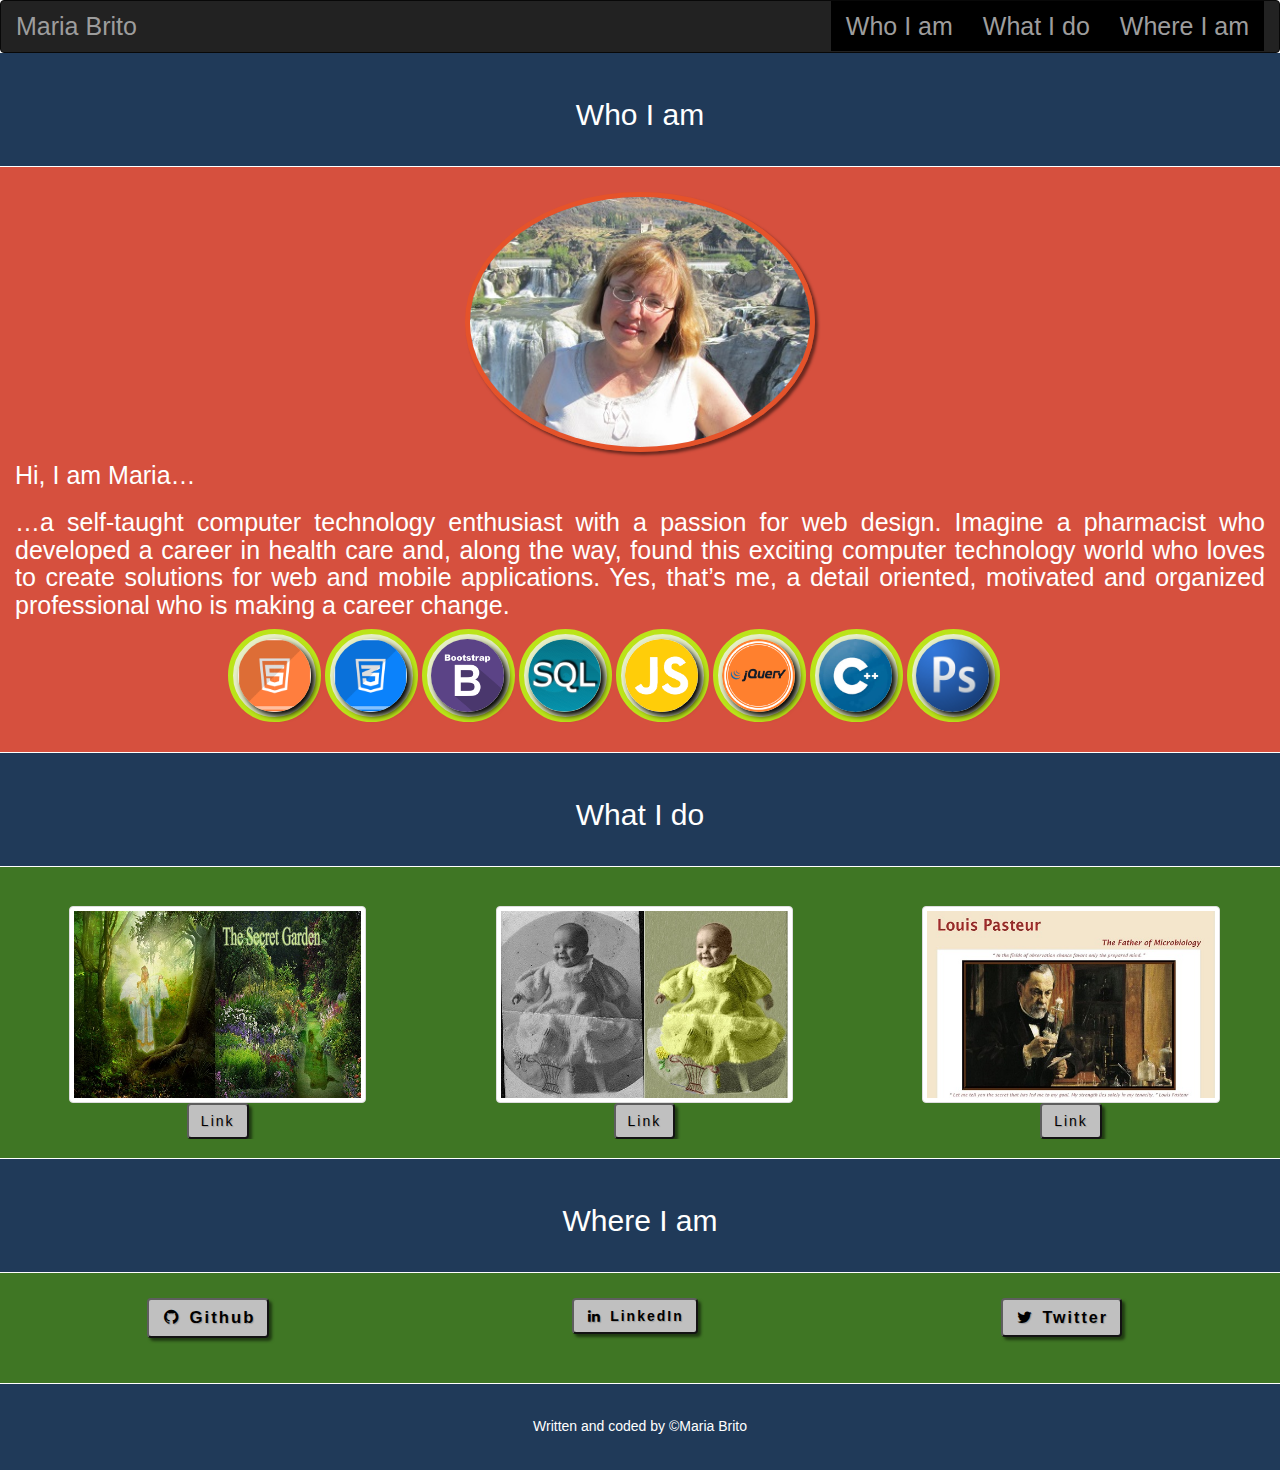
<file: index.html>
﻿<!DOCTYPE html>
<html lang="en">

<head>
    <!-- Required meta tags -->
    <meta charset="utf-8">
    <meta name="viewport" content="width=device-width, initial-scale=1">

    <!-- Bootstrapcdn -->
    <link rel="stylesheet" href="https://maxcdn.bootstrapcdn.com/bootstrap/3.3.6/css/bootstrap.min.css">

    <!-- animate.css -->
    <link rel="stylesheet" href="https://cdnjs.cloudflare.com/ajax/libs/animate.css/3.5.2/animate.min.css" />

    <!-- ajax jQuery -->
    <script src="https://ajax.googleapis.com/ajax/libs/jquery/1.12.0/jquery.min.js"></script>

    <!-- bootstrapcdn JavaScript -->
    <script src="https://maxcdn.bootstrapcdn.com/bootstrap/3.3.6/js/bootstrap.min.js"></script>

    <!-- Font Awesome -->
    <link rel="stylesheet" href="https://maxcdn.bootstrapcdn.com/font-awesome/4.5.0/css/font-awesome.min.css">

    <!-- Font Fizzed folder -->
    <link rel="stylesheet" href="styles/font-mfizz-2.3.0/font-mfizz.css" />

    <link rel="stylesheet" href="styles/StyleSheet1.css" />

    <!-- favicon -->
    <link rel="shortcut icon" type="icons/ico" href="icons/favicon.ico" />

    <title>Maria Brito</title>
    </head>

<body>
    <!-- ================================= -->
    <!-- begin navbar -->
    <nav class="navbar navbar-inverse">
        <div class="container-fluid">
            <div class="navbar-header ">
                <button type="button" class="navbar-toggle" data-toggle="collapse" data-target="#myNavbar-collapse">
                    <span class="icon-bar"></span>
                    <span class="icon-bar"></span>
                    <span class="icon-bar"></span>
                </button>
                <a class="navbar-brand" href="#">Maria Brito</a>
            </div>
            <div class="collapse navbar-collapse" id="myNavbar-collapse">
                <ul class="nav navbar-nav navbar-right">
                    <li><a href="#whoIam">Who I am</a></li>
                    <li><a href="#whatIdo">What I do</a></li>
                    <li><a href="#whereIam">Where I am</a></li>
                </ul>
            </div>
        </div>
    </nav><!-- End nav -->
    <!-- ================================= -->
    <!-- begin whoIam banner -->
    <div class="jumbotron  bg-1">
        <div class="container-fluid">
            <div class="row">
                <div class="col-lg-12 text-center">
                    <div class="section-heading" id="whoIam">
                        <h2>Who I am</h2>
                    </div>
                </div>
            </div>
        </div>
    </div><!-- End whoIam banner -->
    <!-- ================================= -->
    <!-- begin jumbotron "WhoIam: photo, description and medallions of computer languages" -->
    <div class="jumbotron bg-2">
        <div class="container-fluid ">

            <div class="row">
                <div class="col-lg-12 img-hover">
                    <a>
                        <img id="me" align="middle" class="img-responsive photo-border animated infinite pulse" src="img/MariaBrito.jpg" alt="Maria Brito photo" width="350" height="257">
                    </a>
                </div>
            </div>

            <section>
                <div class="row">
                    <div class="col-lg-12">
                        <h4 class="pull-left text-size">Hi, I am Maria…</h4>
                    </div>
                </div>

                <div class="row">
                    <div class="col-lg-12">
                        <h4 class="text-justify text-size">
                            …a self-taught computer technology enthusiast with a passion for web design.
                            Imagine a pharmacist who developed a career in health care and, along the way, found this exciting computer technology world who loves to create solutions for web and mobile applications.
                            Yes, that’s me, a detail oriented, motivated and organized professional who is making a career change.
                        </h4>
                    </div>
                </div>
            </section>

            <!-- ================================= -->
            <!-- medallions of computer languages -->
            <div class="row ">
                <div class="col-xs-9 col-md-9 col-lg-9 col-xs-push-2">
                    <article class="col ">
                        <div class="spacer"></div>
                        <div class="circle "><a 
                            href="http://www.w3.org/TR/html5/" target="_blank"><img class="img-circle frame-border align-center " src="icons/icon_HTML5.png" alt="HTML5 icon" target="_blank" /></a></div>
                    </article>

                    <article class="col">
                        <div class="spacer"></div>
                        <div class="circle "><a href="http://www.w3.org/TR/CSS/" target="_blank"><img class="img-circle frame-border align-center" src="icons/icon_CSS.png" alt="CSS icon" /></a></div>
                    </article>

                    <article class="col">
                        <div class="spacer"></div>
                        <div class="circle "><a href="http://getbootstrap.com/" target="_blank"><img class="img-circle frame-border align-center" src="icons/icon_bootstrap.png" alt="Responsive Design with Bootstrap icon" /></a></div>
                    </article>

                    <article class="col">
                        <div class="spacer"></div>
                        <div class="circle "><a href="http://msdn.microsoft.com/en-us/library/mt590198(v=sql.1).aspx" target="_blank"><img class="img-circle frame-border align-center" src="icons/icon_sql.png" alt="Photoshop CS6 icon" /></a></div>
                    </article>

                    <article class="col">
                        <div class="spacer"></div>
                        <div class="circle "><a href="http://developer.mozilla.org/en-US/docs/Web/JavaScript" target="_blank"><img class="img-circle frame-border align-center" src="icons/icon_js.png" alt="javaScript icon" /></a></div>
                    </article>

                    <article class="col">
                        <div class="spacer"></div>
                        <div class="circle "><a href="http://learn.jquery.com/" target="_blank"><img class="img-circle frame-border align-center" src="icons/icon_jquery.png" alt="jQuery icon" /></a></div>
                    </article>

                    <article class="col">
                        <div class="spacer"></div>
                        <div class="circle "><a href="http://www.cplusplus.com/doc/tutorial/" target="_blank"><img class="img-circle frame-border align-center" src="icons/icon_cPlusPlus.jpg" alt="C++ language icon" /></a></div>
                    </article>

                    <article class="col">
                        <div class="spacer"></div>
                        <div class="circle "><a href="https://www.adobe.com/products/photoshop.html" target="_blank"><img class="img-circle frame-border align-center" src="icons/icon_photoshop.jpg" alt="Photoshop CS6 icon" /></a></div>
                    </article>
                </div>
            </div>
        </div>
    </div><!-- End jumbotron "WhoIam" -->
    <!-- ================================= -->
    <!-- begin WhatIdo banner -->
    <div class="jumbotron bg-1">
        <div class="container-fluid">
            <div class="row">
                <div class="col-lg-12 text-center">
                    <div class="section-heading " id="whatIdo">
                        <h2>What I do</h2>
                    </div>
                </div>
            </div>
        </div>
    </div><!-- End WhatIdo banner -->
    <!-- ================================= -->
    <!-- begin jumbotron "WhatIdo" -->
    <div class="jumbotron bg-3">
        <div class="container-fluid">
            <div class="row">
                <div class="col-lg-4 col-md-6 col-sm-6 col-xs-12">
                    <div class="hovereffect">
                        <img class="img-thumbnail" src="img/music_cover.jpg" alt="Photoshop: Music theme photo" width="450" height="293">
                        <div class="overlay">
                            <h2>Music theme photo</h2>
                            <a class="info" href="pages/music_Cover_Photo.html" target="_blank">Link Here</a>
                        </div>
                        <div><a href="pages/music_Cover_Photo.html" class="btn btn-default btn-group-sm" role="button" target="_blank">Link</a></div>
                    </div>
                </div>

                <div class="col-lg-4 col-md-6 col-sm-6 col-xs-12 ">
                    <div class="hovereffect">
                        <img class="img-thumbnail" src="img/Retouching_photo.jpg" alt="Photoshop: before and after Photo retouch" width="450" height="293">
                        <div class="overlay">
                            <h2>Before & after Photo retouch</h2>
                            <a class="info" href="pages/photo_Retouch.html" target="_blank">link here</a>
                        </div>
                        <div><a href="pages/photo_Retouch.html" class="btn btn-default btn-group-sm" role="button" target="_blank">Link</a></div>
                    </div>
                </div>

                <div class="col-lg-4 col-md-6 col-sm-6 col-xs-12">
                    <div class="hovereffect">
                        <img class="img-thumbnail" src="img/Louis_Pasteur_Tribute.jpg" alt="Tribute Page Project: Louis Pasteur" width="450" height="293">
                        <div class="overlay">
                            <h2>Tribute Page Project</h2>
                            <a class="info" href="http://codepen.io/happycodecamper/pen/KVOPWW" target="_blank">link here</a>
                        </div>
                        <div><a href="http://codepen.io/happycodecamper/pen/KVOPWW" class="btn btn-default btn-group-sm" role="button" target="_blank">Link</a></div>
                    </div>
                </div>
            </div>
        </div>
    </div> <!-- end jumbotron "WhatIdo" -->
    <!-- ================================= -->
    <!-- begin WhereIam -->
    <div class="jumbotron bg-1">
        <div class="container-fluid">
            <div class="row">
                <div class="col-lg-12 text-center">
                    <div class="section-heading" id="whereIam">
                        <h2>Where I am</h2>
                    </div>
                </div>
            </div>
        </div>
    </div><!-- End WhereIam -->
    <!-- ================================= -->
    <!-- begin jumbotron "WhereIam" -->
    <div class="jumbotron bg-3">
            <div class="container-fluid">
                <div class="row">
                    <div class="col-lg-12">
                        <div class="row">
                            <div class="WhereIam">
                                <!-- <div class="col-xs-12 col-md-3 col-sm-6 text-center"> -->
                                <div class="col-lg-4 col-md-6 col-sm-6 col-xs-12 text-center">
                                    <a
                                        href="https://github.com/happycodecamper"
                                        class="btn btn-default btn-space btn1"
                                        role="button"
                                        target="_blank">
                                        <i class="fa fa-github fa-fw"></i><strong>  Github</strong>
                                    </a>
                                </div>
                                <div class="col-lg-4 col-md-6 col-sm-6 col-xs-12 text-center">
                                <!-- <div class="col-xs-12 col-md-3 col-sm-6 text-center"> -->
                                    <a
                                        href="https://www.linkedin.com/in/maria-brito/"
                                        class="btn btn-default btn-space btn2"
                                        role="button"
                                        target="_blank">
                                        <i class="fa fa-linkedin fa-fw"></i><strong>  LinkedIn</strong>
                                    </a>
                                </div>
                                <div class="col-lg-4 col-md-6 col-sm-6 col-xs-12 text-center">
                                <!-- <div class="col-xs-12 col-md-3 col-sm-6 text-center"> -->
                                    <a
                                        href="https://twitter.com/MariaBrito_US"
                                        class="btn btn-default btn-space btn3"
                                        role="button"
                                        target="_blank">
                                        <i class="fa fa-twitter fa-fw"></i><strong>  Twitter</strong>
                                    </a>
                                </div>
                            </div>
                        </div>
                    </div>
                </div>
            </div>
        </div>
    <!-- end jumbotron "WhereIam" -->
    <!-- ================================= -->
    <!-- begin author-page banner -->
    <div class="jumbotron bg-1">
        <div class="container-fluid">
            <div class="row">
                <div class="col-lg-12 text-center">
                    <h5 class="author-page">Written and coded by &copy;Maria Brito</h5>
                </div>
            </div>
        </div>
    </div> <!-- end author-page banner -->
</body>
</html>
</file>
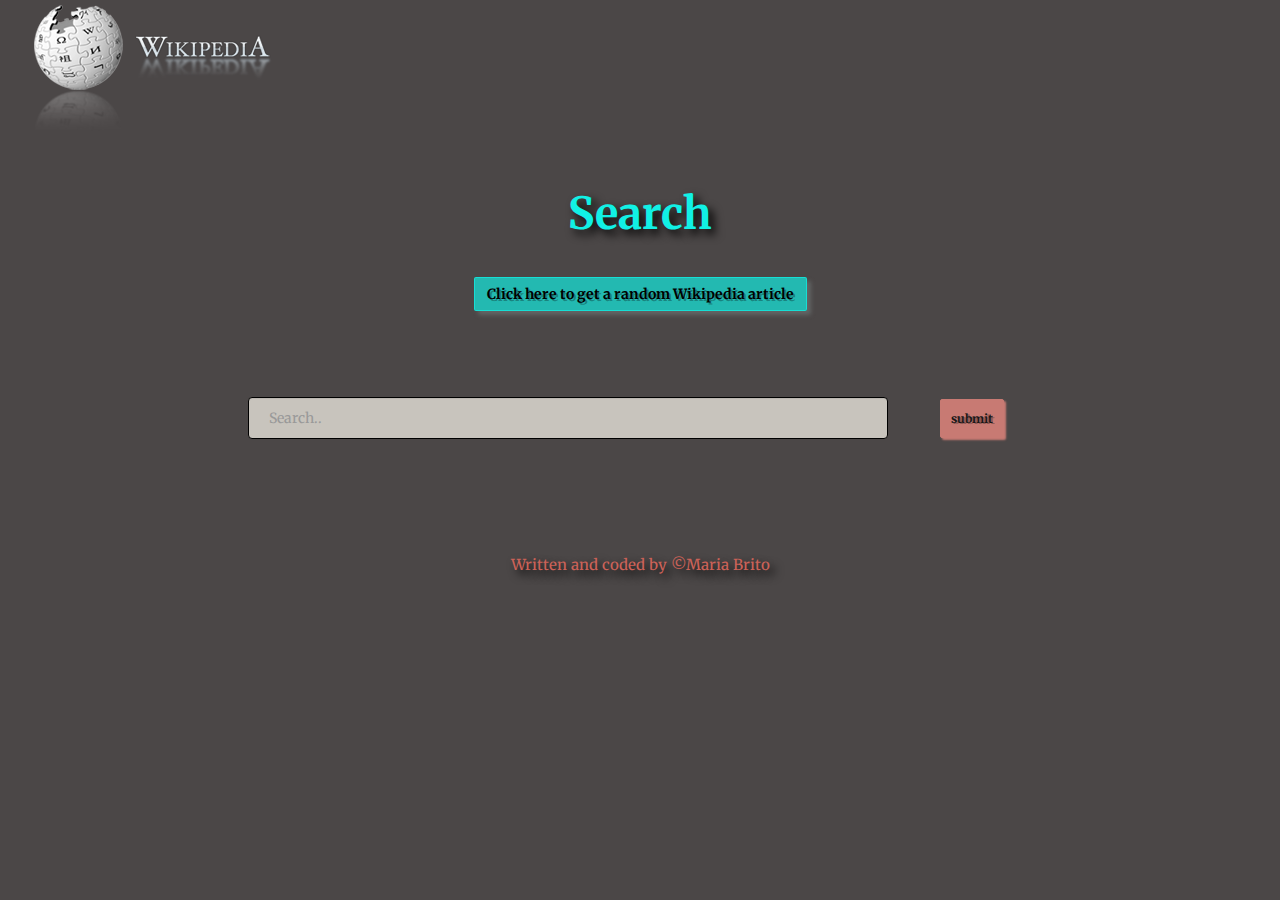
<file: otherProjects/FCC_build_Wikipedia_Viewer/index.html>
﻿<!--https://codepen.io/FreeCodeCamp/full/wGqEga/.-->

<!DOCTYPE html>
<html>
<head>
    <title></title>
    <meta charset="utf-8" />
    <link href="Content/bootstrap.min.css" rel="stylesheet" />
    <link href="https://fonts.googleapis.com/css?family=Merriweather|Playfair+Display" rel="stylesheet">

    <link href="styles/main.css" rel="stylesheet" />
    <script src="Scripts/jquery-3.1.1.js"></script>
    <script src="Scripts/bootstrap.min.js"></script>
    <script src="JS/app.js"></script>
</head>
<body>
    <!-- ================================= -->
    <!-- begin wiki-logo -->
    <div class="container-fluid">
        <div class="row">
            <div id="wiki-logo" title="Wikipedia-logo">
                <img src="img/wikipedia.png" />
            </div> <!-- end wiki-logo -->
            <div class="text-center" id="word-search">Search</div><!--word-search-->
            <br />
            <!-- ================================= -->
            <!-- begin button1 -->
            <div class="text-center col-lg-12" id="click-sentence">
                <a href="https://en.wikipedia.org/wiki/Special:Random"
                   class="btn button1" role="button" title="Random article" target="_blank">
                    <strong>Click here to get a random Wikipedia article</strong>
                </a>
            </div> <!-- end button1 -->
            <!-- ================================= -->
            <!-- begin form-control, button2 & output-->
            <div class="text-center">
                <input autocomplete="off" class="form-control " placeholder="Search.." id="searchTerm" />
                <button class="btn button2" title="submit" id="search" type="button">submit</button>
                <ul id="output"></ul>
            </div><!-- end form-control, button2 & output-->
        </div>
        <!-- ================================= -->
        <!-- begin author-page -->
        <div class="row">
            <div class="col-lg-12 text-center">
                <br /><br />
                <h5 class="author">Written and coded by &copy;Maria Brito</h5>
            </div>
        </div><!-- end author-page -->
    </div>
</body>
</html>
</file>
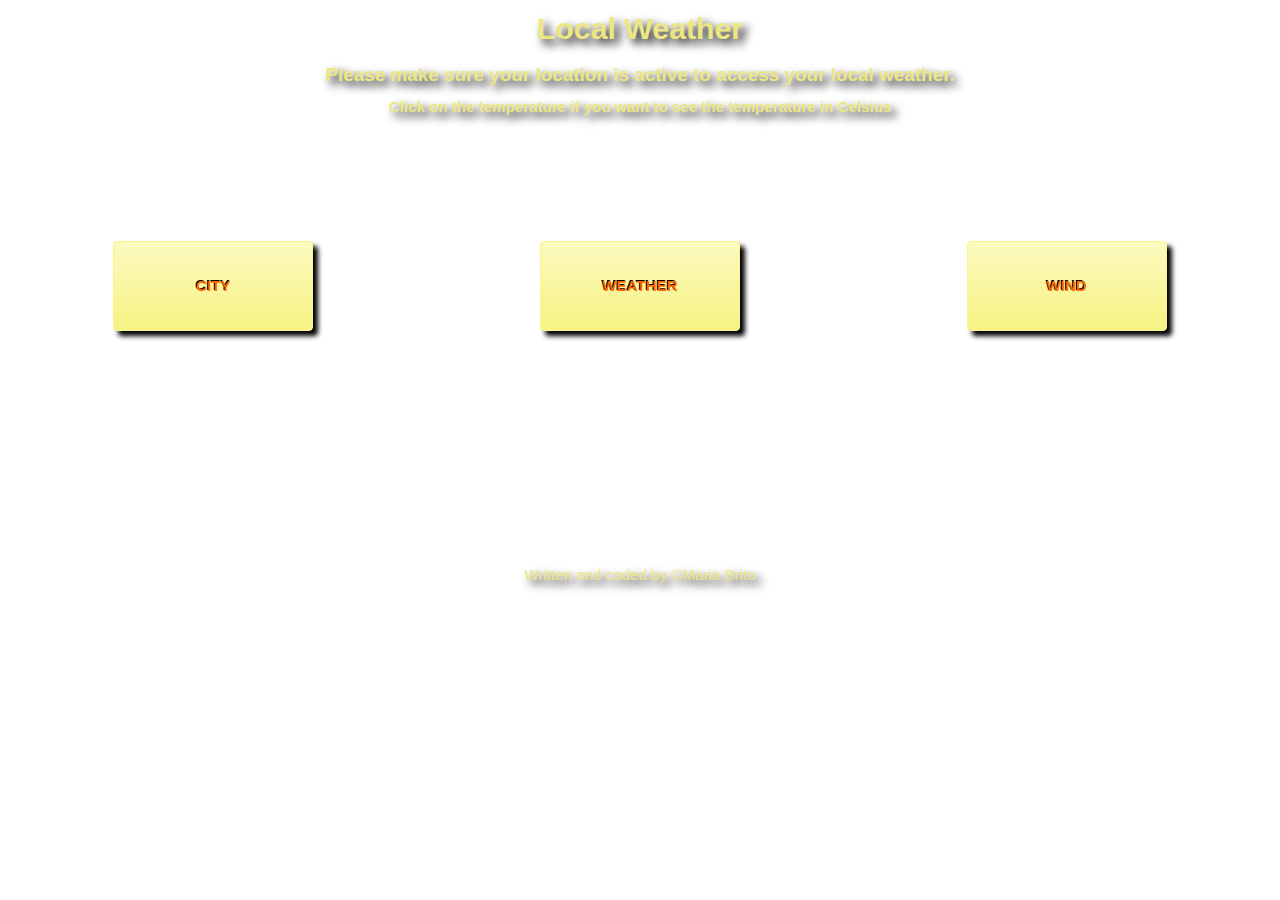
<file: otherProjects/FCC_Local_Weather/index.html>
﻿<!-- === Examples === -->
<!--http://codepen.io/FreeCodeCamp/full/bELRjV -->
<!--http://codepen.io/AdventureBear/full/yNBJRj -->
<!--  installed fontawesome and bootstrap 10/3/2016 -->

<!DOCTYPE html>
<html>
<head>
    <title>Maria's Local Weather app</title>
    <meta charset="utf-8" />
    <link href="Content/bootstrap.min.css" rel="stylesheet" />
    <script src="Scripts/jquery-3.1.1.js"></script>
    <script src="Scripts/bootstrap.min.js"></script>

    <link href="Content/font-awesome.css" rel="stylesheet" />
    <link href="styles/main.css" rel="stylesheet" />
    <script src="JS/app.js"></script>
</head>
<body>
    <!-- ================================= -->
    <!-- begin title, message and temperature -->
    <div class="text-center" id="title">
        Local Weather
        <div class="container-fluid">
            <div class="row">
                <div class="text-center" id="message1">
                    Please make sure your location is active to access your local weather.
                </div>
                <div class="text-center" id="message2">
                    Click on the temperature if you want to see the temperature in Celsius
                </div>

                <div id="temperature">
                    <div id="Fahrenheit"></div>
                </div>
            </div>
        </div>
    </div><!-- End title, message and temperature -->
    <!-- ================================= -->
    <!-- begin button class -->
    <div class="container-fluid">
        <div class="row ">
            <div class="col-md-4  text-center">
                <a class="button" id="city" title="City">CITY</a>
            </div>
            <div class="col-md-4   text-center">
                <a class="button" id="weather" title="Weather">WEATHER</a>
            </div>
            <div class="col-md-4   text-center">
                <a class="button" id="windSpeed" title="Wind">WIND</a>
            </div>
        </div>
    </div><!-- end button class -->
    <!-- ============================ -->
    <!-- begin author-page -->
    <div class="container-fluid">
        <div class="row">
            <div class="col-lg-12 text-center">
                <div class="author-page">Written and coded by &copy;Maria Brito</div>
            </div>
        </div>
    </div><!-- end author-page -->
</body>
</html>
</file>
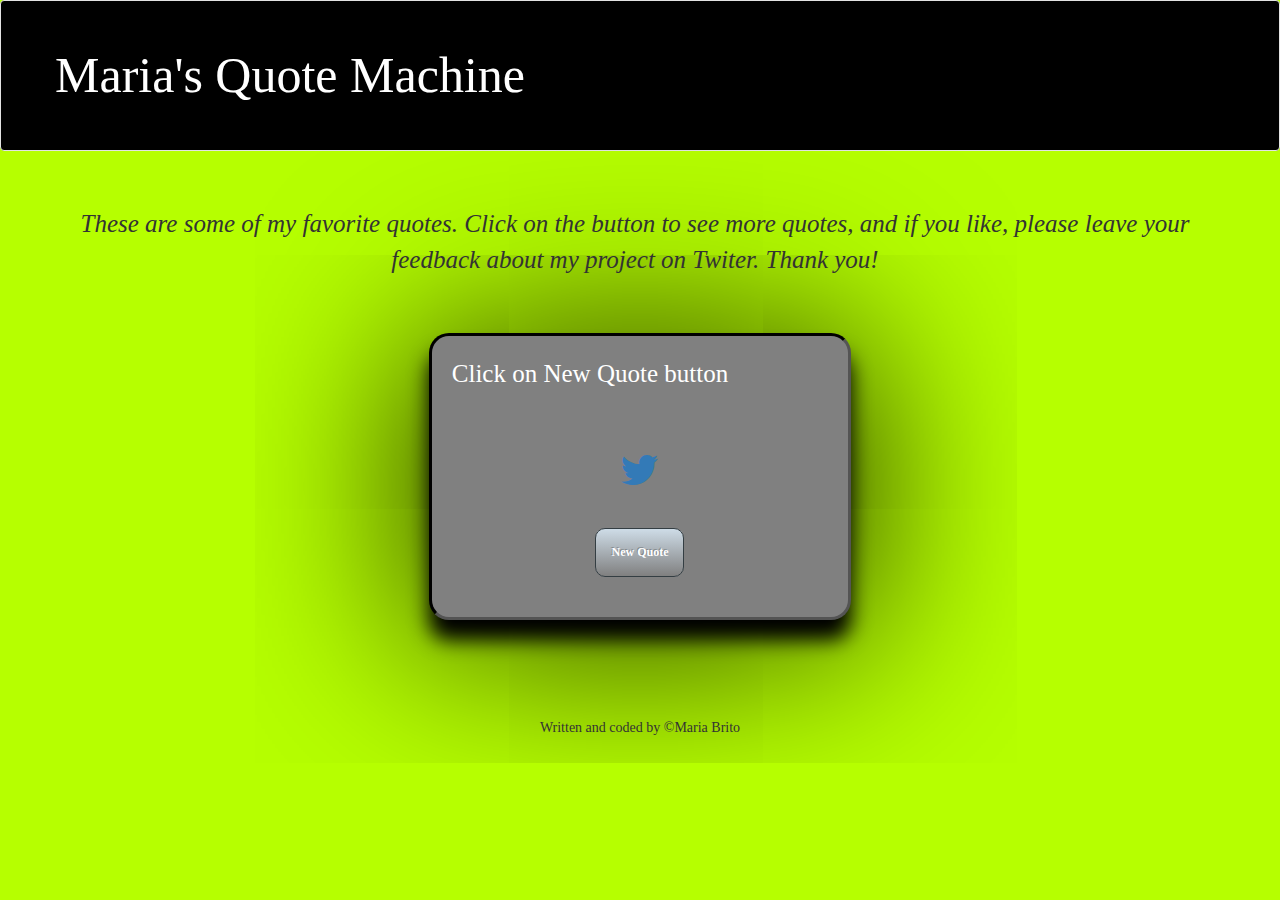
<file: otherProjects/FCC_Random_Quote_Machine/index.html>
﻿<!-- === Examples === -->
<!--https://codepen.io/AdventureBear/full/vEoVMw-->
<!--https://codepen.io/FreeCodeCamp/full/ONjoLe/-->

<!DOCTYPE html>
<html>
<head>
    <title></title>
    <meta charset="utf-8" />
    <!--<link href="Content/bootstrap.css" rel="stylesheet" />-->
    <link href="Content/bootstrap.min.css" rel="stylesheet" />
    <script src="Scripts/jquery-3.1.0.js"></script>
    <!--<script src="Scripts/bootstrap.js"></script>-->
    <script src="Scripts/bootstrap.min.js"></script>
    <script src="JS/app.js"></script>
    <link href="styles/main.css" rel="stylesheet" />
    <link href="Content/font-awesome.css" rel="stylesheet" />
</head>
<body>
    <!-- ================================= -->
    <!-- begin title -->
    <div class="jumbotron well">
        <div class="container-fluid">
            <div class="row">
                <div class="col-lg-12 text-left title">
                    Maria's Quote Machine
                </div>
            </div>
        </div>
    </div><!-- End title -->
    <!-- ================================= -->
    <!-- begin message -->
    <div class="container-fluid">
        <div class="row">
            <div class="text-center message">
                <em>
                    These are some of my favorite quotes.
                    Click on the button to see more quotes,
                    and if you like, please leave your feedback
                    about my project on Twiter. Thank you!
                </em>

            </div>
        </div>
    </div><!-- end message -->
    <!-- ================================= -->
    <!-- begin quote & author; included button -->
    <div class="container-fluid">
        <div class="row">
            <div class="text-center quote-area">
                <!-- quote -->
                <div class="text-left quote">Click on New Quote button</div><br />
                <!-- author -->
                <div class="text-right author"></div><br />

                <!-- begin Tweeter button -->
                <a class="btn btn-block" id="tweet-quote" title="Tweet this quote!">
                    <i class="fa fa-twitter fa-3x"></i>
                </a><!-- end Tweeter button -->
                <!-- begin "New Quote" button -->                
                    <button class="btn button_newQuote" id="getNewQuote" title="New Quote!" type="submit">New Quote</button><!-- end "New Quote" button -->
                               </div><!-- end quote-area -->
            </div>
        </div><!-- end quote & author, tweet button & new-quote -->
        <!-- ============================ -->
        <!-- begin author-page -->
        <div class="container-fluid">
            <div class="row">
                <div class="col-lg-12 text-center">
                    <br /><br />
                    <h5 class="author-page">Written and coded by &copy;Maria Brito</h5>
                </div>
            </div>
        </div><!-- end author-page -->

</body>
</html>
</file>
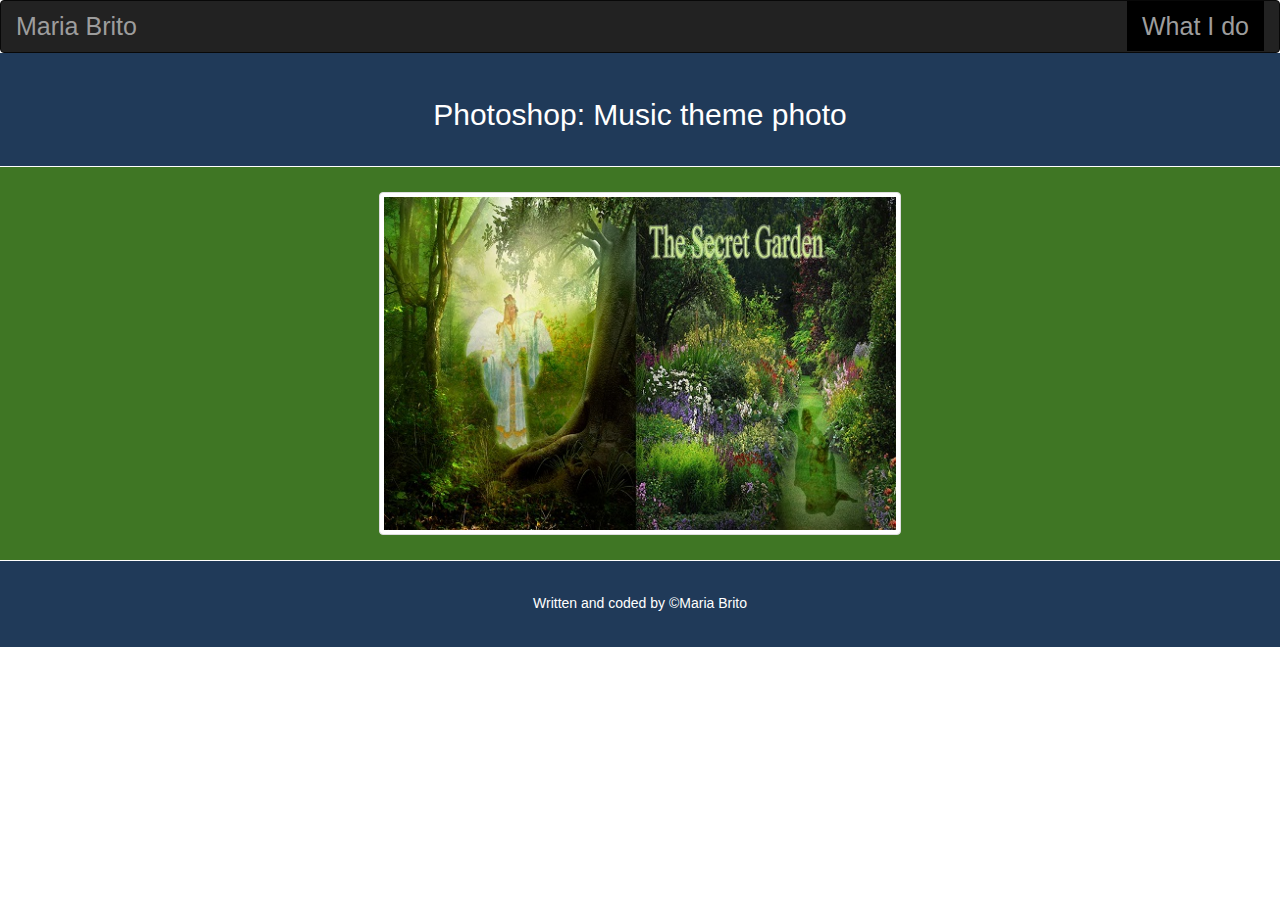
<file: pages/music_Cover_Photo.html>
﻿<!DOCTYPE html>
<html lang="en">

<head>
    <!-- Required meta tags -->
    <meta charset="utf-8">
    <meta name="viewport" content="width=device-width, initial-scale=1">

    <!-- Bootstrapcdn -->
    <link rel="stylesheet" href="https://maxcdn.bootstrapcdn.com/bootstrap/3.3.6/css/bootstrap.min.css">

    <!-- animate.css -->
    <link rel="stylesheet" href="https://cdnjs.cloudflare.com/ajax/libs/animate.css/3.5.2/animate.min.css" />

    <!-- ajax jQuery -->
    <script src="https://ajax.googleapis.com/ajax/libs/jquery/1.12.0/jquery.min.js"></script>

    <!-- bootstrapcdn JavaScript -->
    <script src="https://maxcdn.bootstrapcdn.com/bootstrap/3.3.6/js/bootstrap.min.js"></script>

    <!-- Font Awesome -->
    <link rel="stylesheet" href="https://maxcdn.bootstrapcdn.com/font-awesome/4.5.0/css/font-awesome.min.css">

    <!-- Font Fizzed -->
    <link rel="stylesheet" href="../styles/font-mfizz-2.3.0/font-mfizz.css" />
   
    <!-- index.html -->
    <link rel="stylesheet" href="../styles/StyleSheet1.css" />

    <!-- favicon -->
    <link rel="shortcut icon" type="icons/ico" href="../icons/favicon.ico" />

    <title>Maria Brito: Music theme photo</title>
</head>

<body>
    <!-- ================================= -->
    <!-- begin navbar -->
    <nav class="navbar navbar-inverse ">
        <div class="container-fluid">
            <div class="navbar-header">
                <button type="button" class="navbar-toggle" data-toggle="collapse" data-target="#myNavbar-collapse">
                    <span class="icon-bar"></span>
                    <span class="icon-bar"></span>
                    <span class="icon-bar"></span>
                </button>
                <a class="navbar-brand" href="../index.html">Maria Brito</a>
            </div>
            <div class="collapse navbar-collapse" id="myNavbar-collapse">
                <ul class="nav navbar-nav navbar-right">
                    <li>
                        <a href="#whatIdo">What I do</a>
                    </li>
                </ul>
            </div>
        </div>
    </nav>
    <!-- End nav -->
    <!-- ================================= -->
    <!-- begin WhatIdo banner; Photoshop: Music theme photo -->
    <div class="jumbotron bg-1">
        <div class="container-fluid">
            <div class="row">
                <div class="col-lg-12 text-center">
                    <div class="section-heading " id="whatIdo">
                        <h2>Photoshop: Music theme photo</h2>
                    </div>
                </div>
            </div>
        </div>
    </div>
    <!-- End WhatIdo -->
    <!-- ================================= -->
    <!-- begin jumbotron "WhatIdo" -->
    <div class="jumbotron bg-3">
        <div class="container">
            <div class="row ">
                <div class="col-lg-12">
                    <img class="img-thumbnail center-block" src="../img/music_cover.jpg" alt="Photoshop: Music cover photo" width="522" height="340">
                </div>
            </div>
        </div>
    </div>
    <!-- ================================= -->
    <!-- begin author-page banner -->
    <div class="jumbotron bg-1">
        <div class="container-fluid">
            <div class="row">
                <div class="col-lg-12 text-center">
                    <h5 class="author-page">Written and coded by &copy;Maria Brito</h5>
                </div>
            </div>
        </div>
    </div>
    <!-- end author-page banner -->
</body>
</html>
</file>
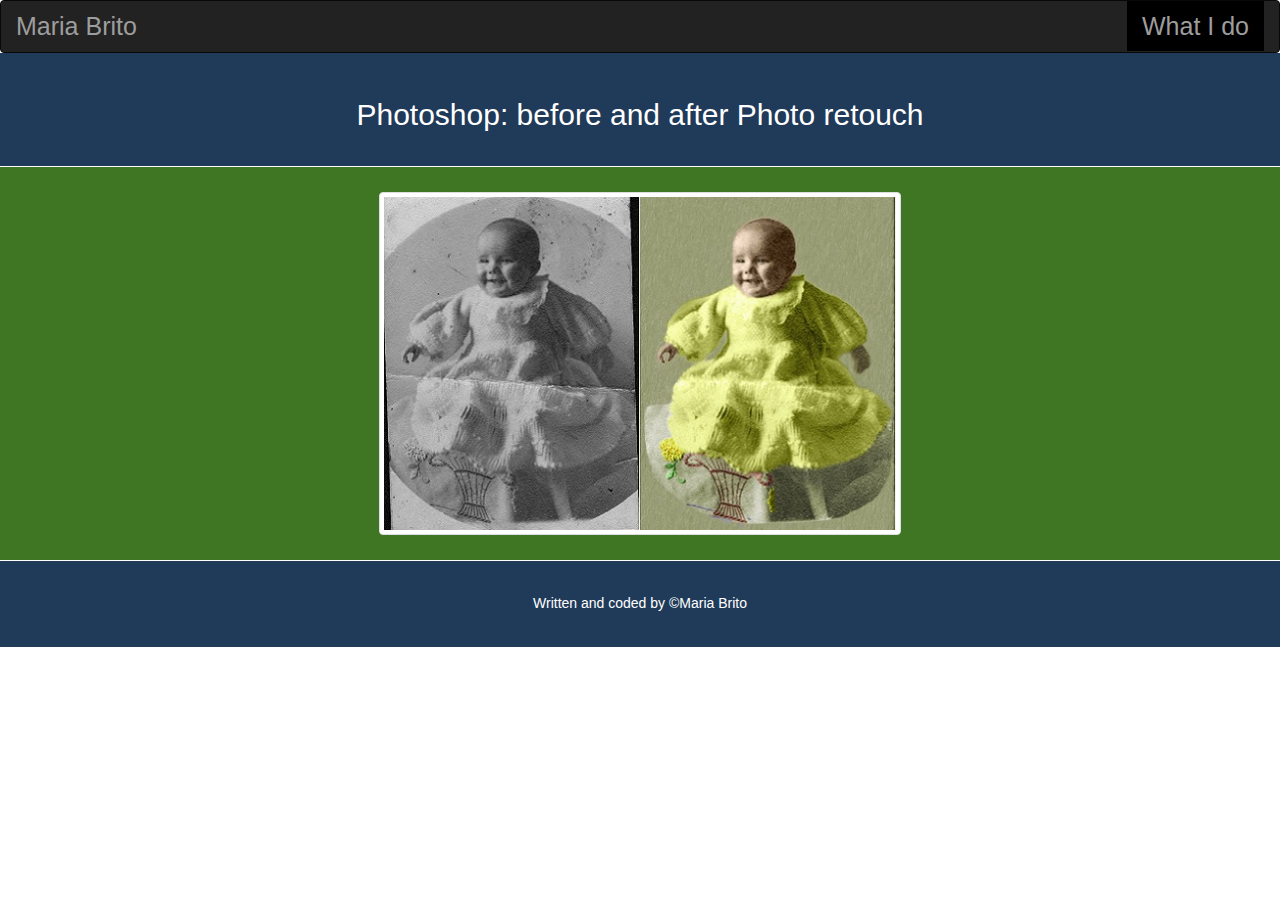
<file: pages/photo_Retouch.html>
﻿<html lang="en">

<head>
    <!-- Required meta tags -->
    <meta charset="utf-8">
    <meta name="viewport" content="width=device-width, initial-scale=1">

    <!-- Bootstrapcdn -->
    <link rel="stylesheet" href="https://maxcdn.bootstrapcdn.com/bootstrap/3.3.6/css/bootstrap.min.css">

    <!-- animate.css -->
    <link rel="stylesheet" href="https://cdnjs.cloudflare.com/ajax/libs/animate.css/3.5.2/animate.min.css" />

    <!-- ajax jQuery -->
    <script src="https://ajax.googleapis.com/ajax/libs/jquery/1.12.0/jquery.min.js"></script>

    <!-- bootstrapcdn JavaScript -->
    <script src="https://maxcdn.bootstrapcdn.com/bootstrap/3.3.6/js/bootstrap.min.js"></script>

    <!-- Font Awesome -->
    <link rel="stylesheet" href="https://maxcdn.bootstrapcdn.com/font-awesome/4.5.0/css/font-awesome.min.css">

    <!-- Font Fizzed -->
    <link rel="stylesheet" href="../styles/font-mfizz-2.3.0/font-mfizz.css" />

    <!-- index.html -->
    <link rel="stylesheet" href="../styles/StyleSheet1.css" />

    <!-- favicon -->
    <link rel="shortcut icon" type="icons/ico" href="../icons/favicon.ico" />

    <title>Maria Brito: Photo Retouch</title>
</head>

<body>
    <!-- ================================= -->
    <!-- begin navbar -->
    <nav class="navbar navbar-inverse navbar-custom">
        <div class="container-fluid">
            <div class="navbar-header">
                <button type="button" class="navbar-toggle" data-toggle="collapse" data-target="#myNavbar-collapse">
                    <span class="icon-bar"></span>
                    <span class="icon-bar"></span>
                    <span class="icon-bar"></span>
                </button>
                <a class="navbar-brand" href="../index.html">Maria Brito</a>
            </div>
            <div class="collapse navbar-collapse" id="myNavbar-collapse">
                <ul class="nav navbar-nav navbar-right">
                    <li>
                        <a href="#whatIdo">What I do</a>
                    </li>
                </ul>
            </div>
        </div>
    </nav>
    <!-- End nav -->
    <!-- ================================= -->
    <!-- begin WhatIdo banner; Photoshop: before and after Photo retouch -->
    <div class="jumbotron bg-1">
        <div class="container-fluid">
            <div class="row">
                <div class="col-lg-12 text-center">
                    <div class="section-heading" id="whatIdo">
                        <h2>Photoshop: before and after Photo retouch</h2>
                    </div>
                </div>
            </div>
        </div>
    </div>
    <!-- End WhatIdo -->
    <!-- ================================= -->
    <!-- begin jumbotron "WhatIdo" -->
    <div class="jumbotron bg-3">
        <div class="container">
            <div class="row">
                <div class="col-lg-12">
                    <img class="img-thumbnail center-block" src="../img/Retouching_photo.jpg" alt="Photoshop: before and after Photo retouch"
                        width="522" height="340">
                </div>
            </div>
        </div>
    </div>
    <!-- ================================= -->
    <!-- begin author-page banner -->
    <div class="jumbotron bg-1">
        <div class="container-fluid">
            <div class="row">
                <div class="col-lg-12 text-center">
                    <h5 class="author-page">Written and coded by &copy;Maria Brito</h5>
                </div>
            </div>
        </div>
    </div>
    <!-- end author-page banner -->
</body>

</html>
</file>
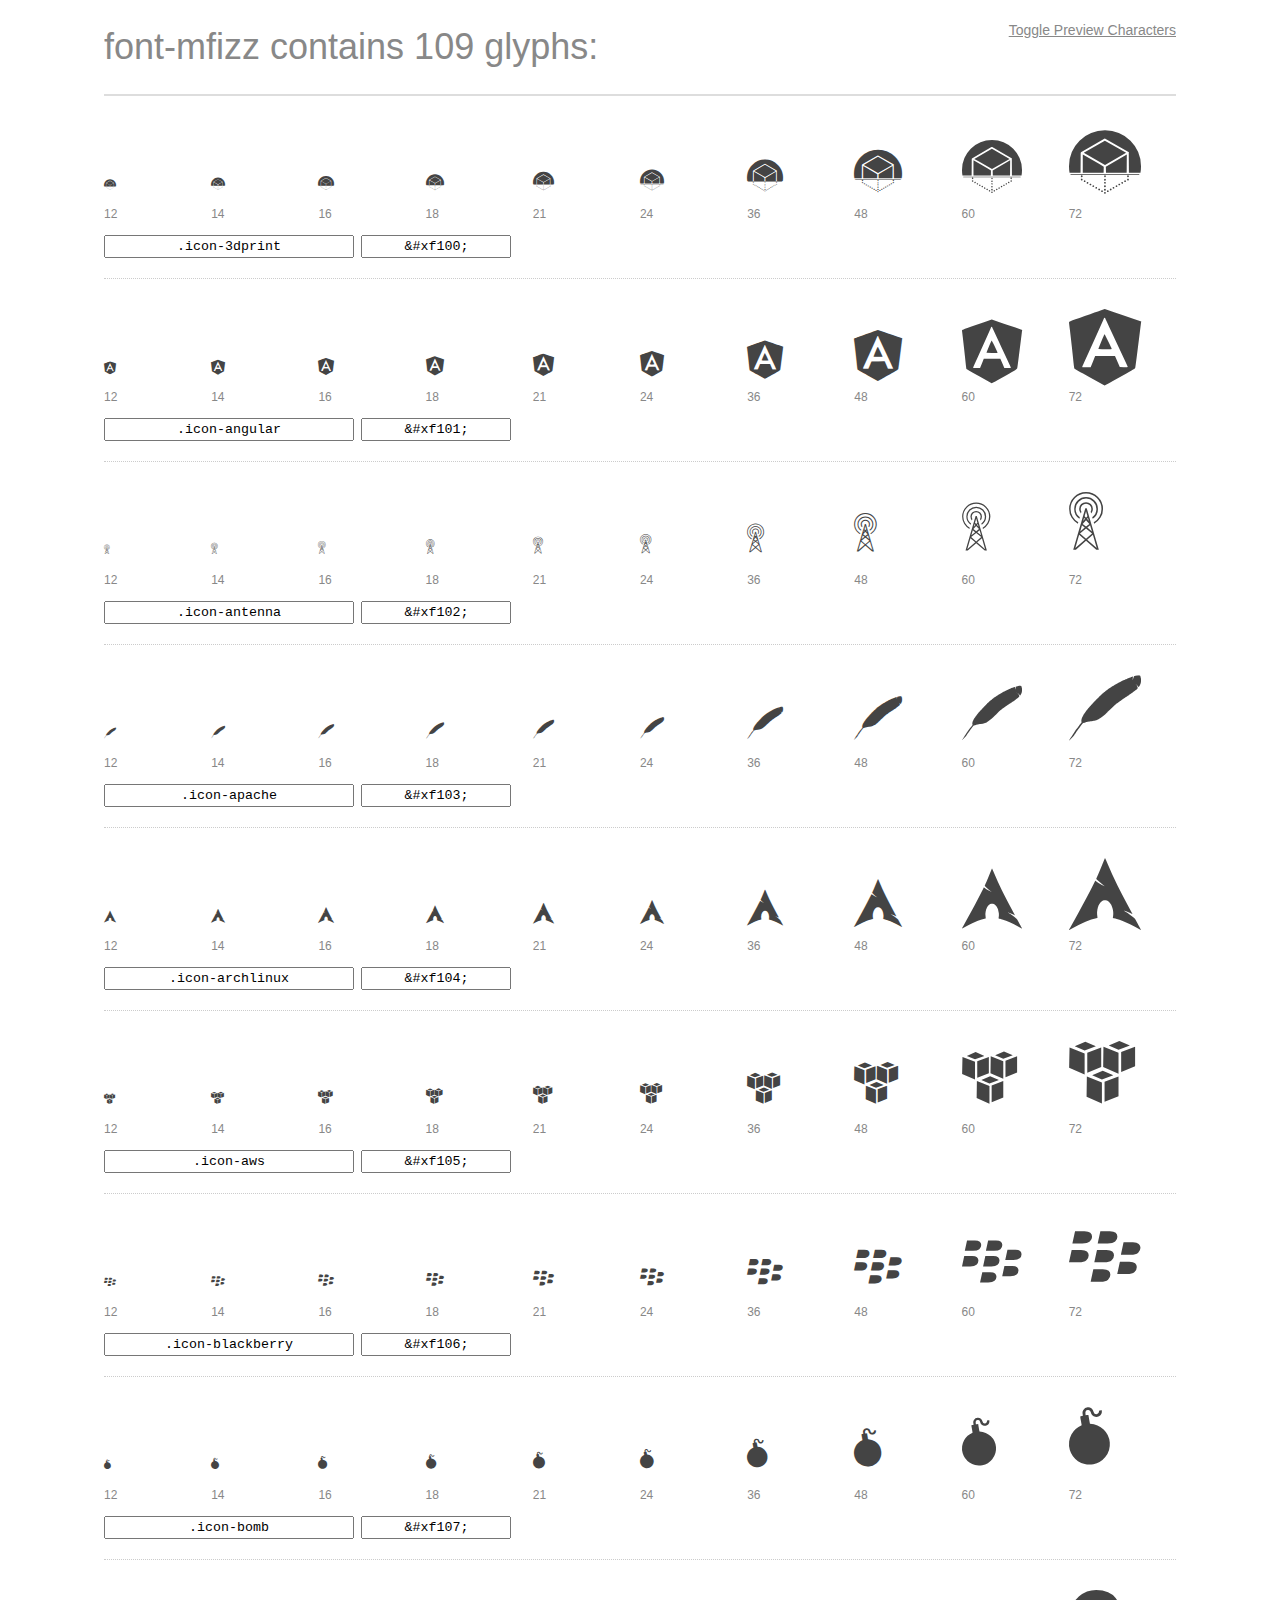
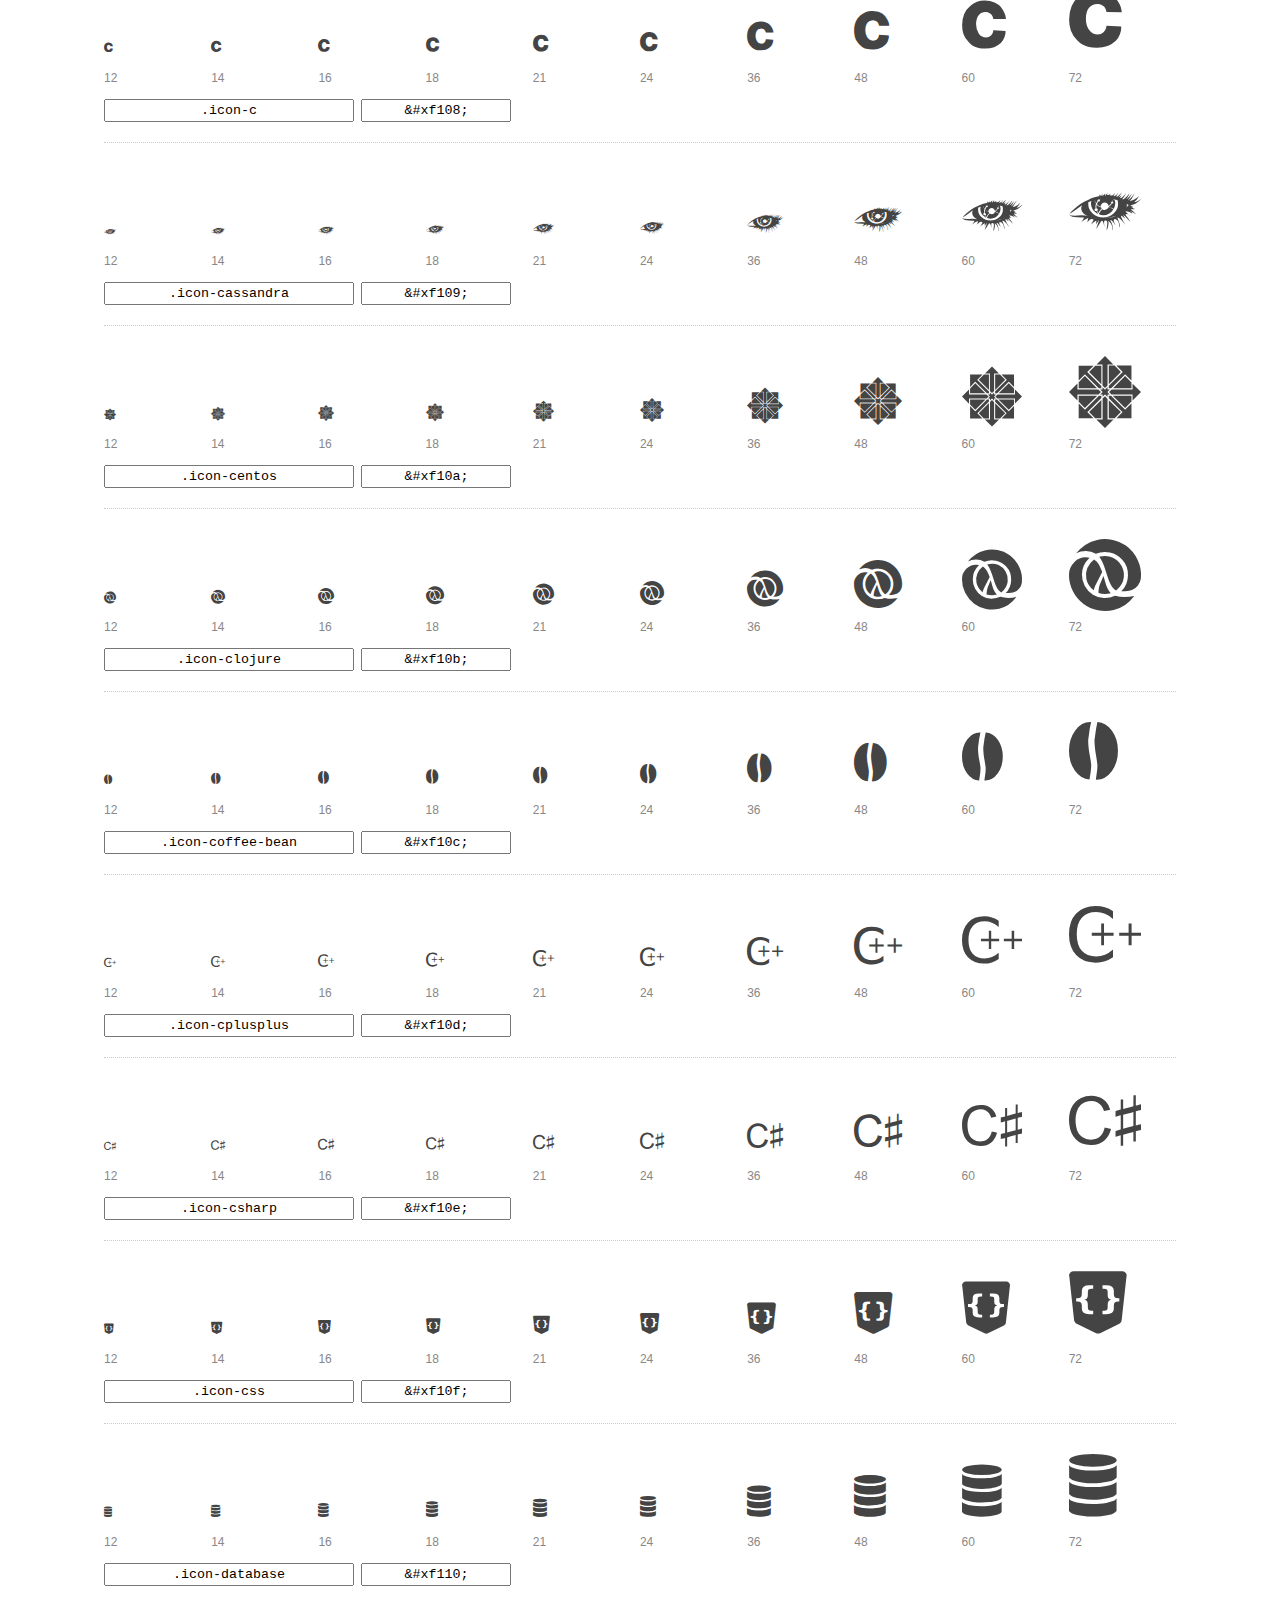
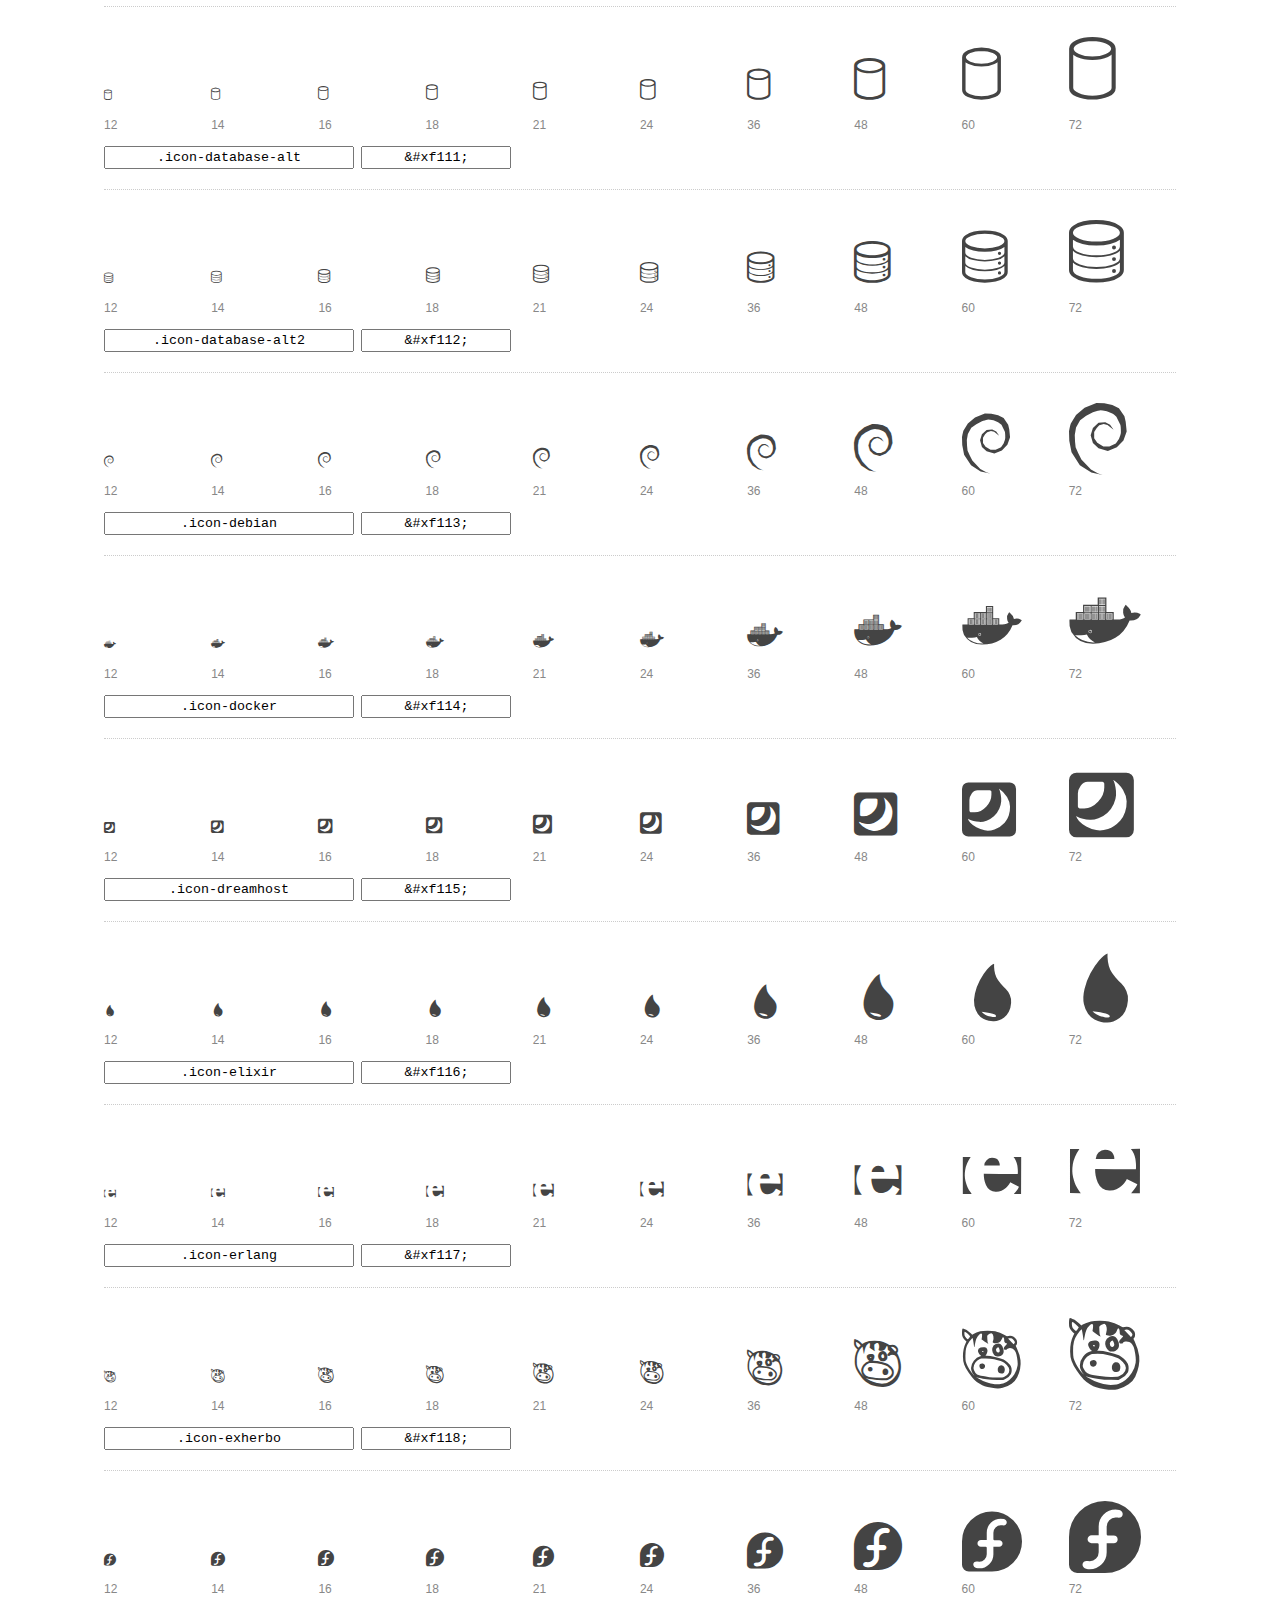
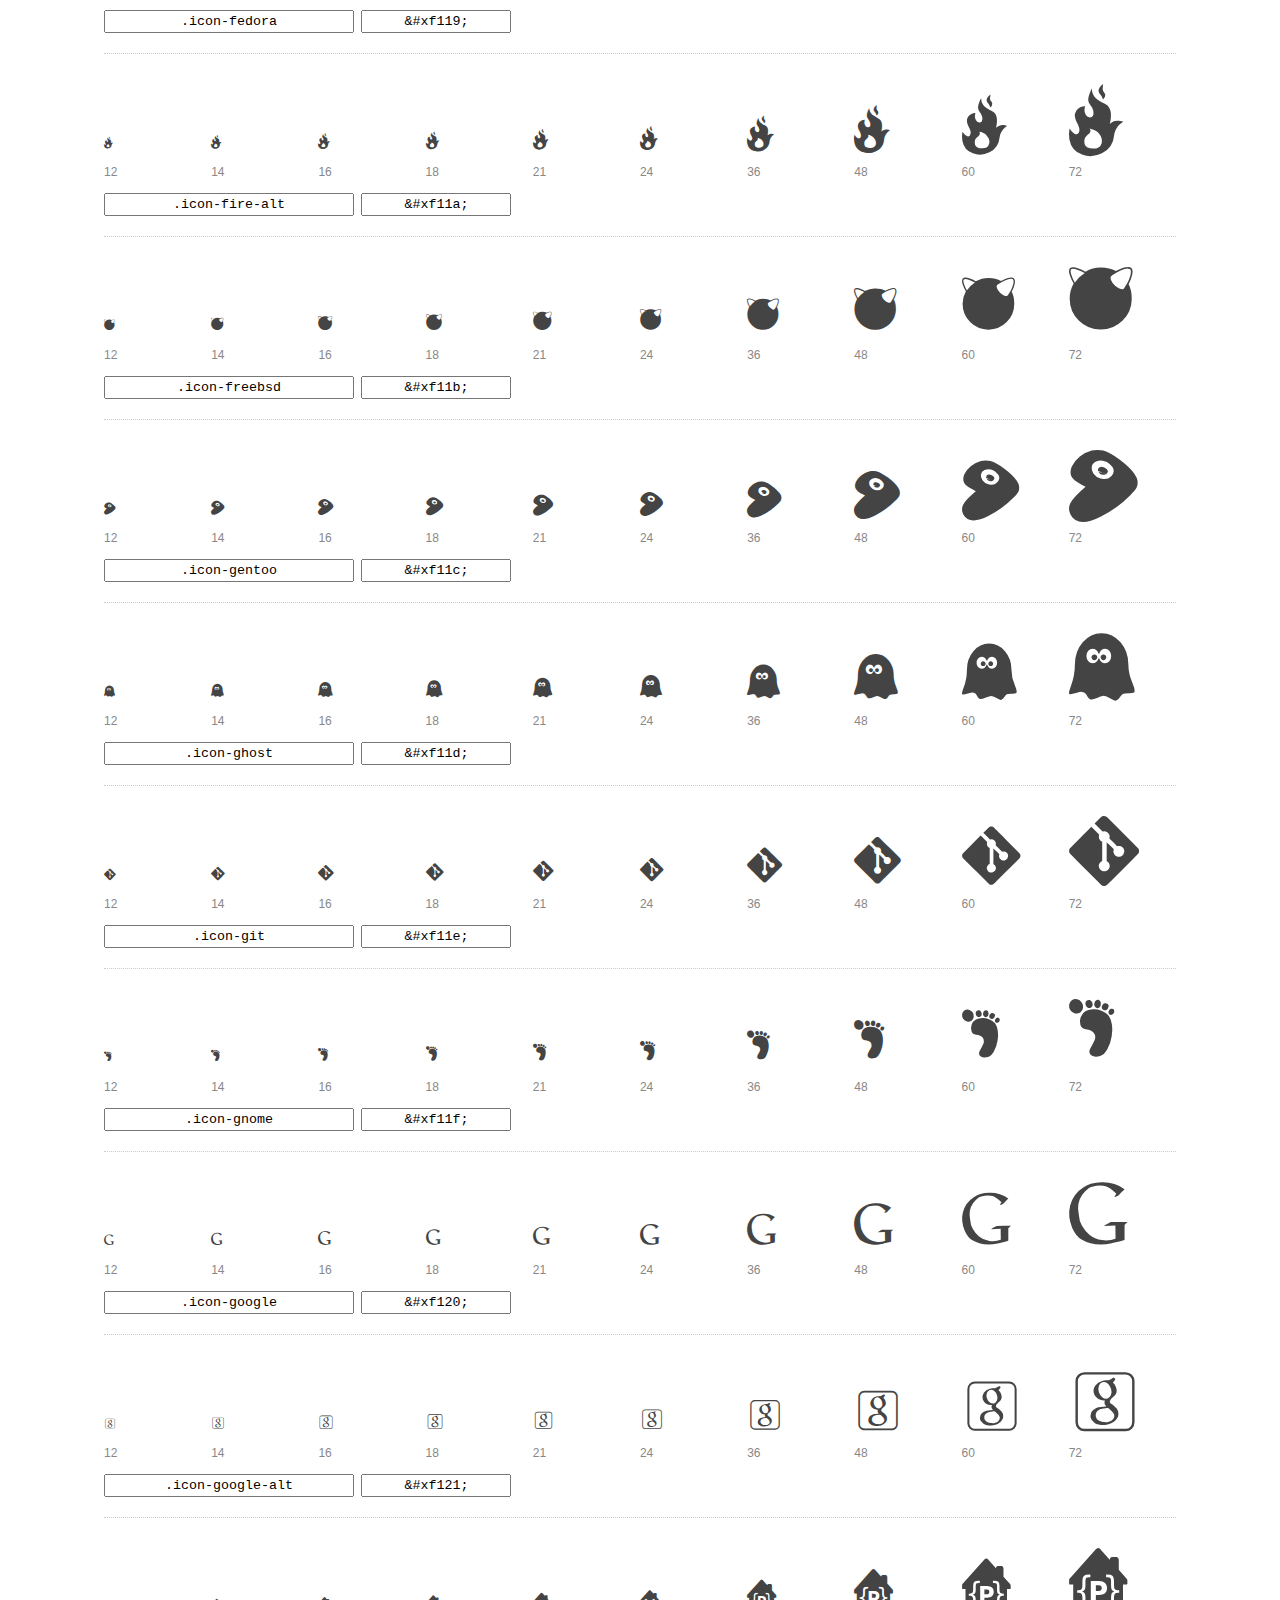
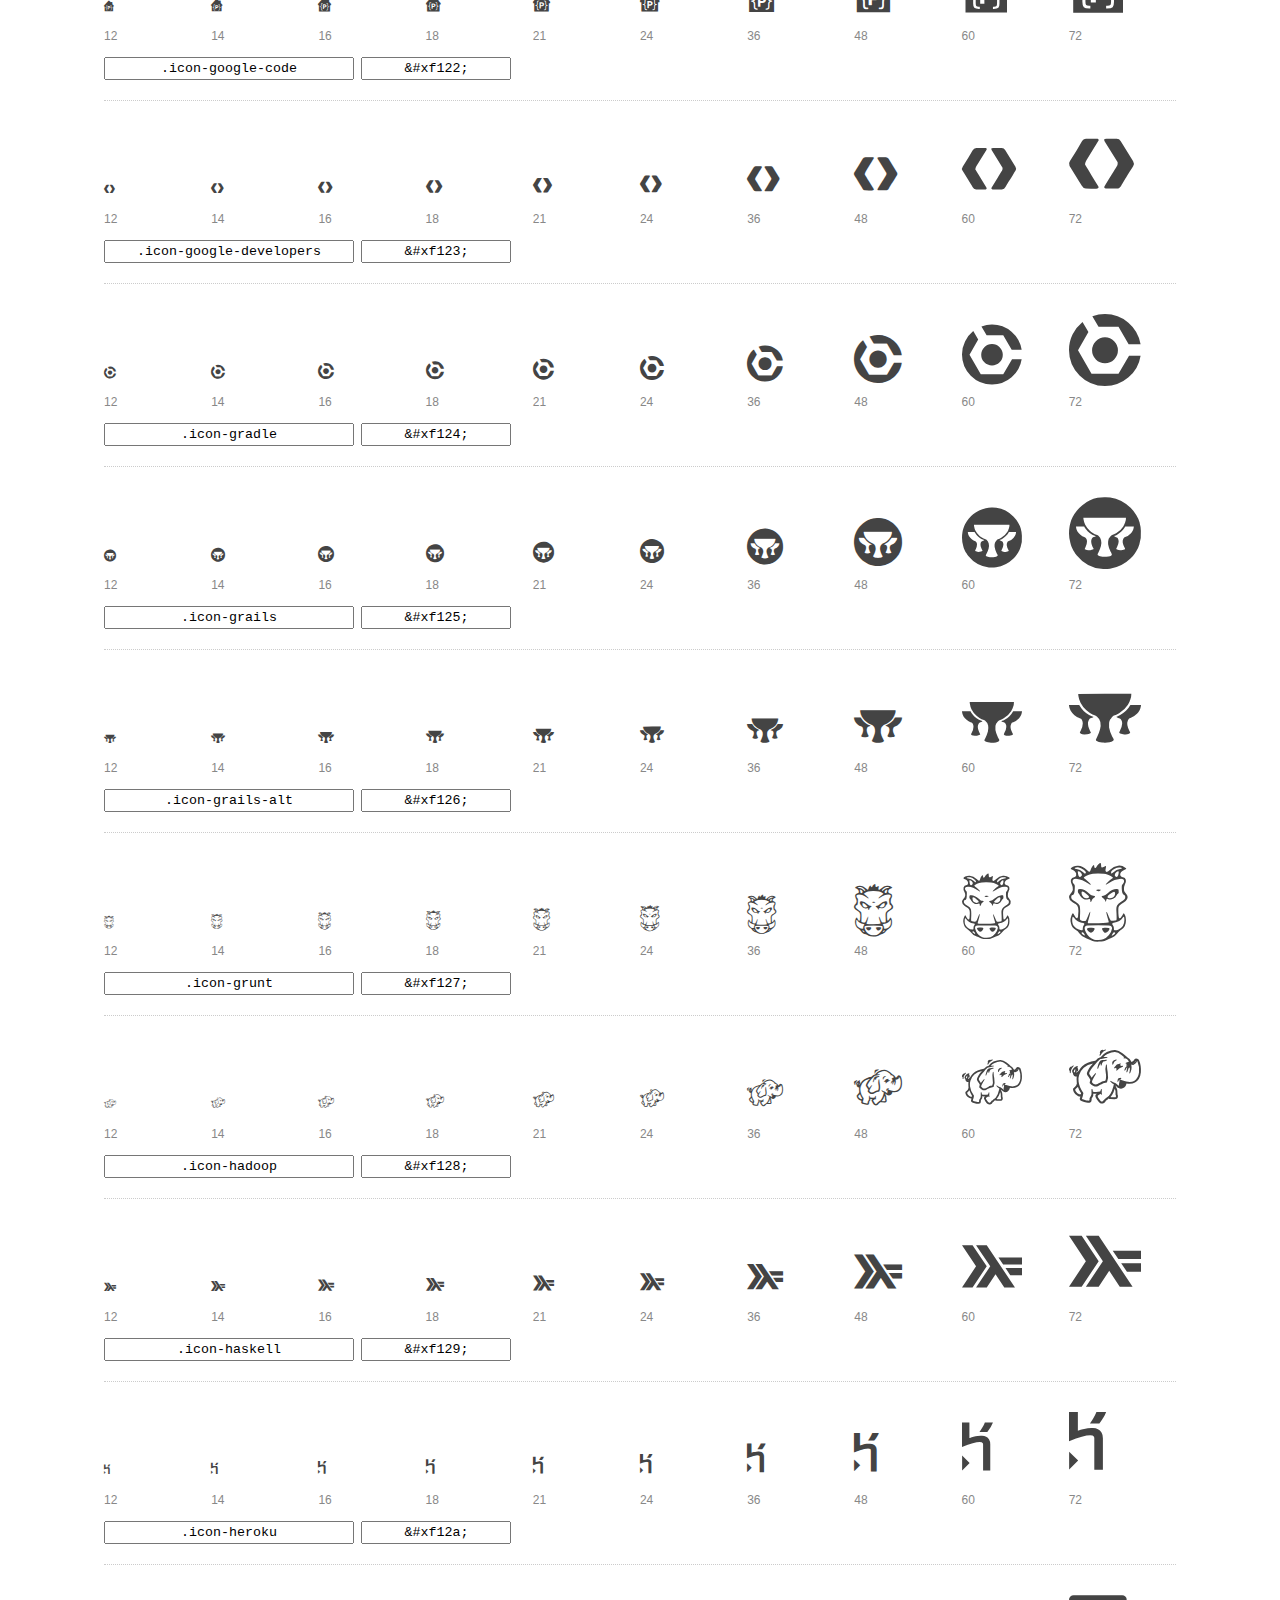
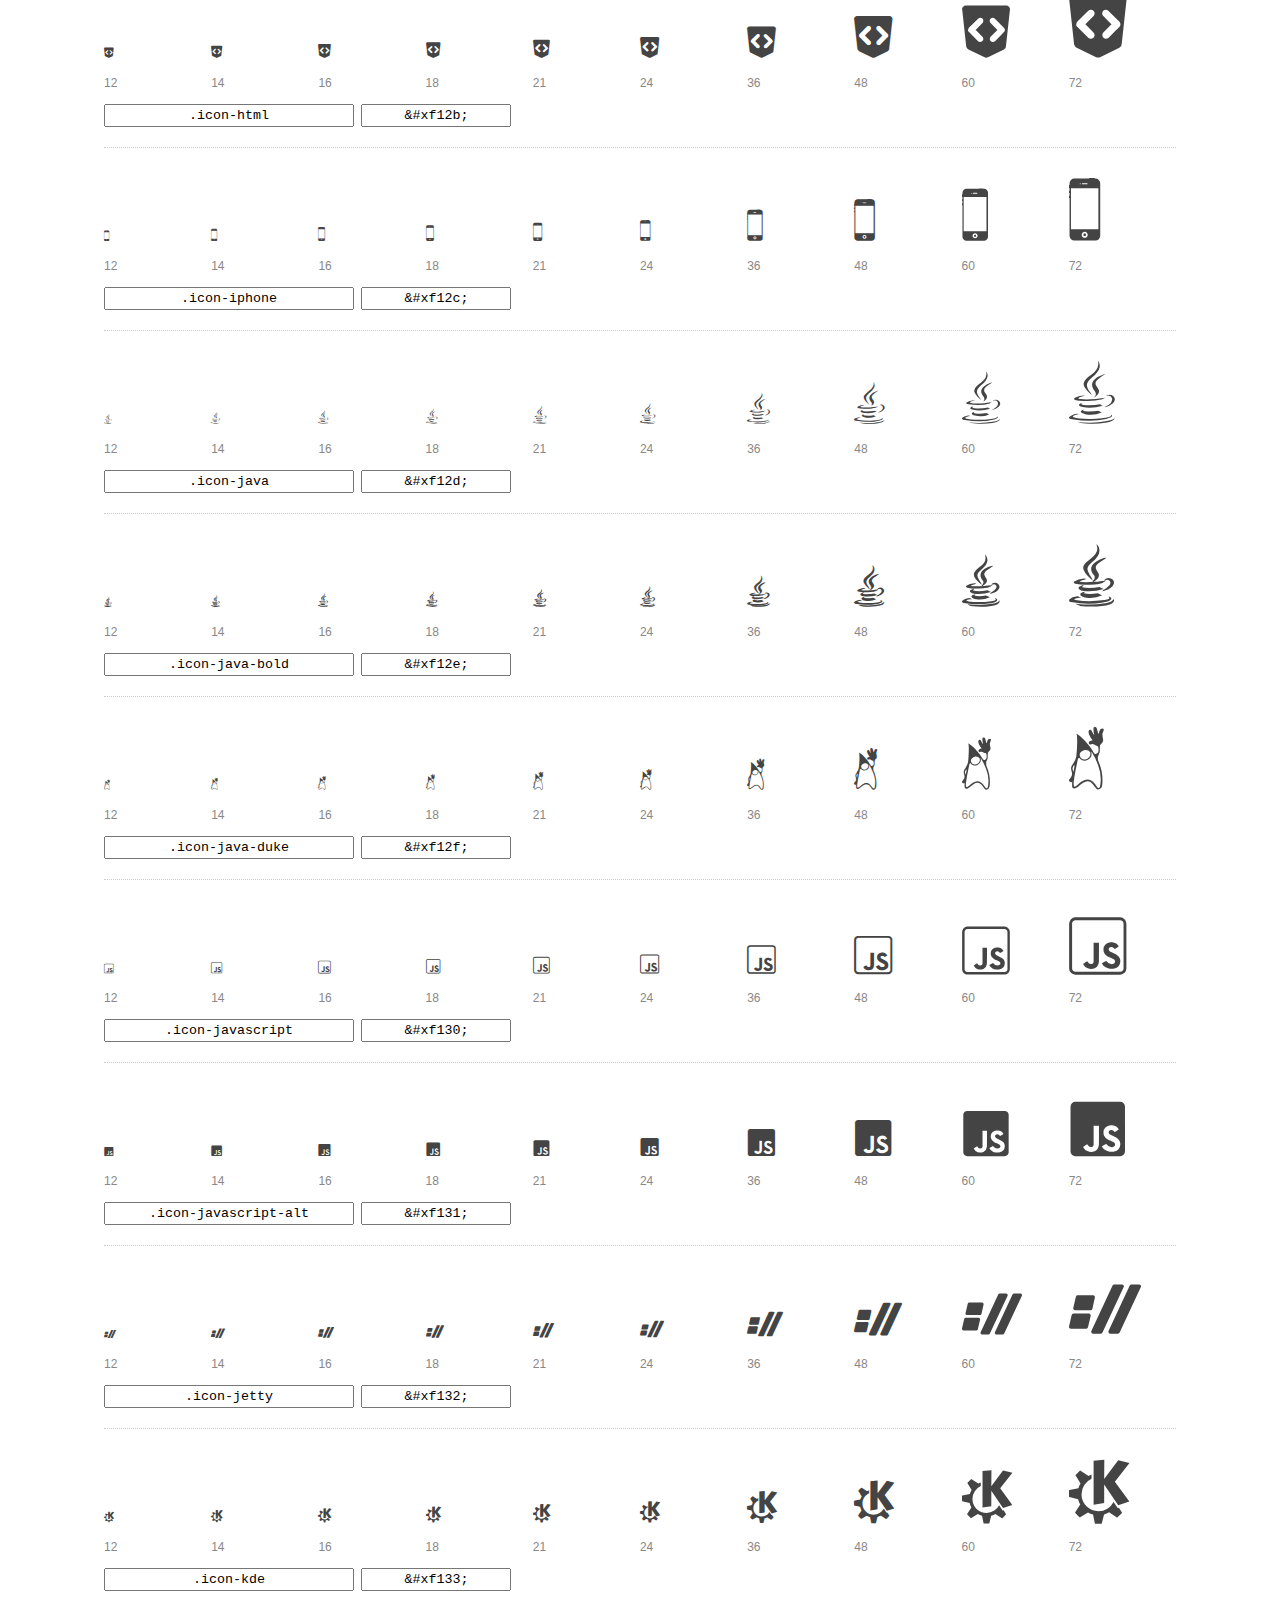
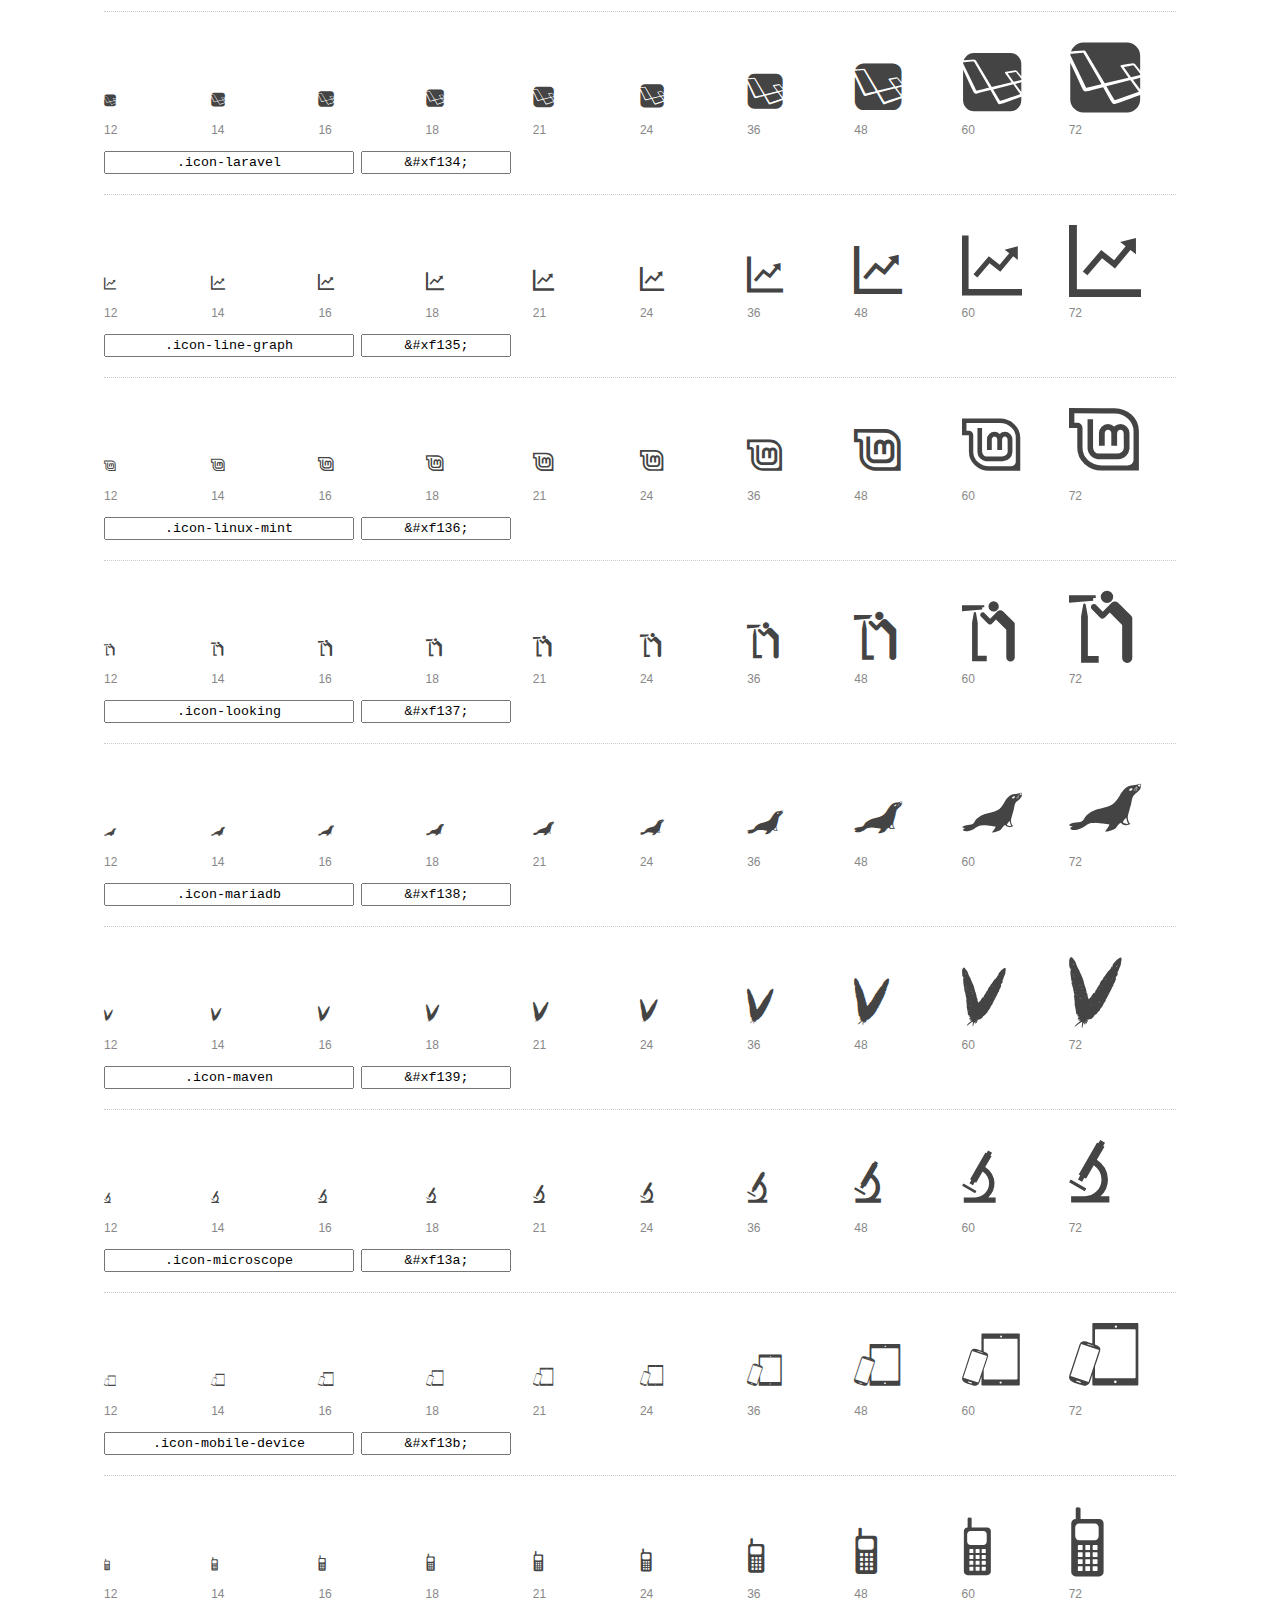
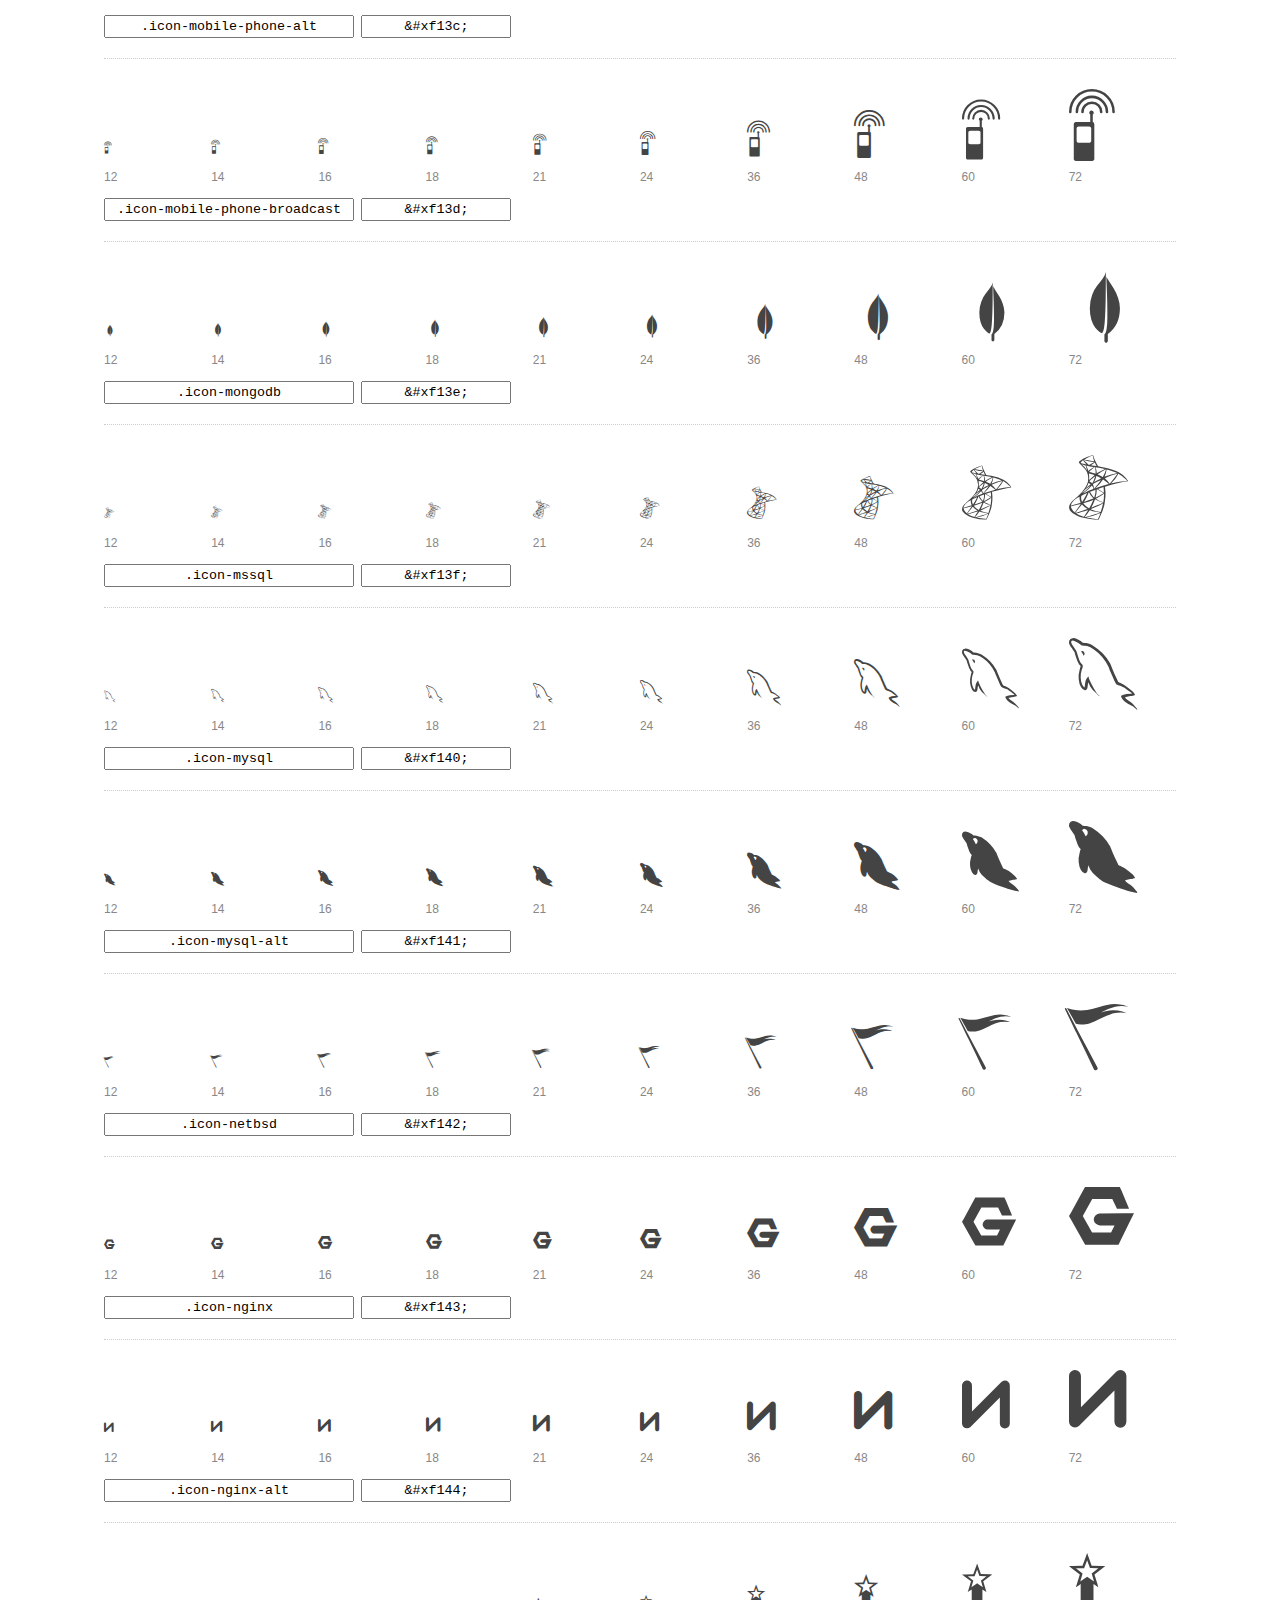
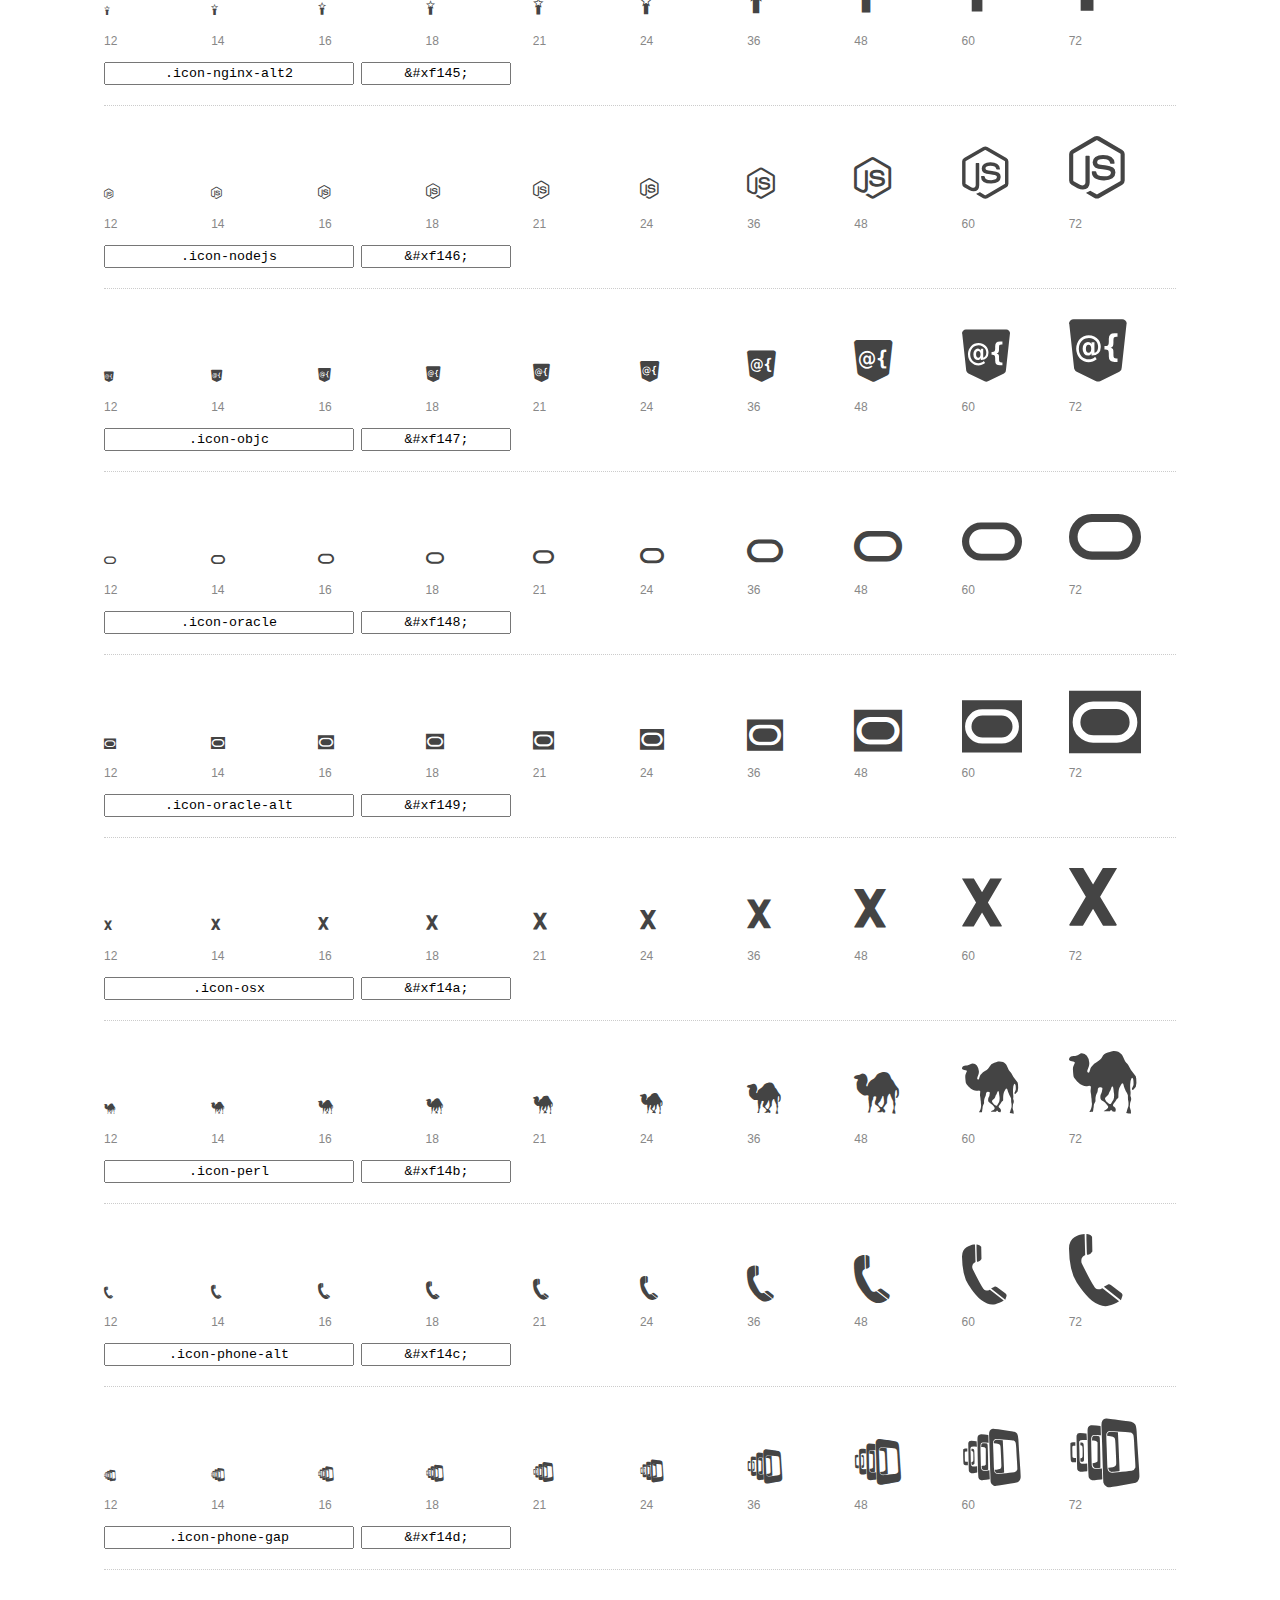
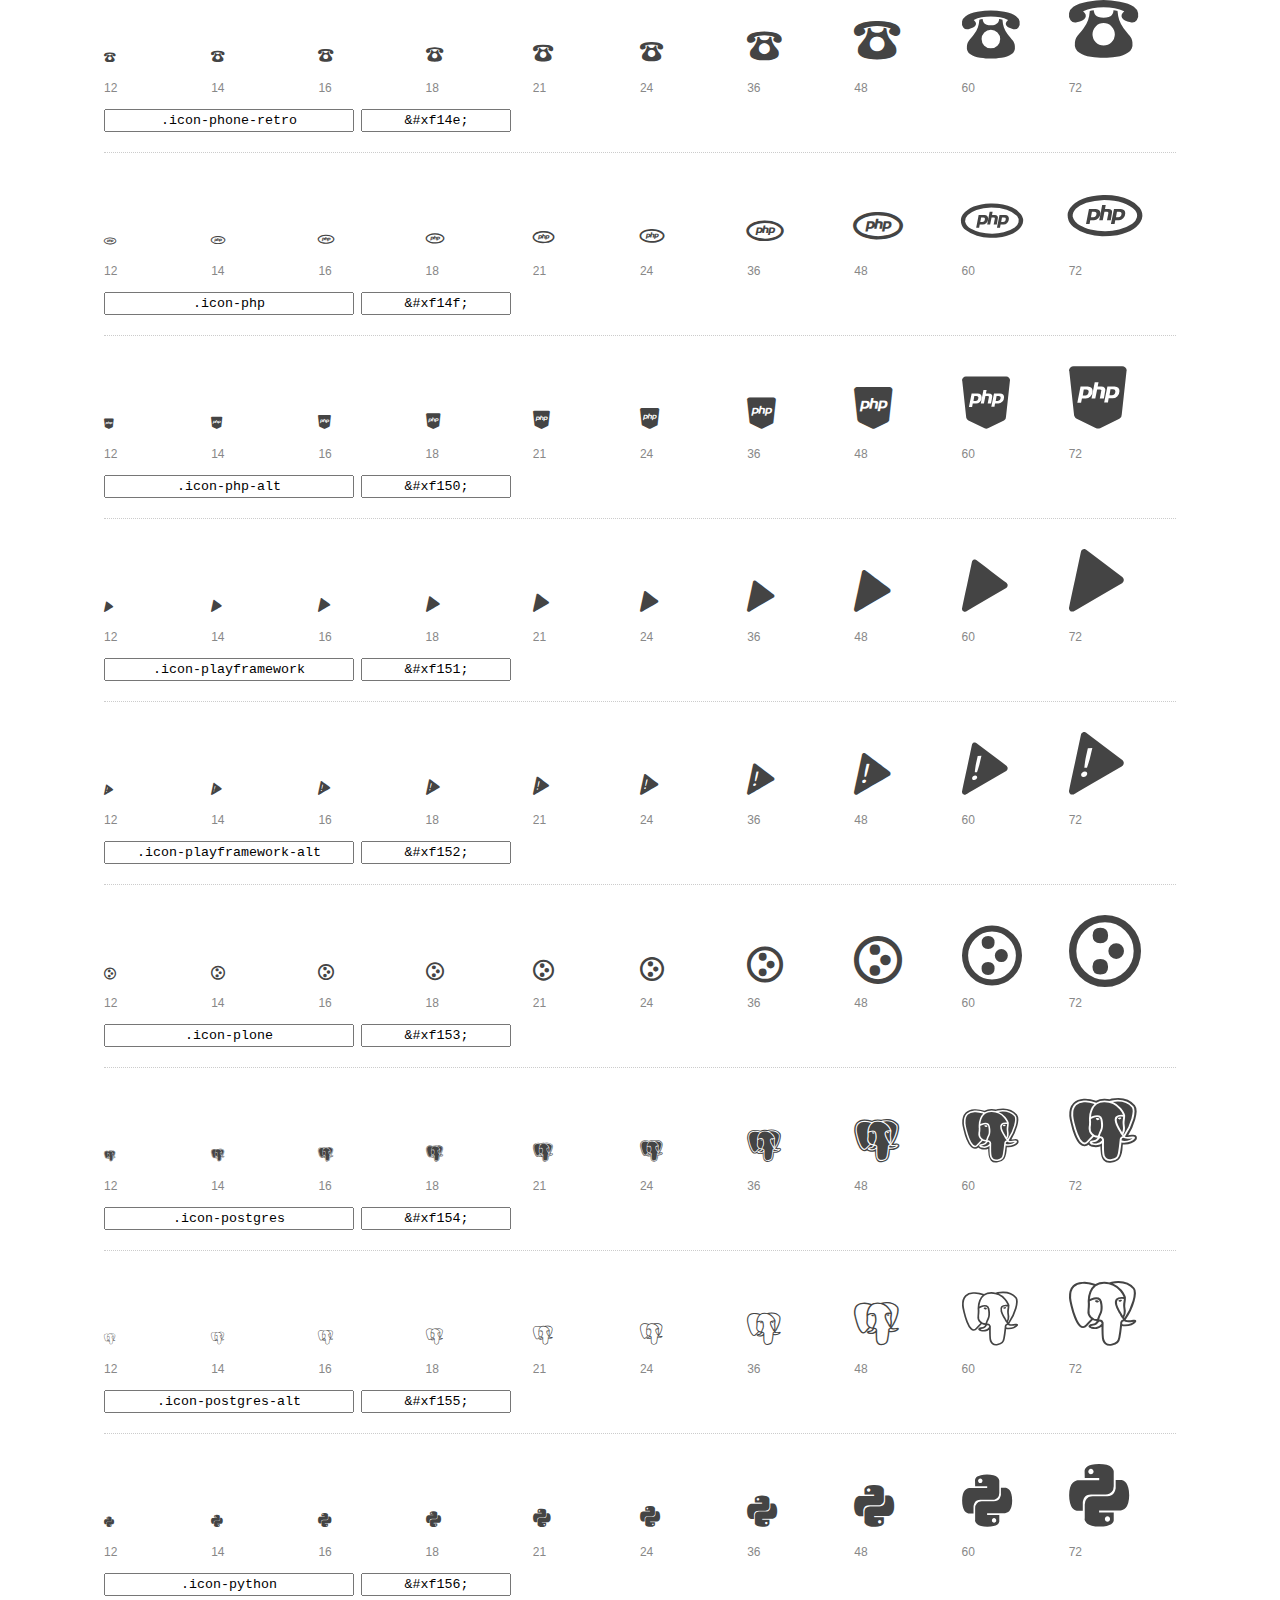
<file: styles/font-mfizz-2.3.0/preview.html>
<!DOCTYPE html>
<html>
  <head>
    <title>font-mfizz glyphs preview</title>

    <style>
      /* Page Styles */

      * {
        -moz-box-sizing: border-box;
        -webkit-box-sizing: border-box;
        box-sizing: border-box;
        margin: 0;
        padding: 0;
      }

      body {
        background: #fff;
        color: #444;
        font: 16px/1.5 "Helvetica Neue", Helvetica, Arial, sans-serif;
      }

      a,
      a:visited {
        color: #888;
        text-decoration: underline;
      }
      a:hover,
      a:focus { color: #000; }

      header {
        border-bottom: 2px solid #ddd;
        margin-bottom: 20px;
        overflow: hidden;
        padding: 20px 0;
      }

      header h1 {
        color: #888;
        float: left;
        font-size: 36px;
        font-weight: 300;
      }

      header a {
        float: right;
        font-size: 14px;
      }

      .container {
        margin: 0 auto;
        max-width: 1200px;
        min-width: 960px;
        padding: 0 40px;
        width: 90%;
      }

      .glyph {
        border-bottom: 1px dotted #ccc;
        padding: 10px 0 20px;
        margin-bottom: 20px;
      }

      .preview-glyphs { vertical-align: bottom; }

      .preview-scale {
        color: #888;
        font-size: 12px;
        margin-top: 5px;
      }

      .step {
        display: inline-block;
        line-height: 1;
        position: relative;
        width: 10%;
      }

      .step .letters,
      .step i {
        -webkit-transition: opacity .3s;
        -moz-transition: opacity .3s;
        -ms-transition: opacity .3s;
        -o-transition: opacity .3s;
        transition: opacity .3s;
      }

      .step:hover .letters { opacity: 1; }
      .step:hover i { opacity: .3; }

      .letters {
        opacity: .3;
        position: absolute;
      }

      .characters-off .letters { display: none; }
      .characters-off .step:hover i { opacity: 1; }

      
      .size-12 { font-size: 12px; }
      
      .size-14 { font-size: 14px; }
      
      .size-16 { font-size: 16px; }
      
      .size-18 { font-size: 18px; }
      
      .size-21 { font-size: 21px; }
      
      .size-24 { font-size: 24px; }
      
      .size-36 { font-size: 36px; }
      
      .size-48 { font-size: 48px; }
      
      .size-60 { font-size: 60px; }
      
      .size-72 { font-size: 72px; }
      

      .usage { margin-top: 10px; }

      .usage input {
        font-family: monospace;
        margin-right: 3px;
        padding: 2px 5px;
        text-align: center;
      }

      .usage .point { width: 150px; }

      .usage .class { width: 250px; }

      footer {
        color: #888;
        font-size: 12px;
        padding: 20px 0;
      }

      /* Icon Font: font-mfizz */

      @font-face {
  font-family: "font-mfizz";
  src: url("./font-mfizz.eot");
  src: url("./font-mfizz.eot?#iefix") format("embedded-opentype"),
       url("./font-mfizz.woff") format("woff"),
       url("./font-mfizz.ttf") format("truetype"),
       url("./font-mfizz.svg#font-mfizz") format("svg");
  font-weight: normal;
  font-style: normal;
}

@media screen and (-webkit-min-device-pixel-ratio:0) {
  @font-face {
    font-family: "font-mfizz";
    src: url("./font-mfizz.svg#font-mfizz") format("svg");
  }
}

      [data-icon]:before { content: attr(data-icon); }

      [data-icon]:before,
      .icon-3dprint:before,
.icon-angular:before,
.icon-antenna:before,
.icon-apache:before,
.icon-archlinux:before,
.icon-aws:before,
.icon-blackberry:before,
.icon-bomb:before,
.icon-c:before,
.icon-cassandra:before,
.icon-centos:before,
.icon-clojure:before,
.icon-coffee-bean:before,
.icon-cplusplus:before,
.icon-csharp:before,
.icon-css:before,
.icon-database:before,
.icon-database-alt:before,
.icon-database-alt2:before,
.icon-debian:before,
.icon-docker:before,
.icon-dreamhost:before,
.icon-elixir:before,
.icon-erlang:before,
.icon-exherbo:before,
.icon-fedora:before,
.icon-fire-alt:before,
.icon-freebsd:before,
.icon-gentoo:before,
.icon-ghost:before,
.icon-git:before,
.icon-gnome:before,
.icon-google:before,
.icon-google-alt:before,
.icon-google-code:before,
.icon-google-developers:before,
.icon-gradle:before,
.icon-grails:before,
.icon-grails-alt:before,
.icon-grunt:before,
.icon-hadoop:before,
.icon-haskell:before,
.icon-heroku:before,
.icon-html:before,
.icon-iphone:before,
.icon-java:before,
.icon-java-bold:before,
.icon-java-duke:before,
.icon-javascript:before,
.icon-javascript-alt:before,
.icon-jetty:before,
.icon-kde:before,
.icon-laravel:before,
.icon-line-graph:before,
.icon-linux-mint:before,
.icon-looking:before,
.icon-mariadb:before,
.icon-maven:before,
.icon-microscope:before,
.icon-mobile-device:before,
.icon-mobile-phone-alt:before,
.icon-mobile-phone-broadcast:before,
.icon-mongodb:before,
.icon-mssql:before,
.icon-mysql:before,
.icon-mysql-alt:before,
.icon-netbsd:before,
.icon-nginx:before,
.icon-nginx-alt:before,
.icon-nginx-alt2:before,
.icon-nodejs:before,
.icon-objc:before,
.icon-oracle:before,
.icon-oracle-alt:before,
.icon-osx:before,
.icon-perl:before,
.icon-phone-alt:before,
.icon-phone-gap:before,
.icon-phone-retro:before,
.icon-php:before,
.icon-php-alt:before,
.icon-playframework:before,
.icon-playframework-alt:before,
.icon-plone:before,
.icon-postgres:before,
.icon-postgres-alt:before,
.icon-python:before,
.icon-raspberrypi:before,
.icon-redhat:before,
.icon-redis:before,
.icon-ruby:before,
.icon-ruby-on-rails:before,
.icon-ruby-on-rails-alt:before,
.icon-satellite:before,
.icon-scala:before,
.icon-scala-alt:before,
.icon-script:before,
.icon-script-alt:before,
.icon-shell:before,
.icon-solaris:before,
.icon-splatter:before,
.icon-spring:before,
.icon-suse:before,
.icon-svg:before,
.icon-symfony:before,
.icon-tomcat:before,
.icon-ubuntu:before,
.icon-wireless:before,
.icon-wordpress:before {
        display: inline-block;
  font-family: "font-mfizz";
  font-style: normal;
  font-weight: normal;
  font-variant: normal;
  line-height: 1;
  text-decoration: inherit;
  text-rendering: optimizeLegibility;
  text-transform: none;
  -moz-osx-font-smoothing: grayscale;
  -webkit-font-smoothing: antialiased;
  font-smoothing: antialiased;
      }

      .icon-3dprint:before { content: "\f100"; }
.icon-angular:before { content: "\f101"; }
.icon-antenna:before { content: "\f102"; }
.icon-apache:before { content: "\f103"; }
.icon-archlinux:before { content: "\f104"; }
.icon-aws:before { content: "\f105"; }
.icon-blackberry:before { content: "\f106"; }
.icon-bomb:before { content: "\f107"; }
.icon-c:before { content: "\f108"; }
.icon-cassandra:before { content: "\f109"; }
.icon-centos:before { content: "\f10a"; }
.icon-clojure:before { content: "\f10b"; }
.icon-coffee-bean:before { content: "\f10c"; }
.icon-cplusplus:before { content: "\f10d"; }
.icon-csharp:before { content: "\f10e"; }
.icon-css:before { content: "\f10f"; }
.icon-database:before { content: "\f110"; }
.icon-database-alt:before { content: "\f111"; }
.icon-database-alt2:before { content: "\f112"; }
.icon-debian:before { content: "\f113"; }
.icon-docker:before { content: "\f114"; }
.icon-dreamhost:before { content: "\f115"; }
.icon-elixir:before { content: "\f116"; }
.icon-erlang:before { content: "\f117"; }
.icon-exherbo:before { content: "\f118"; }
.icon-fedora:before { content: "\f119"; }
.icon-fire-alt:before { content: "\f11a"; }
.icon-freebsd:before { content: "\f11b"; }
.icon-gentoo:before { content: "\f11c"; }
.icon-ghost:before { content: "\f11d"; }
.icon-git:before { content: "\f11e"; }
.icon-gnome:before { content: "\f11f"; }
.icon-google:before { content: "\f120"; }
.icon-google-alt:before { content: "\f121"; }
.icon-google-code:before { content: "\f122"; }
.icon-google-developers:before { content: "\f123"; }
.icon-gradle:before { content: "\f124"; }
.icon-grails:before { content: "\f125"; }
.icon-grails-alt:before { content: "\f126"; }
.icon-grunt:before { content: "\f127"; }
.icon-hadoop:before { content: "\f128"; }
.icon-haskell:before { content: "\f129"; }
.icon-heroku:before { content: "\f12a"; }
.icon-html:before { content: "\f12b"; }
.icon-iphone:before { content: "\f12c"; }
.icon-java:before { content: "\f12d"; }
.icon-java-bold:before { content: "\f12e"; }
.icon-java-duke:before { content: "\f12f"; }
.icon-javascript:before { content: "\f130"; }
.icon-javascript-alt:before { content: "\f131"; }
.icon-jetty:before { content: "\f132"; }
.icon-kde:before { content: "\f133"; }
.icon-laravel:before { content: "\f134"; }
.icon-line-graph:before { content: "\f135"; }
.icon-linux-mint:before { content: "\f136"; }
.icon-looking:before { content: "\f137"; }
.icon-mariadb:before { content: "\f138"; }
.icon-maven:before { content: "\f139"; }
.icon-microscope:before { content: "\f13a"; }
.icon-mobile-device:before { content: "\f13b"; }
.icon-mobile-phone-alt:before { content: "\f13c"; }
.icon-mobile-phone-broadcast:before { content: "\f13d"; }
.icon-mongodb:before { content: "\f13e"; }
.icon-mssql:before { content: "\f13f"; }
.icon-mysql:before { content: "\f140"; }
.icon-mysql-alt:before { content: "\f141"; }
.icon-netbsd:before { content: "\f142"; }
.icon-nginx:before { content: "\f143"; }
.icon-nginx-alt:before { content: "\f144"; }
.icon-nginx-alt2:before { content: "\f145"; }
.icon-nodejs:before { content: "\f146"; }
.icon-objc:before { content: "\f147"; }
.icon-oracle:before { content: "\f148"; }
.icon-oracle-alt:before { content: "\f149"; }
.icon-osx:before { content: "\f14a"; }
.icon-perl:before { content: "\f14b"; }
.icon-phone-alt:before { content: "\f14c"; }
.icon-phone-gap:before { content: "\f14d"; }
.icon-phone-retro:before { content: "\f14e"; }
.icon-php:before { content: "\f14f"; }
.icon-php-alt:before { content: "\f150"; }
.icon-playframework:before { content: "\f151"; }
.icon-playframework-alt:before { content: "\f152"; }
.icon-plone:before { content: "\f153"; }
.icon-postgres:before { content: "\f154"; }
.icon-postgres-alt:before { content: "\f155"; }
.icon-python:before { content: "\f156"; }
.icon-raspberrypi:before { content: "\f157"; }
.icon-redhat:before { content: "\f158"; }
.icon-redis:before { content: "\f159"; }
.icon-ruby:before { content: "\f15a"; }
.icon-ruby-on-rails:before { content: "\f15b"; }
.icon-ruby-on-rails-alt:before { content: "\f15c"; }
.icon-satellite:before { content: "\f15d"; }
.icon-scala:before { content: "\f15e"; }
.icon-scala-alt:before { content: "\f15f"; }
.icon-script:before { content: "\f160"; }
.icon-script-alt:before { content: "\f161"; }
.icon-shell:before { content: "\f162"; }
.icon-solaris:before { content: "\f163"; }
.icon-splatter:before { content: "\f164"; }
.icon-spring:before { content: "\f165"; }
.icon-suse:before { content: "\f166"; }
.icon-svg:before { content: "\f167"; }
.icon-symfony:before { content: "\f168"; }
.icon-tomcat:before { content: "\f169"; }
.icon-ubuntu:before { content: "\f16a"; }
.icon-wireless:before { content: "\f16b"; }
.icon-wordpress:before { content: "\f16c"; }
    </style>

    <!--[if lte IE 8]><script src="http://html5shiv.googlecode.com/svn/trunk/html5.js"></script><![endif]-->

    <script>
      function toggleCharacters() {
        var body = document.getElementsByTagName('body')[0];
        body.className = body.className === 'characters-off' ? '' : 'characters-off';
      }
    </script>
  </head>

  <body class="characters-off">
    <div id="page" class="container">
      <header>
        <h1>font-mfizz contains 109 glyphs:</h1>
        <a onclick="toggleCharacters(); return false;" href="#">Toggle Preview Characters</a>
      </header>

      
      <div class="glyph">
        <div class="preview-glyphs">
          <span class="step size-12"><span class="letters">Pp</span><i id="icon-3dprint" class="icon-3dprint"></i></span><span class="step size-14"><span class="letters">Pp</span><i id="icon-3dprint" class="icon-3dprint"></i></span><span class="step size-16"><span class="letters">Pp</span><i id="icon-3dprint" class="icon-3dprint"></i></span><span class="step size-18"><span class="letters">Pp</span><i id="icon-3dprint" class="icon-3dprint"></i></span><span class="step size-21"><span class="letters">Pp</span><i id="icon-3dprint" class="icon-3dprint"></i></span><span class="step size-24"><span class="letters">Pp</span><i id="icon-3dprint" class="icon-3dprint"></i></span><span class="step size-36"><span class="letters">Pp</span><i id="icon-3dprint" class="icon-3dprint"></i></span><span class="step size-48"><span class="letters">Pp</span><i id="icon-3dprint" class="icon-3dprint"></i></span><span class="step size-60"><span class="letters">Pp</span><i id="icon-3dprint" class="icon-3dprint"></i></span><span class="step size-72"><span class="letters">Pp</span><i id="icon-3dprint" class="icon-3dprint"></i></span>
        </div>
        <div class="preview-scale">
          <span class="step">12</span><span class="step">14</span><span class="step">16</span><span class="step">18</span><span class="step">21</span><span class="step">24</span><span class="step">36</span><span class="step">48</span><span class="step">60</span><span class="step">72</span>
        </div>
        <div class="usage">
          <input class="class" type="text" readonly="readonly" onClick="this.select();" value=".icon-3dprint" />
          <input class="point" type="text" readonly="readonly" onClick="this.select();" value="&amp;#xf100;" />
        </div>
      </div>
      
      <div class="glyph">
        <div class="preview-glyphs">
          <span class="step size-12"><span class="letters">Pp</span><i id="icon-angular" class="icon-angular"></i></span><span class="step size-14"><span class="letters">Pp</span><i id="icon-angular" class="icon-angular"></i></span><span class="step size-16"><span class="letters">Pp</span><i id="icon-angular" class="icon-angular"></i></span><span class="step size-18"><span class="letters">Pp</span><i id="icon-angular" class="icon-angular"></i></span><span class="step size-21"><span class="letters">Pp</span><i id="icon-angular" class="icon-angular"></i></span><span class="step size-24"><span class="letters">Pp</span><i id="icon-angular" class="icon-angular"></i></span><span class="step size-36"><span class="letters">Pp</span><i id="icon-angular" class="icon-angular"></i></span><span class="step size-48"><span class="letters">Pp</span><i id="icon-angular" class="icon-angular"></i></span><span class="step size-60"><span class="letters">Pp</span><i id="icon-angular" class="icon-angular"></i></span><span class="step size-72"><span class="letters">Pp</span><i id="icon-angular" class="icon-angular"></i></span>
        </div>
        <div class="preview-scale">
          <span class="step">12</span><span class="step">14</span><span class="step">16</span><span class="step">18</span><span class="step">21</span><span class="step">24</span><span class="step">36</span><span class="step">48</span><span class="step">60</span><span class="step">72</span>
        </div>
        <div class="usage">
          <input class="class" type="text" readonly="readonly" onClick="this.select();" value=".icon-angular" />
          <input class="point" type="text" readonly="readonly" onClick="this.select();" value="&amp;#xf101;" />
        </div>
      </div>
      
      <div class="glyph">
        <div class="preview-glyphs">
          <span class="step size-12"><span class="letters">Pp</span><i id="icon-antenna" class="icon-antenna"></i></span><span class="step size-14"><span class="letters">Pp</span><i id="icon-antenna" class="icon-antenna"></i></span><span class="step size-16"><span class="letters">Pp</span><i id="icon-antenna" class="icon-antenna"></i></span><span class="step size-18"><span class="letters">Pp</span><i id="icon-antenna" class="icon-antenna"></i></span><span class="step size-21"><span class="letters">Pp</span><i id="icon-antenna" class="icon-antenna"></i></span><span class="step size-24"><span class="letters">Pp</span><i id="icon-antenna" class="icon-antenna"></i></span><span class="step size-36"><span class="letters">Pp</span><i id="icon-antenna" class="icon-antenna"></i></span><span class="step size-48"><span class="letters">Pp</span><i id="icon-antenna" class="icon-antenna"></i></span><span class="step size-60"><span class="letters">Pp</span><i id="icon-antenna" class="icon-antenna"></i></span><span class="step size-72"><span class="letters">Pp</span><i id="icon-antenna" class="icon-antenna"></i></span>
        </div>
        <div class="preview-scale">
          <span class="step">12</span><span class="step">14</span><span class="step">16</span><span class="step">18</span><span class="step">21</span><span class="step">24</span><span class="step">36</span><span class="step">48</span><span class="step">60</span><span class="step">72</span>
        </div>
        <div class="usage">
          <input class="class" type="text" readonly="readonly" onClick="this.select();" value=".icon-antenna" />
          <input class="point" type="text" readonly="readonly" onClick="this.select();" value="&amp;#xf102;" />
        </div>
      </div>
      
      <div class="glyph">
        <div class="preview-glyphs">
          <span class="step size-12"><span class="letters">Pp</span><i id="icon-apache" class="icon-apache"></i></span><span class="step size-14"><span class="letters">Pp</span><i id="icon-apache" class="icon-apache"></i></span><span class="step size-16"><span class="letters">Pp</span><i id="icon-apache" class="icon-apache"></i></span><span class="step size-18"><span class="letters">Pp</span><i id="icon-apache" class="icon-apache"></i></span><span class="step size-21"><span class="letters">Pp</span><i id="icon-apache" class="icon-apache"></i></span><span class="step size-24"><span class="letters">Pp</span><i id="icon-apache" class="icon-apache"></i></span><span class="step size-36"><span class="letters">Pp</span><i id="icon-apache" class="icon-apache"></i></span><span class="step size-48"><span class="letters">Pp</span><i id="icon-apache" class="icon-apache"></i></span><span class="step size-60"><span class="letters">Pp</span><i id="icon-apache" class="icon-apache"></i></span><span class="step size-72"><span class="letters">Pp</span><i id="icon-apache" class="icon-apache"></i></span>
        </div>
        <div class="preview-scale">
          <span class="step">12</span><span class="step">14</span><span class="step">16</span><span class="step">18</span><span class="step">21</span><span class="step">24</span><span class="step">36</span><span class="step">48</span><span class="step">60</span><span class="step">72</span>
        </div>
        <div class="usage">
          <input class="class" type="text" readonly="readonly" onClick="this.select();" value=".icon-apache" />
          <input class="point" type="text" readonly="readonly" onClick="this.select();" value="&amp;#xf103;" />
        </div>
      </div>
      
      <div class="glyph">
        <div class="preview-glyphs">
          <span class="step size-12"><span class="letters">Pp</span><i id="icon-archlinux" class="icon-archlinux"></i></span><span class="step size-14"><span class="letters">Pp</span><i id="icon-archlinux" class="icon-archlinux"></i></span><span class="step size-16"><span class="letters">Pp</span><i id="icon-archlinux" class="icon-archlinux"></i></span><span class="step size-18"><span class="letters">Pp</span><i id="icon-archlinux" class="icon-archlinux"></i></span><span class="step size-21"><span class="letters">Pp</span><i id="icon-archlinux" class="icon-archlinux"></i></span><span class="step size-24"><span class="letters">Pp</span><i id="icon-archlinux" class="icon-archlinux"></i></span><span class="step size-36"><span class="letters">Pp</span><i id="icon-archlinux" class="icon-archlinux"></i></span><span class="step size-48"><span class="letters">Pp</span><i id="icon-archlinux" class="icon-archlinux"></i></span><span class="step size-60"><span class="letters">Pp</span><i id="icon-archlinux" class="icon-archlinux"></i></span><span class="step size-72"><span class="letters">Pp</span><i id="icon-archlinux" class="icon-archlinux"></i></span>
        </div>
        <div class="preview-scale">
          <span class="step">12</span><span class="step">14</span><span class="step">16</span><span class="step">18</span><span class="step">21</span><span class="step">24</span><span class="step">36</span><span class="step">48</span><span class="step">60</span><span class="step">72</span>
        </div>
        <div class="usage">
          <input class="class" type="text" readonly="readonly" onClick="this.select();" value=".icon-archlinux" />
          <input class="point" type="text" readonly="readonly" onClick="this.select();" value="&amp;#xf104;" />
        </div>
      </div>
      
      <div class="glyph">
        <div class="preview-glyphs">
          <span class="step size-12"><span class="letters">Pp</span><i id="icon-aws" class="icon-aws"></i></span><span class="step size-14"><span class="letters">Pp</span><i id="icon-aws" class="icon-aws"></i></span><span class="step size-16"><span class="letters">Pp</span><i id="icon-aws" class="icon-aws"></i></span><span class="step size-18"><span class="letters">Pp</span><i id="icon-aws" class="icon-aws"></i></span><span class="step size-21"><span class="letters">Pp</span><i id="icon-aws" class="icon-aws"></i></span><span class="step size-24"><span class="letters">Pp</span><i id="icon-aws" class="icon-aws"></i></span><span class="step size-36"><span class="letters">Pp</span><i id="icon-aws" class="icon-aws"></i></span><span class="step size-48"><span class="letters">Pp</span><i id="icon-aws" class="icon-aws"></i></span><span class="step size-60"><span class="letters">Pp</span><i id="icon-aws" class="icon-aws"></i></span><span class="step size-72"><span class="letters">Pp</span><i id="icon-aws" class="icon-aws"></i></span>
        </div>
        <div class="preview-scale">
          <span class="step">12</span><span class="step">14</span><span class="step">16</span><span class="step">18</span><span class="step">21</span><span class="step">24</span><span class="step">36</span><span class="step">48</span><span class="step">60</span><span class="step">72</span>
        </div>
        <div class="usage">
          <input class="class" type="text" readonly="readonly" onClick="this.select();" value=".icon-aws" />
          <input class="point" type="text" readonly="readonly" onClick="this.select();" value="&amp;#xf105;" />
        </div>
      </div>
      
      <div class="glyph">
        <div class="preview-glyphs">
          <span class="step size-12"><span class="letters">Pp</span><i id="icon-blackberry" class="icon-blackberry"></i></span><span class="step size-14"><span class="letters">Pp</span><i id="icon-blackberry" class="icon-blackberry"></i></span><span class="step size-16"><span class="letters">Pp</span><i id="icon-blackberry" class="icon-blackberry"></i></span><span class="step size-18"><span class="letters">Pp</span><i id="icon-blackberry" class="icon-blackberry"></i></span><span class="step size-21"><span class="letters">Pp</span><i id="icon-blackberry" class="icon-blackberry"></i></span><span class="step size-24"><span class="letters">Pp</span><i id="icon-blackberry" class="icon-blackberry"></i></span><span class="step size-36"><span class="letters">Pp</span><i id="icon-blackberry" class="icon-blackberry"></i></span><span class="step size-48"><span class="letters">Pp</span><i id="icon-blackberry" class="icon-blackberry"></i></span><span class="step size-60"><span class="letters">Pp</span><i id="icon-blackberry" class="icon-blackberry"></i></span><span class="step size-72"><span class="letters">Pp</span><i id="icon-blackberry" class="icon-blackberry"></i></span>
        </div>
        <div class="preview-scale">
          <span class="step">12</span><span class="step">14</span><span class="step">16</span><span class="step">18</span><span class="step">21</span><span class="step">24</span><span class="step">36</span><span class="step">48</span><span class="step">60</span><span class="step">72</span>
        </div>
        <div class="usage">
          <input class="class" type="text" readonly="readonly" onClick="this.select();" value=".icon-blackberry" />
          <input class="point" type="text" readonly="readonly" onClick="this.select();" value="&amp;#xf106;" />
        </div>
      </div>
      
      <div class="glyph">
        <div class="preview-glyphs">
          <span class="step size-12"><span class="letters">Pp</span><i id="icon-bomb" class="icon-bomb"></i></span><span class="step size-14"><span class="letters">Pp</span><i id="icon-bomb" class="icon-bomb"></i></span><span class="step size-16"><span class="letters">Pp</span><i id="icon-bomb" class="icon-bomb"></i></span><span class="step size-18"><span class="letters">Pp</span><i id="icon-bomb" class="icon-bomb"></i></span><span class="step size-21"><span class="letters">Pp</span><i id="icon-bomb" class="icon-bomb"></i></span><span class="step size-24"><span class="letters">Pp</span><i id="icon-bomb" class="icon-bomb"></i></span><span class="step size-36"><span class="letters">Pp</span><i id="icon-bomb" class="icon-bomb"></i></span><span class="step size-48"><span class="letters">Pp</span><i id="icon-bomb" class="icon-bomb"></i></span><span class="step size-60"><span class="letters">Pp</span><i id="icon-bomb" class="icon-bomb"></i></span><span class="step size-72"><span class="letters">Pp</span><i id="icon-bomb" class="icon-bomb"></i></span>
        </div>
        <div class="preview-scale">
          <span class="step">12</span><span class="step">14</span><span class="step">16</span><span class="step">18</span><span class="step">21</span><span class="step">24</span><span class="step">36</span><span class="step">48</span><span class="step">60</span><span class="step">72</span>
        </div>
        <div class="usage">
          <input class="class" type="text" readonly="readonly" onClick="this.select();" value=".icon-bomb" />
          <input class="point" type="text" readonly="readonly" onClick="this.select();" value="&amp;#xf107;" />
        </div>
      </div>
      
      <div class="glyph">
        <div class="preview-glyphs">
          <span class="step size-12"><span class="letters">Pp</span><i id="icon-c" class="icon-c"></i></span><span class="step size-14"><span class="letters">Pp</span><i id="icon-c" class="icon-c"></i></span><span class="step size-16"><span class="letters">Pp</span><i id="icon-c" class="icon-c"></i></span><span class="step size-18"><span class="letters">Pp</span><i id="icon-c" class="icon-c"></i></span><span class="step size-21"><span class="letters">Pp</span><i id="icon-c" class="icon-c"></i></span><span class="step size-24"><span class="letters">Pp</span><i id="icon-c" class="icon-c"></i></span><span class="step size-36"><span class="letters">Pp</span><i id="icon-c" class="icon-c"></i></span><span class="step size-48"><span class="letters">Pp</span><i id="icon-c" class="icon-c"></i></span><span class="step size-60"><span class="letters">Pp</span><i id="icon-c" class="icon-c"></i></span><span class="step size-72"><span class="letters">Pp</span><i id="icon-c" class="icon-c"></i></span>
        </div>
        <div class="preview-scale">
          <span class="step">12</span><span class="step">14</span><span class="step">16</span><span class="step">18</span><span class="step">21</span><span class="step">24</span><span class="step">36</span><span class="step">48</span><span class="step">60</span><span class="step">72</span>
        </div>
        <div class="usage">
          <input class="class" type="text" readonly="readonly" onClick="this.select();" value=".icon-c" />
          <input class="point" type="text" readonly="readonly" onClick="this.select();" value="&amp;#xf108;" />
        </div>
      </div>
      
      <div class="glyph">
        <div class="preview-glyphs">
          <span class="step size-12"><span class="letters">Pp</span><i id="icon-cassandra" class="icon-cassandra"></i></span><span class="step size-14"><span class="letters">Pp</span><i id="icon-cassandra" class="icon-cassandra"></i></span><span class="step size-16"><span class="letters">Pp</span><i id="icon-cassandra" class="icon-cassandra"></i></span><span class="step size-18"><span class="letters">Pp</span><i id="icon-cassandra" class="icon-cassandra"></i></span><span class="step size-21"><span class="letters">Pp</span><i id="icon-cassandra" class="icon-cassandra"></i></span><span class="step size-24"><span class="letters">Pp</span><i id="icon-cassandra" class="icon-cassandra"></i></span><span class="step size-36"><span class="letters">Pp</span><i id="icon-cassandra" class="icon-cassandra"></i></span><span class="step size-48"><span class="letters">Pp</span><i id="icon-cassandra" class="icon-cassandra"></i></span><span class="step size-60"><span class="letters">Pp</span><i id="icon-cassandra" class="icon-cassandra"></i></span><span class="step size-72"><span class="letters">Pp</span><i id="icon-cassandra" class="icon-cassandra"></i></span>
        </div>
        <div class="preview-scale">
          <span class="step">12</span><span class="step">14</span><span class="step">16</span><span class="step">18</span><span class="step">21</span><span class="step">24</span><span class="step">36</span><span class="step">48</span><span class="step">60</span><span class="step">72</span>
        </div>
        <div class="usage">
          <input class="class" type="text" readonly="readonly" onClick="this.select();" value=".icon-cassandra" />
          <input class="point" type="text" readonly="readonly" onClick="this.select();" value="&amp;#xf109;" />
        </div>
      </div>
      
      <div class="glyph">
        <div class="preview-glyphs">
          <span class="step size-12"><span class="letters">Pp</span><i id="icon-centos" class="icon-centos"></i></span><span class="step size-14"><span class="letters">Pp</span><i id="icon-centos" class="icon-centos"></i></span><span class="step size-16"><span class="letters">Pp</span><i id="icon-centos" class="icon-centos"></i></span><span class="step size-18"><span class="letters">Pp</span><i id="icon-centos" class="icon-centos"></i></span><span class="step size-21"><span class="letters">Pp</span><i id="icon-centos" class="icon-centos"></i></span><span class="step size-24"><span class="letters">Pp</span><i id="icon-centos" class="icon-centos"></i></span><span class="step size-36"><span class="letters">Pp</span><i id="icon-centos" class="icon-centos"></i></span><span class="step size-48"><span class="letters">Pp</span><i id="icon-centos" class="icon-centos"></i></span><span class="step size-60"><span class="letters">Pp</span><i id="icon-centos" class="icon-centos"></i></span><span class="step size-72"><span class="letters">Pp</span><i id="icon-centos" class="icon-centos"></i></span>
        </div>
        <div class="preview-scale">
          <span class="step">12</span><span class="step">14</span><span class="step">16</span><span class="step">18</span><span class="step">21</span><span class="step">24</span><span class="step">36</span><span class="step">48</span><span class="step">60</span><span class="step">72</span>
        </div>
        <div class="usage">
          <input class="class" type="text" readonly="readonly" onClick="this.select();" value=".icon-centos" />
          <input class="point" type="text" readonly="readonly" onClick="this.select();" value="&amp;#xf10a;" />
        </div>
      </div>
      
      <div class="glyph">
        <div class="preview-glyphs">
          <span class="step size-12"><span class="letters">Pp</span><i id="icon-clojure" class="icon-clojure"></i></span><span class="step size-14"><span class="letters">Pp</span><i id="icon-clojure" class="icon-clojure"></i></span><span class="step size-16"><span class="letters">Pp</span><i id="icon-clojure" class="icon-clojure"></i></span><span class="step size-18"><span class="letters">Pp</span><i id="icon-clojure" class="icon-clojure"></i></span><span class="step size-21"><span class="letters">Pp</span><i id="icon-clojure" class="icon-clojure"></i></span><span class="step size-24"><span class="letters">Pp</span><i id="icon-clojure" class="icon-clojure"></i></span><span class="step size-36"><span class="letters">Pp</span><i id="icon-clojure" class="icon-clojure"></i></span><span class="step size-48"><span class="letters">Pp</span><i id="icon-clojure" class="icon-clojure"></i></span><span class="step size-60"><span class="letters">Pp</span><i id="icon-clojure" class="icon-clojure"></i></span><span class="step size-72"><span class="letters">Pp</span><i id="icon-clojure" class="icon-clojure"></i></span>
        </div>
        <div class="preview-scale">
          <span class="step">12</span><span class="step">14</span><span class="step">16</span><span class="step">18</span><span class="step">21</span><span class="step">24</span><span class="step">36</span><span class="step">48</span><span class="step">60</span><span class="step">72</span>
        </div>
        <div class="usage">
          <input class="class" type="text" readonly="readonly" onClick="this.select();" value=".icon-clojure" />
          <input class="point" type="text" readonly="readonly" onClick="this.select();" value="&amp;#xf10b;" />
        </div>
      </div>
      
      <div class="glyph">
        <div class="preview-glyphs">
          <span class="step size-12"><span class="letters">Pp</span><i id="icon-coffee-bean" class="icon-coffee-bean"></i></span><span class="step size-14"><span class="letters">Pp</span><i id="icon-coffee-bean" class="icon-coffee-bean"></i></span><span class="step size-16"><span class="letters">Pp</span><i id="icon-coffee-bean" class="icon-coffee-bean"></i></span><span class="step size-18"><span class="letters">Pp</span><i id="icon-coffee-bean" class="icon-coffee-bean"></i></span><span class="step size-21"><span class="letters">Pp</span><i id="icon-coffee-bean" class="icon-coffee-bean"></i></span><span class="step size-24"><span class="letters">Pp</span><i id="icon-coffee-bean" class="icon-coffee-bean"></i></span><span class="step size-36"><span class="letters">Pp</span><i id="icon-coffee-bean" class="icon-coffee-bean"></i></span><span class="step size-48"><span class="letters">Pp</span><i id="icon-coffee-bean" class="icon-coffee-bean"></i></span><span class="step size-60"><span class="letters">Pp</span><i id="icon-coffee-bean" class="icon-coffee-bean"></i></span><span class="step size-72"><span class="letters">Pp</span><i id="icon-coffee-bean" class="icon-coffee-bean"></i></span>
        </div>
        <div class="preview-scale">
          <span class="step">12</span><span class="step">14</span><span class="step">16</span><span class="step">18</span><span class="step">21</span><span class="step">24</span><span class="step">36</span><span class="step">48</span><span class="step">60</span><span class="step">72</span>
        </div>
        <div class="usage">
          <input class="class" type="text" readonly="readonly" onClick="this.select();" value=".icon-coffee-bean" />
          <input class="point" type="text" readonly="readonly" onClick="this.select();" value="&amp;#xf10c;" />
        </div>
      </div>
      
      <div class="glyph">
        <div class="preview-glyphs">
          <span class="step size-12"><span class="letters">Pp</span><i id="icon-cplusplus" class="icon-cplusplus"></i></span><span class="step size-14"><span class="letters">Pp</span><i id="icon-cplusplus" class="icon-cplusplus"></i></span><span class="step size-16"><span class="letters">Pp</span><i id="icon-cplusplus" class="icon-cplusplus"></i></span><span class="step size-18"><span class="letters">Pp</span><i id="icon-cplusplus" class="icon-cplusplus"></i></span><span class="step size-21"><span class="letters">Pp</span><i id="icon-cplusplus" class="icon-cplusplus"></i></span><span class="step size-24"><span class="letters">Pp</span><i id="icon-cplusplus" class="icon-cplusplus"></i></span><span class="step size-36"><span class="letters">Pp</span><i id="icon-cplusplus" class="icon-cplusplus"></i></span><span class="step size-48"><span class="letters">Pp</span><i id="icon-cplusplus" class="icon-cplusplus"></i></span><span class="step size-60"><span class="letters">Pp</span><i id="icon-cplusplus" class="icon-cplusplus"></i></span><span class="step size-72"><span class="letters">Pp</span><i id="icon-cplusplus" class="icon-cplusplus"></i></span>
        </div>
        <div class="preview-scale">
          <span class="step">12</span><span class="step">14</span><span class="step">16</span><span class="step">18</span><span class="step">21</span><span class="step">24</span><span class="step">36</span><span class="step">48</span><span class="step">60</span><span class="step">72</span>
        </div>
        <div class="usage">
          <input class="class" type="text" readonly="readonly" onClick="this.select();" value=".icon-cplusplus" />
          <input class="point" type="text" readonly="readonly" onClick="this.select();" value="&amp;#xf10d;" />
        </div>
      </div>
      
      <div class="glyph">
        <div class="preview-glyphs">
          <span class="step size-12"><span class="letters">Pp</span><i id="icon-csharp" class="icon-csharp"></i></span><span class="step size-14"><span class="letters">Pp</span><i id="icon-csharp" class="icon-csharp"></i></span><span class="step size-16"><span class="letters">Pp</span><i id="icon-csharp" class="icon-csharp"></i></span><span class="step size-18"><span class="letters">Pp</span><i id="icon-csharp" class="icon-csharp"></i></span><span class="step size-21"><span class="letters">Pp</span><i id="icon-csharp" class="icon-csharp"></i></span><span class="step size-24"><span class="letters">Pp</span><i id="icon-csharp" class="icon-csharp"></i></span><span class="step size-36"><span class="letters">Pp</span><i id="icon-csharp" class="icon-csharp"></i></span><span class="step size-48"><span class="letters">Pp</span><i id="icon-csharp" class="icon-csharp"></i></span><span class="step size-60"><span class="letters">Pp</span><i id="icon-csharp" class="icon-csharp"></i></span><span class="step size-72"><span class="letters">Pp</span><i id="icon-csharp" class="icon-csharp"></i></span>
        </div>
        <div class="preview-scale">
          <span class="step">12</span><span class="step">14</span><span class="step">16</span><span class="step">18</span><span class="step">21</span><span class="step">24</span><span class="step">36</span><span class="step">48</span><span class="step">60</span><span class="step">72</span>
        </div>
        <div class="usage">
          <input class="class" type="text" readonly="readonly" onClick="this.select();" value=".icon-csharp" />
          <input class="point" type="text" readonly="readonly" onClick="this.select();" value="&amp;#xf10e;" />
        </div>
      </div>
      
      <div class="glyph">
        <div class="preview-glyphs">
          <span class="step size-12"><span class="letters">Pp</span><i id="icon-css" class="icon-css"></i></span><span class="step size-14"><span class="letters">Pp</span><i id="icon-css" class="icon-css"></i></span><span class="step size-16"><span class="letters">Pp</span><i id="icon-css" class="icon-css"></i></span><span class="step size-18"><span class="letters">Pp</span><i id="icon-css" class="icon-css"></i></span><span class="step size-21"><span class="letters">Pp</span><i id="icon-css" class="icon-css"></i></span><span class="step size-24"><span class="letters">Pp</span><i id="icon-css" class="icon-css"></i></span><span class="step size-36"><span class="letters">Pp</span><i id="icon-css" class="icon-css"></i></span><span class="step size-48"><span class="letters">Pp</span><i id="icon-css" class="icon-css"></i></span><span class="step size-60"><span class="letters">Pp</span><i id="icon-css" class="icon-css"></i></span><span class="step size-72"><span class="letters">Pp</span><i id="icon-css" class="icon-css"></i></span>
        </div>
        <div class="preview-scale">
          <span class="step">12</span><span class="step">14</span><span class="step">16</span><span class="step">18</span><span class="step">21</span><span class="step">24</span><span class="step">36</span><span class="step">48</span><span class="step">60</span><span class="step">72</span>
        </div>
        <div class="usage">
          <input class="class" type="text" readonly="readonly" onClick="this.select();" value=".icon-css" />
          <input class="point" type="text" readonly="readonly" onClick="this.select();" value="&amp;#xf10f;" />
        </div>
      </div>
      
      <div class="glyph">
        <div class="preview-glyphs">
          <span class="step size-12"><span class="letters">Pp</span><i id="icon-database" class="icon-database"></i></span><span class="step size-14"><span class="letters">Pp</span><i id="icon-database" class="icon-database"></i></span><span class="step size-16"><span class="letters">Pp</span><i id="icon-database" class="icon-database"></i></span><span class="step size-18"><span class="letters">Pp</span><i id="icon-database" class="icon-database"></i></span><span class="step size-21"><span class="letters">Pp</span><i id="icon-database" class="icon-database"></i></span><span class="step size-24"><span class="letters">Pp</span><i id="icon-database" class="icon-database"></i></span><span class="step size-36"><span class="letters">Pp</span><i id="icon-database" class="icon-database"></i></span><span class="step size-48"><span class="letters">Pp</span><i id="icon-database" class="icon-database"></i></span><span class="step size-60"><span class="letters">Pp</span><i id="icon-database" class="icon-database"></i></span><span class="step size-72"><span class="letters">Pp</span><i id="icon-database" class="icon-database"></i></span>
        </div>
        <div class="preview-scale">
          <span class="step">12</span><span class="step">14</span><span class="step">16</span><span class="step">18</span><span class="step">21</span><span class="step">24</span><span class="step">36</span><span class="step">48</span><span class="step">60</span><span class="step">72</span>
        </div>
        <div class="usage">
          <input class="class" type="text" readonly="readonly" onClick="this.select();" value=".icon-database" />
          <input class="point" type="text" readonly="readonly" onClick="this.select();" value="&amp;#xf110;" />
        </div>
      </div>
      
      <div class="glyph">
        <div class="preview-glyphs">
          <span class="step size-12"><span class="letters">Pp</span><i id="icon-database-alt" class="icon-database-alt"></i></span><span class="step size-14"><span class="letters">Pp</span><i id="icon-database-alt" class="icon-database-alt"></i></span><span class="step size-16"><span class="letters">Pp</span><i id="icon-database-alt" class="icon-database-alt"></i></span><span class="step size-18"><span class="letters">Pp</span><i id="icon-database-alt" class="icon-database-alt"></i></span><span class="step size-21"><span class="letters">Pp</span><i id="icon-database-alt" class="icon-database-alt"></i></span><span class="step size-24"><span class="letters">Pp</span><i id="icon-database-alt" class="icon-database-alt"></i></span><span class="step size-36"><span class="letters">Pp</span><i id="icon-database-alt" class="icon-database-alt"></i></span><span class="step size-48"><span class="letters">Pp</span><i id="icon-database-alt" class="icon-database-alt"></i></span><span class="step size-60"><span class="letters">Pp</span><i id="icon-database-alt" class="icon-database-alt"></i></span><span class="step size-72"><span class="letters">Pp</span><i id="icon-database-alt" class="icon-database-alt"></i></span>
        </div>
        <div class="preview-scale">
          <span class="step">12</span><span class="step">14</span><span class="step">16</span><span class="step">18</span><span class="step">21</span><span class="step">24</span><span class="step">36</span><span class="step">48</span><span class="step">60</span><span class="step">72</span>
        </div>
        <div class="usage">
          <input class="class" type="text" readonly="readonly" onClick="this.select();" value=".icon-database-alt" />
          <input class="point" type="text" readonly="readonly" onClick="this.select();" value="&amp;#xf111;" />
        </div>
      </div>
      
      <div class="glyph">
        <div class="preview-glyphs">
          <span class="step size-12"><span class="letters">Pp</span><i id="icon-database-alt2" class="icon-database-alt2"></i></span><span class="step size-14"><span class="letters">Pp</span><i id="icon-database-alt2" class="icon-database-alt2"></i></span><span class="step size-16"><span class="letters">Pp</span><i id="icon-database-alt2" class="icon-database-alt2"></i></span><span class="step size-18"><span class="letters">Pp</span><i id="icon-database-alt2" class="icon-database-alt2"></i></span><span class="step size-21"><span class="letters">Pp</span><i id="icon-database-alt2" class="icon-database-alt2"></i></span><span class="step size-24"><span class="letters">Pp</span><i id="icon-database-alt2" class="icon-database-alt2"></i></span><span class="step size-36"><span class="letters">Pp</span><i id="icon-database-alt2" class="icon-database-alt2"></i></span><span class="step size-48"><span class="letters">Pp</span><i id="icon-database-alt2" class="icon-database-alt2"></i></span><span class="step size-60"><span class="letters">Pp</span><i id="icon-database-alt2" class="icon-database-alt2"></i></span><span class="step size-72"><span class="letters">Pp</span><i id="icon-database-alt2" class="icon-database-alt2"></i></span>
        </div>
        <div class="preview-scale">
          <span class="step">12</span><span class="step">14</span><span class="step">16</span><span class="step">18</span><span class="step">21</span><span class="step">24</span><span class="step">36</span><span class="step">48</span><span class="step">60</span><span class="step">72</span>
        </div>
        <div class="usage">
          <input class="class" type="text" readonly="readonly" onClick="this.select();" value=".icon-database-alt2" />
          <input class="point" type="text" readonly="readonly" onClick="this.select();" value="&amp;#xf112;" />
        </div>
      </div>
      
      <div class="glyph">
        <div class="preview-glyphs">
          <span class="step size-12"><span class="letters">Pp</span><i id="icon-debian" class="icon-debian"></i></span><span class="step size-14"><span class="letters">Pp</span><i id="icon-debian" class="icon-debian"></i></span><span class="step size-16"><span class="letters">Pp</span><i id="icon-debian" class="icon-debian"></i></span><span class="step size-18"><span class="letters">Pp</span><i id="icon-debian" class="icon-debian"></i></span><span class="step size-21"><span class="letters">Pp</span><i id="icon-debian" class="icon-debian"></i></span><span class="step size-24"><span class="letters">Pp</span><i id="icon-debian" class="icon-debian"></i></span><span class="step size-36"><span class="letters">Pp</span><i id="icon-debian" class="icon-debian"></i></span><span class="step size-48"><span class="letters">Pp</span><i id="icon-debian" class="icon-debian"></i></span><span class="step size-60"><span class="letters">Pp</span><i id="icon-debian" class="icon-debian"></i></span><span class="step size-72"><span class="letters">Pp</span><i id="icon-debian" class="icon-debian"></i></span>
        </div>
        <div class="preview-scale">
          <span class="step">12</span><span class="step">14</span><span class="step">16</span><span class="step">18</span><span class="step">21</span><span class="step">24</span><span class="step">36</span><span class="step">48</span><span class="step">60</span><span class="step">72</span>
        </div>
        <div class="usage">
          <input class="class" type="text" readonly="readonly" onClick="this.select();" value=".icon-debian" />
          <input class="point" type="text" readonly="readonly" onClick="this.select();" value="&amp;#xf113;" />
        </div>
      </div>
      
      <div class="glyph">
        <div class="preview-glyphs">
          <span class="step size-12"><span class="letters">Pp</span><i id="icon-docker" class="icon-docker"></i></span><span class="step size-14"><span class="letters">Pp</span><i id="icon-docker" class="icon-docker"></i></span><span class="step size-16"><span class="letters">Pp</span><i id="icon-docker" class="icon-docker"></i></span><span class="step size-18"><span class="letters">Pp</span><i id="icon-docker" class="icon-docker"></i></span><span class="step size-21"><span class="letters">Pp</span><i id="icon-docker" class="icon-docker"></i></span><span class="step size-24"><span class="letters">Pp</span><i id="icon-docker" class="icon-docker"></i></span><span class="step size-36"><span class="letters">Pp</span><i id="icon-docker" class="icon-docker"></i></span><span class="step size-48"><span class="letters">Pp</span><i id="icon-docker" class="icon-docker"></i></span><span class="step size-60"><span class="letters">Pp</span><i id="icon-docker" class="icon-docker"></i></span><span class="step size-72"><span class="letters">Pp</span><i id="icon-docker" class="icon-docker"></i></span>
        </div>
        <div class="preview-scale">
          <span class="step">12</span><span class="step">14</span><span class="step">16</span><span class="step">18</span><span class="step">21</span><span class="step">24</span><span class="step">36</span><span class="step">48</span><span class="step">60</span><span class="step">72</span>
        </div>
        <div class="usage">
          <input class="class" type="text" readonly="readonly" onClick="this.select();" value=".icon-docker" />
          <input class="point" type="text" readonly="readonly" onClick="this.select();" value="&amp;#xf114;" />
        </div>
      </div>
      
      <div class="glyph">
        <div class="preview-glyphs">
          <span class="step size-12"><span class="letters">Pp</span><i id="icon-dreamhost" class="icon-dreamhost"></i></span><span class="step size-14"><span class="letters">Pp</span><i id="icon-dreamhost" class="icon-dreamhost"></i></span><span class="step size-16"><span class="letters">Pp</span><i id="icon-dreamhost" class="icon-dreamhost"></i></span><span class="step size-18"><span class="letters">Pp</span><i id="icon-dreamhost" class="icon-dreamhost"></i></span><span class="step size-21"><span class="letters">Pp</span><i id="icon-dreamhost" class="icon-dreamhost"></i></span><span class="step size-24"><span class="letters">Pp</span><i id="icon-dreamhost" class="icon-dreamhost"></i></span><span class="step size-36"><span class="letters">Pp</span><i id="icon-dreamhost" class="icon-dreamhost"></i></span><span class="step size-48"><span class="letters">Pp</span><i id="icon-dreamhost" class="icon-dreamhost"></i></span><span class="step size-60"><span class="letters">Pp</span><i id="icon-dreamhost" class="icon-dreamhost"></i></span><span class="step size-72"><span class="letters">Pp</span><i id="icon-dreamhost" class="icon-dreamhost"></i></span>
        </div>
        <div class="preview-scale">
          <span class="step">12</span><span class="step">14</span><span class="step">16</span><span class="step">18</span><span class="step">21</span><span class="step">24</span><span class="step">36</span><span class="step">48</span><span class="step">60</span><span class="step">72</span>
        </div>
        <div class="usage">
          <input class="class" type="text" readonly="readonly" onClick="this.select();" value=".icon-dreamhost" />
          <input class="point" type="text" readonly="readonly" onClick="this.select();" value="&amp;#xf115;" />
        </div>
      </div>
      
      <div class="glyph">
        <div class="preview-glyphs">
          <span class="step size-12"><span class="letters">Pp</span><i id="icon-elixir" class="icon-elixir"></i></span><span class="step size-14"><span class="letters">Pp</span><i id="icon-elixir" class="icon-elixir"></i></span><span class="step size-16"><span class="letters">Pp</span><i id="icon-elixir" class="icon-elixir"></i></span><span class="step size-18"><span class="letters">Pp</span><i id="icon-elixir" class="icon-elixir"></i></span><span class="step size-21"><span class="letters">Pp</span><i id="icon-elixir" class="icon-elixir"></i></span><span class="step size-24"><span class="letters">Pp</span><i id="icon-elixir" class="icon-elixir"></i></span><span class="step size-36"><span class="letters">Pp</span><i id="icon-elixir" class="icon-elixir"></i></span><span class="step size-48"><span class="letters">Pp</span><i id="icon-elixir" class="icon-elixir"></i></span><span class="step size-60"><span class="letters">Pp</span><i id="icon-elixir" class="icon-elixir"></i></span><span class="step size-72"><span class="letters">Pp</span><i id="icon-elixir" class="icon-elixir"></i></span>
        </div>
        <div class="preview-scale">
          <span class="step">12</span><span class="step">14</span><span class="step">16</span><span class="step">18</span><span class="step">21</span><span class="step">24</span><span class="step">36</span><span class="step">48</span><span class="step">60</span><span class="step">72</span>
        </div>
        <div class="usage">
          <input class="class" type="text" readonly="readonly" onClick="this.select();" value=".icon-elixir" />
          <input class="point" type="text" readonly="readonly" onClick="this.select();" value="&amp;#xf116;" />
        </div>
      </div>
      
      <div class="glyph">
        <div class="preview-glyphs">
          <span class="step size-12"><span class="letters">Pp</span><i id="icon-erlang" class="icon-erlang"></i></span><span class="step size-14"><span class="letters">Pp</span><i id="icon-erlang" class="icon-erlang"></i></span><span class="step size-16"><span class="letters">Pp</span><i id="icon-erlang" class="icon-erlang"></i></span><span class="step size-18"><span class="letters">Pp</span><i id="icon-erlang" class="icon-erlang"></i></span><span class="step size-21"><span class="letters">Pp</span><i id="icon-erlang" class="icon-erlang"></i></span><span class="step size-24"><span class="letters">Pp</span><i id="icon-erlang" class="icon-erlang"></i></span><span class="step size-36"><span class="letters">Pp</span><i id="icon-erlang" class="icon-erlang"></i></span><span class="step size-48"><span class="letters">Pp</span><i id="icon-erlang" class="icon-erlang"></i></span><span class="step size-60"><span class="letters">Pp</span><i id="icon-erlang" class="icon-erlang"></i></span><span class="step size-72"><span class="letters">Pp</span><i id="icon-erlang" class="icon-erlang"></i></span>
        </div>
        <div class="preview-scale">
          <span class="step">12</span><span class="step">14</span><span class="step">16</span><span class="step">18</span><span class="step">21</span><span class="step">24</span><span class="step">36</span><span class="step">48</span><span class="step">60</span><span class="step">72</span>
        </div>
        <div class="usage">
          <input class="class" type="text" readonly="readonly" onClick="this.select();" value=".icon-erlang" />
          <input class="point" type="text" readonly="readonly" onClick="this.select();" value="&amp;#xf117;" />
        </div>
      </div>
      
      <div class="glyph">
        <div class="preview-glyphs">
          <span class="step size-12"><span class="letters">Pp</span><i id="icon-exherbo" class="icon-exherbo"></i></span><span class="step size-14"><span class="letters">Pp</span><i id="icon-exherbo" class="icon-exherbo"></i></span><span class="step size-16"><span class="letters">Pp</span><i id="icon-exherbo" class="icon-exherbo"></i></span><span class="step size-18"><span class="letters">Pp</span><i id="icon-exherbo" class="icon-exherbo"></i></span><span class="step size-21"><span class="letters">Pp</span><i id="icon-exherbo" class="icon-exherbo"></i></span><span class="step size-24"><span class="letters">Pp</span><i id="icon-exherbo" class="icon-exherbo"></i></span><span class="step size-36"><span class="letters">Pp</span><i id="icon-exherbo" class="icon-exherbo"></i></span><span class="step size-48"><span class="letters">Pp</span><i id="icon-exherbo" class="icon-exherbo"></i></span><span class="step size-60"><span class="letters">Pp</span><i id="icon-exherbo" class="icon-exherbo"></i></span><span class="step size-72"><span class="letters">Pp</span><i id="icon-exherbo" class="icon-exherbo"></i></span>
        </div>
        <div class="preview-scale">
          <span class="step">12</span><span class="step">14</span><span class="step">16</span><span class="step">18</span><span class="step">21</span><span class="step">24</span><span class="step">36</span><span class="step">48</span><span class="step">60</span><span class="step">72</span>
        </div>
        <div class="usage">
          <input class="class" type="text" readonly="readonly" onClick="this.select();" value=".icon-exherbo" />
          <input class="point" type="text" readonly="readonly" onClick="this.select();" value="&amp;#xf118;" />
        </div>
      </div>
      
      <div class="glyph">
        <div class="preview-glyphs">
          <span class="step size-12"><span class="letters">Pp</span><i id="icon-fedora" class="icon-fedora"></i></span><span class="step size-14"><span class="letters">Pp</span><i id="icon-fedora" class="icon-fedora"></i></span><span class="step size-16"><span class="letters">Pp</span><i id="icon-fedora" class="icon-fedora"></i></span><span class="step size-18"><span class="letters">Pp</span><i id="icon-fedora" class="icon-fedora"></i></span><span class="step size-21"><span class="letters">Pp</span><i id="icon-fedora" class="icon-fedora"></i></span><span class="step size-24"><span class="letters">Pp</span><i id="icon-fedora" class="icon-fedora"></i></span><span class="step size-36"><span class="letters">Pp</span><i id="icon-fedora" class="icon-fedora"></i></span><span class="step size-48"><span class="letters">Pp</span><i id="icon-fedora" class="icon-fedora"></i></span><span class="step size-60"><span class="letters">Pp</span><i id="icon-fedora" class="icon-fedora"></i></span><span class="step size-72"><span class="letters">Pp</span><i id="icon-fedora" class="icon-fedora"></i></span>
        </div>
        <div class="preview-scale">
          <span class="step">12</span><span class="step">14</span><span class="step">16</span><span class="step">18</span><span class="step">21</span><span class="step">24</span><span class="step">36</span><span class="step">48</span><span class="step">60</span><span class="step">72</span>
        </div>
        <div class="usage">
          <input class="class" type="text" readonly="readonly" onClick="this.select();" value=".icon-fedora" />
          <input class="point" type="text" readonly="readonly" onClick="this.select();" value="&amp;#xf119;" />
        </div>
      </div>
      
      <div class="glyph">
        <div class="preview-glyphs">
          <span class="step size-12"><span class="letters">Pp</span><i id="icon-fire-alt" class="icon-fire-alt"></i></span><span class="step size-14"><span class="letters">Pp</span><i id="icon-fire-alt" class="icon-fire-alt"></i></span><span class="step size-16"><span class="letters">Pp</span><i id="icon-fire-alt" class="icon-fire-alt"></i></span><span class="step size-18"><span class="letters">Pp</span><i id="icon-fire-alt" class="icon-fire-alt"></i></span><span class="step size-21"><span class="letters">Pp</span><i id="icon-fire-alt" class="icon-fire-alt"></i></span><span class="step size-24"><span class="letters">Pp</span><i id="icon-fire-alt" class="icon-fire-alt"></i></span><span class="step size-36"><span class="letters">Pp</span><i id="icon-fire-alt" class="icon-fire-alt"></i></span><span class="step size-48"><span class="letters">Pp</span><i id="icon-fire-alt" class="icon-fire-alt"></i></span><span class="step size-60"><span class="letters">Pp</span><i id="icon-fire-alt" class="icon-fire-alt"></i></span><span class="step size-72"><span class="letters">Pp</span><i id="icon-fire-alt" class="icon-fire-alt"></i></span>
        </div>
        <div class="preview-scale">
          <span class="step">12</span><span class="step">14</span><span class="step">16</span><span class="step">18</span><span class="step">21</span><span class="step">24</span><span class="step">36</span><span class="step">48</span><span class="step">60</span><span class="step">72</span>
        </div>
        <div class="usage">
          <input class="class" type="text" readonly="readonly" onClick="this.select();" value=".icon-fire-alt" />
          <input class="point" type="text" readonly="readonly" onClick="this.select();" value="&amp;#xf11a;" />
        </div>
      </div>
      
      <div class="glyph">
        <div class="preview-glyphs">
          <span class="step size-12"><span class="letters">Pp</span><i id="icon-freebsd" class="icon-freebsd"></i></span><span class="step size-14"><span class="letters">Pp</span><i id="icon-freebsd" class="icon-freebsd"></i></span><span class="step size-16"><span class="letters">Pp</span><i id="icon-freebsd" class="icon-freebsd"></i></span><span class="step size-18"><span class="letters">Pp</span><i id="icon-freebsd" class="icon-freebsd"></i></span><span class="step size-21"><span class="letters">Pp</span><i id="icon-freebsd" class="icon-freebsd"></i></span><span class="step size-24"><span class="letters">Pp</span><i id="icon-freebsd" class="icon-freebsd"></i></span><span class="step size-36"><span class="letters">Pp</span><i id="icon-freebsd" class="icon-freebsd"></i></span><span class="step size-48"><span class="letters">Pp</span><i id="icon-freebsd" class="icon-freebsd"></i></span><span class="step size-60"><span class="letters">Pp</span><i id="icon-freebsd" class="icon-freebsd"></i></span><span class="step size-72"><span class="letters">Pp</span><i id="icon-freebsd" class="icon-freebsd"></i></span>
        </div>
        <div class="preview-scale">
          <span class="step">12</span><span class="step">14</span><span class="step">16</span><span class="step">18</span><span class="step">21</span><span class="step">24</span><span class="step">36</span><span class="step">48</span><span class="step">60</span><span class="step">72</span>
        </div>
        <div class="usage">
          <input class="class" type="text" readonly="readonly" onClick="this.select();" value=".icon-freebsd" />
          <input class="point" type="text" readonly="readonly" onClick="this.select();" value="&amp;#xf11b;" />
        </div>
      </div>
      
      <div class="glyph">
        <div class="preview-glyphs">
          <span class="step size-12"><span class="letters">Pp</span><i id="icon-gentoo" class="icon-gentoo"></i></span><span class="step size-14"><span class="letters">Pp</span><i id="icon-gentoo" class="icon-gentoo"></i></span><span class="step size-16"><span class="letters">Pp</span><i id="icon-gentoo" class="icon-gentoo"></i></span><span class="step size-18"><span class="letters">Pp</span><i id="icon-gentoo" class="icon-gentoo"></i></span><span class="step size-21"><span class="letters">Pp</span><i id="icon-gentoo" class="icon-gentoo"></i></span><span class="step size-24"><span class="letters">Pp</span><i id="icon-gentoo" class="icon-gentoo"></i></span><span class="step size-36"><span class="letters">Pp</span><i id="icon-gentoo" class="icon-gentoo"></i></span><span class="step size-48"><span class="letters">Pp</span><i id="icon-gentoo" class="icon-gentoo"></i></span><span class="step size-60"><span class="letters">Pp</span><i id="icon-gentoo" class="icon-gentoo"></i></span><span class="step size-72"><span class="letters">Pp</span><i id="icon-gentoo" class="icon-gentoo"></i></span>
        </div>
        <div class="preview-scale">
          <span class="step">12</span><span class="step">14</span><span class="step">16</span><span class="step">18</span><span class="step">21</span><span class="step">24</span><span class="step">36</span><span class="step">48</span><span class="step">60</span><span class="step">72</span>
        </div>
        <div class="usage">
          <input class="class" type="text" readonly="readonly" onClick="this.select();" value=".icon-gentoo" />
          <input class="point" type="text" readonly="readonly" onClick="this.select();" value="&amp;#xf11c;" />
        </div>
      </div>
      
      <div class="glyph">
        <div class="preview-glyphs">
          <span class="step size-12"><span class="letters">Pp</span><i id="icon-ghost" class="icon-ghost"></i></span><span class="step size-14"><span class="letters">Pp</span><i id="icon-ghost" class="icon-ghost"></i></span><span class="step size-16"><span class="letters">Pp</span><i id="icon-ghost" class="icon-ghost"></i></span><span class="step size-18"><span class="letters">Pp</span><i id="icon-ghost" class="icon-ghost"></i></span><span class="step size-21"><span class="letters">Pp</span><i id="icon-ghost" class="icon-ghost"></i></span><span class="step size-24"><span class="letters">Pp</span><i id="icon-ghost" class="icon-ghost"></i></span><span class="step size-36"><span class="letters">Pp</span><i id="icon-ghost" class="icon-ghost"></i></span><span class="step size-48"><span class="letters">Pp</span><i id="icon-ghost" class="icon-ghost"></i></span><span class="step size-60"><span class="letters">Pp</span><i id="icon-ghost" class="icon-ghost"></i></span><span class="step size-72"><span class="letters">Pp</span><i id="icon-ghost" class="icon-ghost"></i></span>
        </div>
        <div class="preview-scale">
          <span class="step">12</span><span class="step">14</span><span class="step">16</span><span class="step">18</span><span class="step">21</span><span class="step">24</span><span class="step">36</span><span class="step">48</span><span class="step">60</span><span class="step">72</span>
        </div>
        <div class="usage">
          <input class="class" type="text" readonly="readonly" onClick="this.select();" value=".icon-ghost" />
          <input class="point" type="text" readonly="readonly" onClick="this.select();" value="&amp;#xf11d;" />
        </div>
      </div>
      
      <div class="glyph">
        <div class="preview-glyphs">
          <span class="step size-12"><span class="letters">Pp</span><i id="icon-git" class="icon-git"></i></span><span class="step size-14"><span class="letters">Pp</span><i id="icon-git" class="icon-git"></i></span><span class="step size-16"><span class="letters">Pp</span><i id="icon-git" class="icon-git"></i></span><span class="step size-18"><span class="letters">Pp</span><i id="icon-git" class="icon-git"></i></span><span class="step size-21"><span class="letters">Pp</span><i id="icon-git" class="icon-git"></i></span><span class="step size-24"><span class="letters">Pp</span><i id="icon-git" class="icon-git"></i></span><span class="step size-36"><span class="letters">Pp</span><i id="icon-git" class="icon-git"></i></span><span class="step size-48"><span class="letters">Pp</span><i id="icon-git" class="icon-git"></i></span><span class="step size-60"><span class="letters">Pp</span><i id="icon-git" class="icon-git"></i></span><span class="step size-72"><span class="letters">Pp</span><i id="icon-git" class="icon-git"></i></span>
        </div>
        <div class="preview-scale">
          <span class="step">12</span><span class="step">14</span><span class="step">16</span><span class="step">18</span><span class="step">21</span><span class="step">24</span><span class="step">36</span><span class="step">48</span><span class="step">60</span><span class="step">72</span>
        </div>
        <div class="usage">
          <input class="class" type="text" readonly="readonly" onClick="this.select();" value=".icon-git" />
          <input class="point" type="text" readonly="readonly" onClick="this.select();" value="&amp;#xf11e;" />
        </div>
      </div>
      
      <div class="glyph">
        <div class="preview-glyphs">
          <span class="step size-12"><span class="letters">Pp</span><i id="icon-gnome" class="icon-gnome"></i></span><span class="step size-14"><span class="letters">Pp</span><i id="icon-gnome" class="icon-gnome"></i></span><span class="step size-16"><span class="letters">Pp</span><i id="icon-gnome" class="icon-gnome"></i></span><span class="step size-18"><span class="letters">Pp</span><i id="icon-gnome" class="icon-gnome"></i></span><span class="step size-21"><span class="letters">Pp</span><i id="icon-gnome" class="icon-gnome"></i></span><span class="step size-24"><span class="letters">Pp</span><i id="icon-gnome" class="icon-gnome"></i></span><span class="step size-36"><span class="letters">Pp</span><i id="icon-gnome" class="icon-gnome"></i></span><span class="step size-48"><span class="letters">Pp</span><i id="icon-gnome" class="icon-gnome"></i></span><span class="step size-60"><span class="letters">Pp</span><i id="icon-gnome" class="icon-gnome"></i></span><span class="step size-72"><span class="letters">Pp</span><i id="icon-gnome" class="icon-gnome"></i></span>
        </div>
        <div class="preview-scale">
          <span class="step">12</span><span class="step">14</span><span class="step">16</span><span class="step">18</span><span class="step">21</span><span class="step">24</span><span class="step">36</span><span class="step">48</span><span class="step">60</span><span class="step">72</span>
        </div>
        <div class="usage">
          <input class="class" type="text" readonly="readonly" onClick="this.select();" value=".icon-gnome" />
          <input class="point" type="text" readonly="readonly" onClick="this.select();" value="&amp;#xf11f;" />
        </div>
      </div>
      
      <div class="glyph">
        <div class="preview-glyphs">
          <span class="step size-12"><span class="letters">Pp</span><i id="icon-google" class="icon-google"></i></span><span class="step size-14"><span class="letters">Pp</span><i id="icon-google" class="icon-google"></i></span><span class="step size-16"><span class="letters">Pp</span><i id="icon-google" class="icon-google"></i></span><span class="step size-18"><span class="letters">Pp</span><i id="icon-google" class="icon-google"></i></span><span class="step size-21"><span class="letters">Pp</span><i id="icon-google" class="icon-google"></i></span><span class="step size-24"><span class="letters">Pp</span><i id="icon-google" class="icon-google"></i></span><span class="step size-36"><span class="letters">Pp</span><i id="icon-google" class="icon-google"></i></span><span class="step size-48"><span class="letters">Pp</span><i id="icon-google" class="icon-google"></i></span><span class="step size-60"><span class="letters">Pp</span><i id="icon-google" class="icon-google"></i></span><span class="step size-72"><span class="letters">Pp</span><i id="icon-google" class="icon-google"></i></span>
        </div>
        <div class="preview-scale">
          <span class="step">12</span><span class="step">14</span><span class="step">16</span><span class="step">18</span><span class="step">21</span><span class="step">24</span><span class="step">36</span><span class="step">48</span><span class="step">60</span><span class="step">72</span>
        </div>
        <div class="usage">
          <input class="class" type="text" readonly="readonly" onClick="this.select();" value=".icon-google" />
          <input class="point" type="text" readonly="readonly" onClick="this.select();" value="&amp;#xf120;" />
        </div>
      </div>
      
      <div class="glyph">
        <div class="preview-glyphs">
          <span class="step size-12"><span class="letters">Pp</span><i id="icon-google-alt" class="icon-google-alt"></i></span><span class="step size-14"><span class="letters">Pp</span><i id="icon-google-alt" class="icon-google-alt"></i></span><span class="step size-16"><span class="letters">Pp</span><i id="icon-google-alt" class="icon-google-alt"></i></span><span class="step size-18"><span class="letters">Pp</span><i id="icon-google-alt" class="icon-google-alt"></i></span><span class="step size-21"><span class="letters">Pp</span><i id="icon-google-alt" class="icon-google-alt"></i></span><span class="step size-24"><span class="letters">Pp</span><i id="icon-google-alt" class="icon-google-alt"></i></span><span class="step size-36"><span class="letters">Pp</span><i id="icon-google-alt" class="icon-google-alt"></i></span><span class="step size-48"><span class="letters">Pp</span><i id="icon-google-alt" class="icon-google-alt"></i></span><span class="step size-60"><span class="letters">Pp</span><i id="icon-google-alt" class="icon-google-alt"></i></span><span class="step size-72"><span class="letters">Pp</span><i id="icon-google-alt" class="icon-google-alt"></i></span>
        </div>
        <div class="preview-scale">
          <span class="step">12</span><span class="step">14</span><span class="step">16</span><span class="step">18</span><span class="step">21</span><span class="step">24</span><span class="step">36</span><span class="step">48</span><span class="step">60</span><span class="step">72</span>
        </div>
        <div class="usage">
          <input class="class" type="text" readonly="readonly" onClick="this.select();" value=".icon-google-alt" />
          <input class="point" type="text" readonly="readonly" onClick="this.select();" value="&amp;#xf121;" />
        </div>
      </div>
      
      <div class="glyph">
        <div class="preview-glyphs">
          <span class="step size-12"><span class="letters">Pp</span><i id="icon-google-code" class="icon-google-code"></i></span><span class="step size-14"><span class="letters">Pp</span><i id="icon-google-code" class="icon-google-code"></i></span><span class="step size-16"><span class="letters">Pp</span><i id="icon-google-code" class="icon-google-code"></i></span><span class="step size-18"><span class="letters">Pp</span><i id="icon-google-code" class="icon-google-code"></i></span><span class="step size-21"><span class="letters">Pp</span><i id="icon-google-code" class="icon-google-code"></i></span><span class="step size-24"><span class="letters">Pp</span><i id="icon-google-code" class="icon-google-code"></i></span><span class="step size-36"><span class="letters">Pp</span><i id="icon-google-code" class="icon-google-code"></i></span><span class="step size-48"><span class="letters">Pp</span><i id="icon-google-code" class="icon-google-code"></i></span><span class="step size-60"><span class="letters">Pp</span><i id="icon-google-code" class="icon-google-code"></i></span><span class="step size-72"><span class="letters">Pp</span><i id="icon-google-code" class="icon-google-code"></i></span>
        </div>
        <div class="preview-scale">
          <span class="step">12</span><span class="step">14</span><span class="step">16</span><span class="step">18</span><span class="step">21</span><span class="step">24</span><span class="step">36</span><span class="step">48</span><span class="step">60</span><span class="step">72</span>
        </div>
        <div class="usage">
          <input class="class" type="text" readonly="readonly" onClick="this.select();" value=".icon-google-code" />
          <input class="point" type="text" readonly="readonly" onClick="this.select();" value="&amp;#xf122;" />
        </div>
      </div>
      
      <div class="glyph">
        <div class="preview-glyphs">
          <span class="step size-12"><span class="letters">Pp</span><i id="icon-google-developers" class="icon-google-developers"></i></span><span class="step size-14"><span class="letters">Pp</span><i id="icon-google-developers" class="icon-google-developers"></i></span><span class="step size-16"><span class="letters">Pp</span><i id="icon-google-developers" class="icon-google-developers"></i></span><span class="step size-18"><span class="letters">Pp</span><i id="icon-google-developers" class="icon-google-developers"></i></span><span class="step size-21"><span class="letters">Pp</span><i id="icon-google-developers" class="icon-google-developers"></i></span><span class="step size-24"><span class="letters">Pp</span><i id="icon-google-developers" class="icon-google-developers"></i></span><span class="step size-36"><span class="letters">Pp</span><i id="icon-google-developers" class="icon-google-developers"></i></span><span class="step size-48"><span class="letters">Pp</span><i id="icon-google-developers" class="icon-google-developers"></i></span><span class="step size-60"><span class="letters">Pp</span><i id="icon-google-developers" class="icon-google-developers"></i></span><span class="step size-72"><span class="letters">Pp</span><i id="icon-google-developers" class="icon-google-developers"></i></span>
        </div>
        <div class="preview-scale">
          <span class="step">12</span><span class="step">14</span><span class="step">16</span><span class="step">18</span><span class="step">21</span><span class="step">24</span><span class="step">36</span><span class="step">48</span><span class="step">60</span><span class="step">72</span>
        </div>
        <div class="usage">
          <input class="class" type="text" readonly="readonly" onClick="this.select();" value=".icon-google-developers" />
          <input class="point" type="text" readonly="readonly" onClick="this.select();" value="&amp;#xf123;" />
        </div>
      </div>
      
      <div class="glyph">
        <div class="preview-glyphs">
          <span class="step size-12"><span class="letters">Pp</span><i id="icon-gradle" class="icon-gradle"></i></span><span class="step size-14"><span class="letters">Pp</span><i id="icon-gradle" class="icon-gradle"></i></span><span class="step size-16"><span class="letters">Pp</span><i id="icon-gradle" class="icon-gradle"></i></span><span class="step size-18"><span class="letters">Pp</span><i id="icon-gradle" class="icon-gradle"></i></span><span class="step size-21"><span class="letters">Pp</span><i id="icon-gradle" class="icon-gradle"></i></span><span class="step size-24"><span class="letters">Pp</span><i id="icon-gradle" class="icon-gradle"></i></span><span class="step size-36"><span class="letters">Pp</span><i id="icon-gradle" class="icon-gradle"></i></span><span class="step size-48"><span class="letters">Pp</span><i id="icon-gradle" class="icon-gradle"></i></span><span class="step size-60"><span class="letters">Pp</span><i id="icon-gradle" class="icon-gradle"></i></span><span class="step size-72"><span class="letters">Pp</span><i id="icon-gradle" class="icon-gradle"></i></span>
        </div>
        <div class="preview-scale">
          <span class="step">12</span><span class="step">14</span><span class="step">16</span><span class="step">18</span><span class="step">21</span><span class="step">24</span><span class="step">36</span><span class="step">48</span><span class="step">60</span><span class="step">72</span>
        </div>
        <div class="usage">
          <input class="class" type="text" readonly="readonly" onClick="this.select();" value=".icon-gradle" />
          <input class="point" type="text" readonly="readonly" onClick="this.select();" value="&amp;#xf124;" />
        </div>
      </div>
      
      <div class="glyph">
        <div class="preview-glyphs">
          <span class="step size-12"><span class="letters">Pp</span><i id="icon-grails" class="icon-grails"></i></span><span class="step size-14"><span class="letters">Pp</span><i id="icon-grails" class="icon-grails"></i></span><span class="step size-16"><span class="letters">Pp</span><i id="icon-grails" class="icon-grails"></i></span><span class="step size-18"><span class="letters">Pp</span><i id="icon-grails" class="icon-grails"></i></span><span class="step size-21"><span class="letters">Pp</span><i id="icon-grails" class="icon-grails"></i></span><span class="step size-24"><span class="letters">Pp</span><i id="icon-grails" class="icon-grails"></i></span><span class="step size-36"><span class="letters">Pp</span><i id="icon-grails" class="icon-grails"></i></span><span class="step size-48"><span class="letters">Pp</span><i id="icon-grails" class="icon-grails"></i></span><span class="step size-60"><span class="letters">Pp</span><i id="icon-grails" class="icon-grails"></i></span><span class="step size-72"><span class="letters">Pp</span><i id="icon-grails" class="icon-grails"></i></span>
        </div>
        <div class="preview-scale">
          <span class="step">12</span><span class="step">14</span><span class="step">16</span><span class="step">18</span><span class="step">21</span><span class="step">24</span><span class="step">36</span><span class="step">48</span><span class="step">60</span><span class="step">72</span>
        </div>
        <div class="usage">
          <input class="class" type="text" readonly="readonly" onClick="this.select();" value=".icon-grails" />
          <input class="point" type="text" readonly="readonly" onClick="this.select();" value="&amp;#xf125;" />
        </div>
      </div>
      
      <div class="glyph">
        <div class="preview-glyphs">
          <span class="step size-12"><span class="letters">Pp</span><i id="icon-grails-alt" class="icon-grails-alt"></i></span><span class="step size-14"><span class="letters">Pp</span><i id="icon-grails-alt" class="icon-grails-alt"></i></span><span class="step size-16"><span class="letters">Pp</span><i id="icon-grails-alt" class="icon-grails-alt"></i></span><span class="step size-18"><span class="letters">Pp</span><i id="icon-grails-alt" class="icon-grails-alt"></i></span><span class="step size-21"><span class="letters">Pp</span><i id="icon-grails-alt" class="icon-grails-alt"></i></span><span class="step size-24"><span class="letters">Pp</span><i id="icon-grails-alt" class="icon-grails-alt"></i></span><span class="step size-36"><span class="letters">Pp</span><i id="icon-grails-alt" class="icon-grails-alt"></i></span><span class="step size-48"><span class="letters">Pp</span><i id="icon-grails-alt" class="icon-grails-alt"></i></span><span class="step size-60"><span class="letters">Pp</span><i id="icon-grails-alt" class="icon-grails-alt"></i></span><span class="step size-72"><span class="letters">Pp</span><i id="icon-grails-alt" class="icon-grails-alt"></i></span>
        </div>
        <div class="preview-scale">
          <span class="step">12</span><span class="step">14</span><span class="step">16</span><span class="step">18</span><span class="step">21</span><span class="step">24</span><span class="step">36</span><span class="step">48</span><span class="step">60</span><span class="step">72</span>
        </div>
        <div class="usage">
          <input class="class" type="text" readonly="readonly" onClick="this.select();" value=".icon-grails-alt" />
          <input class="point" type="text" readonly="readonly" onClick="this.select();" value="&amp;#xf126;" />
        </div>
      </div>
      
      <div class="glyph">
        <div class="preview-glyphs">
          <span class="step size-12"><span class="letters">Pp</span><i id="icon-grunt" class="icon-grunt"></i></span><span class="step size-14"><span class="letters">Pp</span><i id="icon-grunt" class="icon-grunt"></i></span><span class="step size-16"><span class="letters">Pp</span><i id="icon-grunt" class="icon-grunt"></i></span><span class="step size-18"><span class="letters">Pp</span><i id="icon-grunt" class="icon-grunt"></i></span><span class="step size-21"><span class="letters">Pp</span><i id="icon-grunt" class="icon-grunt"></i></span><span class="step size-24"><span class="letters">Pp</span><i id="icon-grunt" class="icon-grunt"></i></span><span class="step size-36"><span class="letters">Pp</span><i id="icon-grunt" class="icon-grunt"></i></span><span class="step size-48"><span class="letters">Pp</span><i id="icon-grunt" class="icon-grunt"></i></span><span class="step size-60"><span class="letters">Pp</span><i id="icon-grunt" class="icon-grunt"></i></span><span class="step size-72"><span class="letters">Pp</span><i id="icon-grunt" class="icon-grunt"></i></span>
        </div>
        <div class="preview-scale">
          <span class="step">12</span><span class="step">14</span><span class="step">16</span><span class="step">18</span><span class="step">21</span><span class="step">24</span><span class="step">36</span><span class="step">48</span><span class="step">60</span><span class="step">72</span>
        </div>
        <div class="usage">
          <input class="class" type="text" readonly="readonly" onClick="this.select();" value=".icon-grunt" />
          <input class="point" type="text" readonly="readonly" onClick="this.select();" value="&amp;#xf127;" />
        </div>
      </div>
      
      <div class="glyph">
        <div class="preview-glyphs">
          <span class="step size-12"><span class="letters">Pp</span><i id="icon-hadoop" class="icon-hadoop"></i></span><span class="step size-14"><span class="letters">Pp</span><i id="icon-hadoop" class="icon-hadoop"></i></span><span class="step size-16"><span class="letters">Pp</span><i id="icon-hadoop" class="icon-hadoop"></i></span><span class="step size-18"><span class="letters">Pp</span><i id="icon-hadoop" class="icon-hadoop"></i></span><span class="step size-21"><span class="letters">Pp</span><i id="icon-hadoop" class="icon-hadoop"></i></span><span class="step size-24"><span class="letters">Pp</span><i id="icon-hadoop" class="icon-hadoop"></i></span><span class="step size-36"><span class="letters">Pp</span><i id="icon-hadoop" class="icon-hadoop"></i></span><span class="step size-48"><span class="letters">Pp</span><i id="icon-hadoop" class="icon-hadoop"></i></span><span class="step size-60"><span class="letters">Pp</span><i id="icon-hadoop" class="icon-hadoop"></i></span><span class="step size-72"><span class="letters">Pp</span><i id="icon-hadoop" class="icon-hadoop"></i></span>
        </div>
        <div class="preview-scale">
          <span class="step">12</span><span class="step">14</span><span class="step">16</span><span class="step">18</span><span class="step">21</span><span class="step">24</span><span class="step">36</span><span class="step">48</span><span class="step">60</span><span class="step">72</span>
        </div>
        <div class="usage">
          <input class="class" type="text" readonly="readonly" onClick="this.select();" value=".icon-hadoop" />
          <input class="point" type="text" readonly="readonly" onClick="this.select();" value="&amp;#xf128;" />
        </div>
      </div>
      
      <div class="glyph">
        <div class="preview-glyphs">
          <span class="step size-12"><span class="letters">Pp</span><i id="icon-haskell" class="icon-haskell"></i></span><span class="step size-14"><span class="letters">Pp</span><i id="icon-haskell" class="icon-haskell"></i></span><span class="step size-16"><span class="letters">Pp</span><i id="icon-haskell" class="icon-haskell"></i></span><span class="step size-18"><span class="letters">Pp</span><i id="icon-haskell" class="icon-haskell"></i></span><span class="step size-21"><span class="letters">Pp</span><i id="icon-haskell" class="icon-haskell"></i></span><span class="step size-24"><span class="letters">Pp</span><i id="icon-haskell" class="icon-haskell"></i></span><span class="step size-36"><span class="letters">Pp</span><i id="icon-haskell" class="icon-haskell"></i></span><span class="step size-48"><span class="letters">Pp</span><i id="icon-haskell" class="icon-haskell"></i></span><span class="step size-60"><span class="letters">Pp</span><i id="icon-haskell" class="icon-haskell"></i></span><span class="step size-72"><span class="letters">Pp</span><i id="icon-haskell" class="icon-haskell"></i></span>
        </div>
        <div class="preview-scale">
          <span class="step">12</span><span class="step">14</span><span class="step">16</span><span class="step">18</span><span class="step">21</span><span class="step">24</span><span class="step">36</span><span class="step">48</span><span class="step">60</span><span class="step">72</span>
        </div>
        <div class="usage">
          <input class="class" type="text" readonly="readonly" onClick="this.select();" value=".icon-haskell" />
          <input class="point" type="text" readonly="readonly" onClick="this.select();" value="&amp;#xf129;" />
        </div>
      </div>
      
      <div class="glyph">
        <div class="preview-glyphs">
          <span class="step size-12"><span class="letters">Pp</span><i id="icon-heroku" class="icon-heroku"></i></span><span class="step size-14"><span class="letters">Pp</span><i id="icon-heroku" class="icon-heroku"></i></span><span class="step size-16"><span class="letters">Pp</span><i id="icon-heroku" class="icon-heroku"></i></span><span class="step size-18"><span class="letters">Pp</span><i id="icon-heroku" class="icon-heroku"></i></span><span class="step size-21"><span class="letters">Pp</span><i id="icon-heroku" class="icon-heroku"></i></span><span class="step size-24"><span class="letters">Pp</span><i id="icon-heroku" class="icon-heroku"></i></span><span class="step size-36"><span class="letters">Pp</span><i id="icon-heroku" class="icon-heroku"></i></span><span class="step size-48"><span class="letters">Pp</span><i id="icon-heroku" class="icon-heroku"></i></span><span class="step size-60"><span class="letters">Pp</span><i id="icon-heroku" class="icon-heroku"></i></span><span class="step size-72"><span class="letters">Pp</span><i id="icon-heroku" class="icon-heroku"></i></span>
        </div>
        <div class="preview-scale">
          <span class="step">12</span><span class="step">14</span><span class="step">16</span><span class="step">18</span><span class="step">21</span><span class="step">24</span><span class="step">36</span><span class="step">48</span><span class="step">60</span><span class="step">72</span>
        </div>
        <div class="usage">
          <input class="class" type="text" readonly="readonly" onClick="this.select();" value=".icon-heroku" />
          <input class="point" type="text" readonly="readonly" onClick="this.select();" value="&amp;#xf12a;" />
        </div>
      </div>
      
      <div class="glyph">
        <div class="preview-glyphs">
          <span class="step size-12"><span class="letters">Pp</span><i id="icon-html" class="icon-html"></i></span><span class="step size-14"><span class="letters">Pp</span><i id="icon-html" class="icon-html"></i></span><span class="step size-16"><span class="letters">Pp</span><i id="icon-html" class="icon-html"></i></span><span class="step size-18"><span class="letters">Pp</span><i id="icon-html" class="icon-html"></i></span><span class="step size-21"><span class="letters">Pp</span><i id="icon-html" class="icon-html"></i></span><span class="step size-24"><span class="letters">Pp</span><i id="icon-html" class="icon-html"></i></span><span class="step size-36"><span class="letters">Pp</span><i id="icon-html" class="icon-html"></i></span><span class="step size-48"><span class="letters">Pp</span><i id="icon-html" class="icon-html"></i></span><span class="step size-60"><span class="letters">Pp</span><i id="icon-html" class="icon-html"></i></span><span class="step size-72"><span class="letters">Pp</span><i id="icon-html" class="icon-html"></i></span>
        </div>
        <div class="preview-scale">
          <span class="step">12</span><span class="step">14</span><span class="step">16</span><span class="step">18</span><span class="step">21</span><span class="step">24</span><span class="step">36</span><span class="step">48</span><span class="step">60</span><span class="step">72</span>
        </div>
        <div class="usage">
          <input class="class" type="text" readonly="readonly" onClick="this.select();" value=".icon-html" />
          <input class="point" type="text" readonly="readonly" onClick="this.select();" value="&amp;#xf12b;" />
        </div>
      </div>
      
      <div class="glyph">
        <div class="preview-glyphs">
          <span class="step size-12"><span class="letters">Pp</span><i id="icon-iphone" class="icon-iphone"></i></span><span class="step size-14"><span class="letters">Pp</span><i id="icon-iphone" class="icon-iphone"></i></span><span class="step size-16"><span class="letters">Pp</span><i id="icon-iphone" class="icon-iphone"></i></span><span class="step size-18"><span class="letters">Pp</span><i id="icon-iphone" class="icon-iphone"></i></span><span class="step size-21"><span class="letters">Pp</span><i id="icon-iphone" class="icon-iphone"></i></span><span class="step size-24"><span class="letters">Pp</span><i id="icon-iphone" class="icon-iphone"></i></span><span class="step size-36"><span class="letters">Pp</span><i id="icon-iphone" class="icon-iphone"></i></span><span class="step size-48"><span class="letters">Pp</span><i id="icon-iphone" class="icon-iphone"></i></span><span class="step size-60"><span class="letters">Pp</span><i id="icon-iphone" class="icon-iphone"></i></span><span class="step size-72"><span class="letters">Pp</span><i id="icon-iphone" class="icon-iphone"></i></span>
        </div>
        <div class="preview-scale">
          <span class="step">12</span><span class="step">14</span><span class="step">16</span><span class="step">18</span><span class="step">21</span><span class="step">24</span><span class="step">36</span><span class="step">48</span><span class="step">60</span><span class="step">72</span>
        </div>
        <div class="usage">
          <input class="class" type="text" readonly="readonly" onClick="this.select();" value=".icon-iphone" />
          <input class="point" type="text" readonly="readonly" onClick="this.select();" value="&amp;#xf12c;" />
        </div>
      </div>
      
      <div class="glyph">
        <div class="preview-glyphs">
          <span class="step size-12"><span class="letters">Pp</span><i id="icon-java" class="icon-java"></i></span><span class="step size-14"><span class="letters">Pp</span><i id="icon-java" class="icon-java"></i></span><span class="step size-16"><span class="letters">Pp</span><i id="icon-java" class="icon-java"></i></span><span class="step size-18"><span class="letters">Pp</span><i id="icon-java" class="icon-java"></i></span><span class="step size-21"><span class="letters">Pp</span><i id="icon-java" class="icon-java"></i></span><span class="step size-24"><span class="letters">Pp</span><i id="icon-java" class="icon-java"></i></span><span class="step size-36"><span class="letters">Pp</span><i id="icon-java" class="icon-java"></i></span><span class="step size-48"><span class="letters">Pp</span><i id="icon-java" class="icon-java"></i></span><span class="step size-60"><span class="letters">Pp</span><i id="icon-java" class="icon-java"></i></span><span class="step size-72"><span class="letters">Pp</span><i id="icon-java" class="icon-java"></i></span>
        </div>
        <div class="preview-scale">
          <span class="step">12</span><span class="step">14</span><span class="step">16</span><span class="step">18</span><span class="step">21</span><span class="step">24</span><span class="step">36</span><span class="step">48</span><span class="step">60</span><span class="step">72</span>
        </div>
        <div class="usage">
          <input class="class" type="text" readonly="readonly" onClick="this.select();" value=".icon-java" />
          <input class="point" type="text" readonly="readonly" onClick="this.select();" value="&amp;#xf12d;" />
        </div>
      </div>
      
      <div class="glyph">
        <div class="preview-glyphs">
          <span class="step size-12"><span class="letters">Pp</span><i id="icon-java-bold" class="icon-java-bold"></i></span><span class="step size-14"><span class="letters">Pp</span><i id="icon-java-bold" class="icon-java-bold"></i></span><span class="step size-16"><span class="letters">Pp</span><i id="icon-java-bold" class="icon-java-bold"></i></span><span class="step size-18"><span class="letters">Pp</span><i id="icon-java-bold" class="icon-java-bold"></i></span><span class="step size-21"><span class="letters">Pp</span><i id="icon-java-bold" class="icon-java-bold"></i></span><span class="step size-24"><span class="letters">Pp</span><i id="icon-java-bold" class="icon-java-bold"></i></span><span class="step size-36"><span class="letters">Pp</span><i id="icon-java-bold" class="icon-java-bold"></i></span><span class="step size-48"><span class="letters">Pp</span><i id="icon-java-bold" class="icon-java-bold"></i></span><span class="step size-60"><span class="letters">Pp</span><i id="icon-java-bold" class="icon-java-bold"></i></span><span class="step size-72"><span class="letters">Pp</span><i id="icon-java-bold" class="icon-java-bold"></i></span>
        </div>
        <div class="preview-scale">
          <span class="step">12</span><span class="step">14</span><span class="step">16</span><span class="step">18</span><span class="step">21</span><span class="step">24</span><span class="step">36</span><span class="step">48</span><span class="step">60</span><span class="step">72</span>
        </div>
        <div class="usage">
          <input class="class" type="text" readonly="readonly" onClick="this.select();" value=".icon-java-bold" />
          <input class="point" type="text" readonly="readonly" onClick="this.select();" value="&amp;#xf12e;" />
        </div>
      </div>
      
      <div class="glyph">
        <div class="preview-glyphs">
          <span class="step size-12"><span class="letters">Pp</span><i id="icon-java-duke" class="icon-java-duke"></i></span><span class="step size-14"><span class="letters">Pp</span><i id="icon-java-duke" class="icon-java-duke"></i></span><span class="step size-16"><span class="letters">Pp</span><i id="icon-java-duke" class="icon-java-duke"></i></span><span class="step size-18"><span class="letters">Pp</span><i id="icon-java-duke" class="icon-java-duke"></i></span><span class="step size-21"><span class="letters">Pp</span><i id="icon-java-duke" class="icon-java-duke"></i></span><span class="step size-24"><span class="letters">Pp</span><i id="icon-java-duke" class="icon-java-duke"></i></span><span class="step size-36"><span class="letters">Pp</span><i id="icon-java-duke" class="icon-java-duke"></i></span><span class="step size-48"><span class="letters">Pp</span><i id="icon-java-duke" class="icon-java-duke"></i></span><span class="step size-60"><span class="letters">Pp</span><i id="icon-java-duke" class="icon-java-duke"></i></span><span class="step size-72"><span class="letters">Pp</span><i id="icon-java-duke" class="icon-java-duke"></i></span>
        </div>
        <div class="preview-scale">
          <span class="step">12</span><span class="step">14</span><span class="step">16</span><span class="step">18</span><span class="step">21</span><span class="step">24</span><span class="step">36</span><span class="step">48</span><span class="step">60</span><span class="step">72</span>
        </div>
        <div class="usage">
          <input class="class" type="text" readonly="readonly" onClick="this.select();" value=".icon-java-duke" />
          <input class="point" type="text" readonly="readonly" onClick="this.select();" value="&amp;#xf12f;" />
        </div>
      </div>
      
      <div class="glyph">
        <div class="preview-glyphs">
          <span class="step size-12"><span class="letters">Pp</span><i id="icon-javascript" class="icon-javascript"></i></span><span class="step size-14"><span class="letters">Pp</span><i id="icon-javascript" class="icon-javascript"></i></span><span class="step size-16"><span class="letters">Pp</span><i id="icon-javascript" class="icon-javascript"></i></span><span class="step size-18"><span class="letters">Pp</span><i id="icon-javascript" class="icon-javascript"></i></span><span class="step size-21"><span class="letters">Pp</span><i id="icon-javascript" class="icon-javascript"></i></span><span class="step size-24"><span class="letters">Pp</span><i id="icon-javascript" class="icon-javascript"></i></span><span class="step size-36"><span class="letters">Pp</span><i id="icon-javascript" class="icon-javascript"></i></span><span class="step size-48"><span class="letters">Pp</span><i id="icon-javascript" class="icon-javascript"></i></span><span class="step size-60"><span class="letters">Pp</span><i id="icon-javascript" class="icon-javascript"></i></span><span class="step size-72"><span class="letters">Pp</span><i id="icon-javascript" class="icon-javascript"></i></span>
        </div>
        <div class="preview-scale">
          <span class="step">12</span><span class="step">14</span><span class="step">16</span><span class="step">18</span><span class="step">21</span><span class="step">24</span><span class="step">36</span><span class="step">48</span><span class="step">60</span><span class="step">72</span>
        </div>
        <div class="usage">
          <input class="class" type="text" readonly="readonly" onClick="this.select();" value=".icon-javascript" />
          <input class="point" type="text" readonly="readonly" onClick="this.select();" value="&amp;#xf130;" />
        </div>
      </div>
      
      <div class="glyph">
        <div class="preview-glyphs">
          <span class="step size-12"><span class="letters">Pp</span><i id="icon-javascript-alt" class="icon-javascript-alt"></i></span><span class="step size-14"><span class="letters">Pp</span><i id="icon-javascript-alt" class="icon-javascript-alt"></i></span><span class="step size-16"><span class="letters">Pp</span><i id="icon-javascript-alt" class="icon-javascript-alt"></i></span><span class="step size-18"><span class="letters">Pp</span><i id="icon-javascript-alt" class="icon-javascript-alt"></i></span><span class="step size-21"><span class="letters">Pp</span><i id="icon-javascript-alt" class="icon-javascript-alt"></i></span><span class="step size-24"><span class="letters">Pp</span><i id="icon-javascript-alt" class="icon-javascript-alt"></i></span><span class="step size-36"><span class="letters">Pp</span><i id="icon-javascript-alt" class="icon-javascript-alt"></i></span><span class="step size-48"><span class="letters">Pp</span><i id="icon-javascript-alt" class="icon-javascript-alt"></i></span><span class="step size-60"><span class="letters">Pp</span><i id="icon-javascript-alt" class="icon-javascript-alt"></i></span><span class="step size-72"><span class="letters">Pp</span><i id="icon-javascript-alt" class="icon-javascript-alt"></i></span>
        </div>
        <div class="preview-scale">
          <span class="step">12</span><span class="step">14</span><span class="step">16</span><span class="step">18</span><span class="step">21</span><span class="step">24</span><span class="step">36</span><span class="step">48</span><span class="step">60</span><span class="step">72</span>
        </div>
        <div class="usage">
          <input class="class" type="text" readonly="readonly" onClick="this.select();" value=".icon-javascript-alt" />
          <input class="point" type="text" readonly="readonly" onClick="this.select();" value="&amp;#xf131;" />
        </div>
      </div>
      
      <div class="glyph">
        <div class="preview-glyphs">
          <span class="step size-12"><span class="letters">Pp</span><i id="icon-jetty" class="icon-jetty"></i></span><span class="step size-14"><span class="letters">Pp</span><i id="icon-jetty" class="icon-jetty"></i></span><span class="step size-16"><span class="letters">Pp</span><i id="icon-jetty" class="icon-jetty"></i></span><span class="step size-18"><span class="letters">Pp</span><i id="icon-jetty" class="icon-jetty"></i></span><span class="step size-21"><span class="letters">Pp</span><i id="icon-jetty" class="icon-jetty"></i></span><span class="step size-24"><span class="letters">Pp</span><i id="icon-jetty" class="icon-jetty"></i></span><span class="step size-36"><span class="letters">Pp</span><i id="icon-jetty" class="icon-jetty"></i></span><span class="step size-48"><span class="letters">Pp</span><i id="icon-jetty" class="icon-jetty"></i></span><span class="step size-60"><span class="letters">Pp</span><i id="icon-jetty" class="icon-jetty"></i></span><span class="step size-72"><span class="letters">Pp</span><i id="icon-jetty" class="icon-jetty"></i></span>
        </div>
        <div class="preview-scale">
          <span class="step">12</span><span class="step">14</span><span class="step">16</span><span class="step">18</span><span class="step">21</span><span class="step">24</span><span class="step">36</span><span class="step">48</span><span class="step">60</span><span class="step">72</span>
        </div>
        <div class="usage">
          <input class="class" type="text" readonly="readonly" onClick="this.select();" value=".icon-jetty" />
          <input class="point" type="text" readonly="readonly" onClick="this.select();" value="&amp;#xf132;" />
        </div>
      </div>
      
      <div class="glyph">
        <div class="preview-glyphs">
          <span class="step size-12"><span class="letters">Pp</span><i id="icon-kde" class="icon-kde"></i></span><span class="step size-14"><span class="letters">Pp</span><i id="icon-kde" class="icon-kde"></i></span><span class="step size-16"><span class="letters">Pp</span><i id="icon-kde" class="icon-kde"></i></span><span class="step size-18"><span class="letters">Pp</span><i id="icon-kde" class="icon-kde"></i></span><span class="step size-21"><span class="letters">Pp</span><i id="icon-kde" class="icon-kde"></i></span><span class="step size-24"><span class="letters">Pp</span><i id="icon-kde" class="icon-kde"></i></span><span class="step size-36"><span class="letters">Pp</span><i id="icon-kde" class="icon-kde"></i></span><span class="step size-48"><span class="letters">Pp</span><i id="icon-kde" class="icon-kde"></i></span><span class="step size-60"><span class="letters">Pp</span><i id="icon-kde" class="icon-kde"></i></span><span class="step size-72"><span class="letters">Pp</span><i id="icon-kde" class="icon-kde"></i></span>
        </div>
        <div class="preview-scale">
          <span class="step">12</span><span class="step">14</span><span class="step">16</span><span class="step">18</span><span class="step">21</span><span class="step">24</span><span class="step">36</span><span class="step">48</span><span class="step">60</span><span class="step">72</span>
        </div>
        <div class="usage">
          <input class="class" type="text" readonly="readonly" onClick="this.select();" value=".icon-kde" />
          <input class="point" type="text" readonly="readonly" onClick="this.select();" value="&amp;#xf133;" />
        </div>
      </div>
      
      <div class="glyph">
        <div class="preview-glyphs">
          <span class="step size-12"><span class="letters">Pp</span><i id="icon-laravel" class="icon-laravel"></i></span><span class="step size-14"><span class="letters">Pp</span><i id="icon-laravel" class="icon-laravel"></i></span><span class="step size-16"><span class="letters">Pp</span><i id="icon-laravel" class="icon-laravel"></i></span><span class="step size-18"><span class="letters">Pp</span><i id="icon-laravel" class="icon-laravel"></i></span><span class="step size-21"><span class="letters">Pp</span><i id="icon-laravel" class="icon-laravel"></i></span><span class="step size-24"><span class="letters">Pp</span><i id="icon-laravel" class="icon-laravel"></i></span><span class="step size-36"><span class="letters">Pp</span><i id="icon-laravel" class="icon-laravel"></i></span><span class="step size-48"><span class="letters">Pp</span><i id="icon-laravel" class="icon-laravel"></i></span><span class="step size-60"><span class="letters">Pp</span><i id="icon-laravel" class="icon-laravel"></i></span><span class="step size-72"><span class="letters">Pp</span><i id="icon-laravel" class="icon-laravel"></i></span>
        </div>
        <div class="preview-scale">
          <span class="step">12</span><span class="step">14</span><span class="step">16</span><span class="step">18</span><span class="step">21</span><span class="step">24</span><span class="step">36</span><span class="step">48</span><span class="step">60</span><span class="step">72</span>
        </div>
        <div class="usage">
          <input class="class" type="text" readonly="readonly" onClick="this.select();" value=".icon-laravel" />
          <input class="point" type="text" readonly="readonly" onClick="this.select();" value="&amp;#xf134;" />
        </div>
      </div>
      
      <div class="glyph">
        <div class="preview-glyphs">
          <span class="step size-12"><span class="letters">Pp</span><i id="icon-line-graph" class="icon-line-graph"></i></span><span class="step size-14"><span class="letters">Pp</span><i id="icon-line-graph" class="icon-line-graph"></i></span><span class="step size-16"><span class="letters">Pp</span><i id="icon-line-graph" class="icon-line-graph"></i></span><span class="step size-18"><span class="letters">Pp</span><i id="icon-line-graph" class="icon-line-graph"></i></span><span class="step size-21"><span class="letters">Pp</span><i id="icon-line-graph" class="icon-line-graph"></i></span><span class="step size-24"><span class="letters">Pp</span><i id="icon-line-graph" class="icon-line-graph"></i></span><span class="step size-36"><span class="letters">Pp</span><i id="icon-line-graph" class="icon-line-graph"></i></span><span class="step size-48"><span class="letters">Pp</span><i id="icon-line-graph" class="icon-line-graph"></i></span><span class="step size-60"><span class="letters">Pp</span><i id="icon-line-graph" class="icon-line-graph"></i></span><span class="step size-72"><span class="letters">Pp</span><i id="icon-line-graph" class="icon-line-graph"></i></span>
        </div>
        <div class="preview-scale">
          <span class="step">12</span><span class="step">14</span><span class="step">16</span><span class="step">18</span><span class="step">21</span><span class="step">24</span><span class="step">36</span><span class="step">48</span><span class="step">60</span><span class="step">72</span>
        </div>
        <div class="usage">
          <input class="class" type="text" readonly="readonly" onClick="this.select();" value=".icon-line-graph" />
          <input class="point" type="text" readonly="readonly" onClick="this.select();" value="&amp;#xf135;" />
        </div>
      </div>
      
      <div class="glyph">
        <div class="preview-glyphs">
          <span class="step size-12"><span class="letters">Pp</span><i id="icon-linux-mint" class="icon-linux-mint"></i></span><span class="step size-14"><span class="letters">Pp</span><i id="icon-linux-mint" class="icon-linux-mint"></i></span><span class="step size-16"><span class="letters">Pp</span><i id="icon-linux-mint" class="icon-linux-mint"></i></span><span class="step size-18"><span class="letters">Pp</span><i id="icon-linux-mint" class="icon-linux-mint"></i></span><span class="step size-21"><span class="letters">Pp</span><i id="icon-linux-mint" class="icon-linux-mint"></i></span><span class="step size-24"><span class="letters">Pp</span><i id="icon-linux-mint" class="icon-linux-mint"></i></span><span class="step size-36"><span class="letters">Pp</span><i id="icon-linux-mint" class="icon-linux-mint"></i></span><span class="step size-48"><span class="letters">Pp</span><i id="icon-linux-mint" class="icon-linux-mint"></i></span><span class="step size-60"><span class="letters">Pp</span><i id="icon-linux-mint" class="icon-linux-mint"></i></span><span class="step size-72"><span class="letters">Pp</span><i id="icon-linux-mint" class="icon-linux-mint"></i></span>
        </div>
        <div class="preview-scale">
          <span class="step">12</span><span class="step">14</span><span class="step">16</span><span class="step">18</span><span class="step">21</span><span class="step">24</span><span class="step">36</span><span class="step">48</span><span class="step">60</span><span class="step">72</span>
        </div>
        <div class="usage">
          <input class="class" type="text" readonly="readonly" onClick="this.select();" value=".icon-linux-mint" />
          <input class="point" type="text" readonly="readonly" onClick="this.select();" value="&amp;#xf136;" />
        </div>
      </div>
      
      <div class="glyph">
        <div class="preview-glyphs">
          <span class="step size-12"><span class="letters">Pp</span><i id="icon-looking" class="icon-looking"></i></span><span class="step size-14"><span class="letters">Pp</span><i id="icon-looking" class="icon-looking"></i></span><span class="step size-16"><span class="letters">Pp</span><i id="icon-looking" class="icon-looking"></i></span><span class="step size-18"><span class="letters">Pp</span><i id="icon-looking" class="icon-looking"></i></span><span class="step size-21"><span class="letters">Pp</span><i id="icon-looking" class="icon-looking"></i></span><span class="step size-24"><span class="letters">Pp</span><i id="icon-looking" class="icon-looking"></i></span><span class="step size-36"><span class="letters">Pp</span><i id="icon-looking" class="icon-looking"></i></span><span class="step size-48"><span class="letters">Pp</span><i id="icon-looking" class="icon-looking"></i></span><span class="step size-60"><span class="letters">Pp</span><i id="icon-looking" class="icon-looking"></i></span><span class="step size-72"><span class="letters">Pp</span><i id="icon-looking" class="icon-looking"></i></span>
        </div>
        <div class="preview-scale">
          <span class="step">12</span><span class="step">14</span><span class="step">16</span><span class="step">18</span><span class="step">21</span><span class="step">24</span><span class="step">36</span><span class="step">48</span><span class="step">60</span><span class="step">72</span>
        </div>
        <div class="usage">
          <input class="class" type="text" readonly="readonly" onClick="this.select();" value=".icon-looking" />
          <input class="point" type="text" readonly="readonly" onClick="this.select();" value="&amp;#xf137;" />
        </div>
      </div>
      
      <div class="glyph">
        <div class="preview-glyphs">
          <span class="step size-12"><span class="letters">Pp</span><i id="icon-mariadb" class="icon-mariadb"></i></span><span class="step size-14"><span class="letters">Pp</span><i id="icon-mariadb" class="icon-mariadb"></i></span><span class="step size-16"><span class="letters">Pp</span><i id="icon-mariadb" class="icon-mariadb"></i></span><span class="step size-18"><span class="letters">Pp</span><i id="icon-mariadb" class="icon-mariadb"></i></span><span class="step size-21"><span class="letters">Pp</span><i id="icon-mariadb" class="icon-mariadb"></i></span><span class="step size-24"><span class="letters">Pp</span><i id="icon-mariadb" class="icon-mariadb"></i></span><span class="step size-36"><span class="letters">Pp</span><i id="icon-mariadb" class="icon-mariadb"></i></span><span class="step size-48"><span class="letters">Pp</span><i id="icon-mariadb" class="icon-mariadb"></i></span><span class="step size-60"><span class="letters">Pp</span><i id="icon-mariadb" class="icon-mariadb"></i></span><span class="step size-72"><span class="letters">Pp</span><i id="icon-mariadb" class="icon-mariadb"></i></span>
        </div>
        <div class="preview-scale">
          <span class="step">12</span><span class="step">14</span><span class="step">16</span><span class="step">18</span><span class="step">21</span><span class="step">24</span><span class="step">36</span><span class="step">48</span><span class="step">60</span><span class="step">72</span>
        </div>
        <div class="usage">
          <input class="class" type="text" readonly="readonly" onClick="this.select();" value=".icon-mariadb" />
          <input class="point" type="text" readonly="readonly" onClick="this.select();" value="&amp;#xf138;" />
        </div>
      </div>
      
      <div class="glyph">
        <div class="preview-glyphs">
          <span class="step size-12"><span class="letters">Pp</span><i id="icon-maven" class="icon-maven"></i></span><span class="step size-14"><span class="letters">Pp</span><i id="icon-maven" class="icon-maven"></i></span><span class="step size-16"><span class="letters">Pp</span><i id="icon-maven" class="icon-maven"></i></span><span class="step size-18"><span class="letters">Pp</span><i id="icon-maven" class="icon-maven"></i></span><span class="step size-21"><span class="letters">Pp</span><i id="icon-maven" class="icon-maven"></i></span><span class="step size-24"><span class="letters">Pp</span><i id="icon-maven" class="icon-maven"></i></span><span class="step size-36"><span class="letters">Pp</span><i id="icon-maven" class="icon-maven"></i></span><span class="step size-48"><span class="letters">Pp</span><i id="icon-maven" class="icon-maven"></i></span><span class="step size-60"><span class="letters">Pp</span><i id="icon-maven" class="icon-maven"></i></span><span class="step size-72"><span class="letters">Pp</span><i id="icon-maven" class="icon-maven"></i></span>
        </div>
        <div class="preview-scale">
          <span class="step">12</span><span class="step">14</span><span class="step">16</span><span class="step">18</span><span class="step">21</span><span class="step">24</span><span class="step">36</span><span class="step">48</span><span class="step">60</span><span class="step">72</span>
        </div>
        <div class="usage">
          <input class="class" type="text" readonly="readonly" onClick="this.select();" value=".icon-maven" />
          <input class="point" type="text" readonly="readonly" onClick="this.select();" value="&amp;#xf139;" />
        </div>
      </div>
      
      <div class="glyph">
        <div class="preview-glyphs">
          <span class="step size-12"><span class="letters">Pp</span><i id="icon-microscope" class="icon-microscope"></i></span><span class="step size-14"><span class="letters">Pp</span><i id="icon-microscope" class="icon-microscope"></i></span><span class="step size-16"><span class="letters">Pp</span><i id="icon-microscope" class="icon-microscope"></i></span><span class="step size-18"><span class="letters">Pp</span><i id="icon-microscope" class="icon-microscope"></i></span><span class="step size-21"><span class="letters">Pp</span><i id="icon-microscope" class="icon-microscope"></i></span><span class="step size-24"><span class="letters">Pp</span><i id="icon-microscope" class="icon-microscope"></i></span><span class="step size-36"><span class="letters">Pp</span><i id="icon-microscope" class="icon-microscope"></i></span><span class="step size-48"><span class="letters">Pp</span><i id="icon-microscope" class="icon-microscope"></i></span><span class="step size-60"><span class="letters">Pp</span><i id="icon-microscope" class="icon-microscope"></i></span><span class="step size-72"><span class="letters">Pp</span><i id="icon-microscope" class="icon-microscope"></i></span>
        </div>
        <div class="preview-scale">
          <span class="step">12</span><span class="step">14</span><span class="step">16</span><span class="step">18</span><span class="step">21</span><span class="step">24</span><span class="step">36</span><span class="step">48</span><span class="step">60</span><span class="step">72</span>
        </div>
        <div class="usage">
          <input class="class" type="text" readonly="readonly" onClick="this.select();" value=".icon-microscope" />
          <input class="point" type="text" readonly="readonly" onClick="this.select();" value="&amp;#xf13a;" />
        </div>
      </div>
      
      <div class="glyph">
        <div class="preview-glyphs">
          <span class="step size-12"><span class="letters">Pp</span><i id="icon-mobile-device" class="icon-mobile-device"></i></span><span class="step size-14"><span class="letters">Pp</span><i id="icon-mobile-device" class="icon-mobile-device"></i></span><span class="step size-16"><span class="letters">Pp</span><i id="icon-mobile-device" class="icon-mobile-device"></i></span><span class="step size-18"><span class="letters">Pp</span><i id="icon-mobile-device" class="icon-mobile-device"></i></span><span class="step size-21"><span class="letters">Pp</span><i id="icon-mobile-device" class="icon-mobile-device"></i></span><span class="step size-24"><span class="letters">Pp</span><i id="icon-mobile-device" class="icon-mobile-device"></i></span><span class="step size-36"><span class="letters">Pp</span><i id="icon-mobile-device" class="icon-mobile-device"></i></span><span class="step size-48"><span class="letters">Pp</span><i id="icon-mobile-device" class="icon-mobile-device"></i></span><span class="step size-60"><span class="letters">Pp</span><i id="icon-mobile-device" class="icon-mobile-device"></i></span><span class="step size-72"><span class="letters">Pp</span><i id="icon-mobile-device" class="icon-mobile-device"></i></span>
        </div>
        <div class="preview-scale">
          <span class="step">12</span><span class="step">14</span><span class="step">16</span><span class="step">18</span><span class="step">21</span><span class="step">24</span><span class="step">36</span><span class="step">48</span><span class="step">60</span><span class="step">72</span>
        </div>
        <div class="usage">
          <input class="class" type="text" readonly="readonly" onClick="this.select();" value=".icon-mobile-device" />
          <input class="point" type="text" readonly="readonly" onClick="this.select();" value="&amp;#xf13b;" />
        </div>
      </div>
      
      <div class="glyph">
        <div class="preview-glyphs">
          <span class="step size-12"><span class="letters">Pp</span><i id="icon-mobile-phone-alt" class="icon-mobile-phone-alt"></i></span><span class="step size-14"><span class="letters">Pp</span><i id="icon-mobile-phone-alt" class="icon-mobile-phone-alt"></i></span><span class="step size-16"><span class="letters">Pp</span><i id="icon-mobile-phone-alt" class="icon-mobile-phone-alt"></i></span><span class="step size-18"><span class="letters">Pp</span><i id="icon-mobile-phone-alt" class="icon-mobile-phone-alt"></i></span><span class="step size-21"><span class="letters">Pp</span><i id="icon-mobile-phone-alt" class="icon-mobile-phone-alt"></i></span><span class="step size-24"><span class="letters">Pp</span><i id="icon-mobile-phone-alt" class="icon-mobile-phone-alt"></i></span><span class="step size-36"><span class="letters">Pp</span><i id="icon-mobile-phone-alt" class="icon-mobile-phone-alt"></i></span><span class="step size-48"><span class="letters">Pp</span><i id="icon-mobile-phone-alt" class="icon-mobile-phone-alt"></i></span><span class="step size-60"><span class="letters">Pp</span><i id="icon-mobile-phone-alt" class="icon-mobile-phone-alt"></i></span><span class="step size-72"><span class="letters">Pp</span><i id="icon-mobile-phone-alt" class="icon-mobile-phone-alt"></i></span>
        </div>
        <div class="preview-scale">
          <span class="step">12</span><span class="step">14</span><span class="step">16</span><span class="step">18</span><span class="step">21</span><span class="step">24</span><span class="step">36</span><span class="step">48</span><span class="step">60</span><span class="step">72</span>
        </div>
        <div class="usage">
          <input class="class" type="text" readonly="readonly" onClick="this.select();" value=".icon-mobile-phone-alt" />
          <input class="point" type="text" readonly="readonly" onClick="this.select();" value="&amp;#xf13c;" />
        </div>
      </div>
      
      <div class="glyph">
        <div class="preview-glyphs">
          <span class="step size-12"><span class="letters">Pp</span><i id="icon-mobile-phone-broadcast" class="icon-mobile-phone-broadcast"></i></span><span class="step size-14"><span class="letters">Pp</span><i id="icon-mobile-phone-broadcast" class="icon-mobile-phone-broadcast"></i></span><span class="step size-16"><span class="letters">Pp</span><i id="icon-mobile-phone-broadcast" class="icon-mobile-phone-broadcast"></i></span><span class="step size-18"><span class="letters">Pp</span><i id="icon-mobile-phone-broadcast" class="icon-mobile-phone-broadcast"></i></span><span class="step size-21"><span class="letters">Pp</span><i id="icon-mobile-phone-broadcast" class="icon-mobile-phone-broadcast"></i></span><span class="step size-24"><span class="letters">Pp</span><i id="icon-mobile-phone-broadcast" class="icon-mobile-phone-broadcast"></i></span><span class="step size-36"><span class="letters">Pp</span><i id="icon-mobile-phone-broadcast" class="icon-mobile-phone-broadcast"></i></span><span class="step size-48"><span class="letters">Pp</span><i id="icon-mobile-phone-broadcast" class="icon-mobile-phone-broadcast"></i></span><span class="step size-60"><span class="letters">Pp</span><i id="icon-mobile-phone-broadcast" class="icon-mobile-phone-broadcast"></i></span><span class="step size-72"><span class="letters">Pp</span><i id="icon-mobile-phone-broadcast" class="icon-mobile-phone-broadcast"></i></span>
        </div>
        <div class="preview-scale">
          <span class="step">12</span><span class="step">14</span><span class="step">16</span><span class="step">18</span><span class="step">21</span><span class="step">24</span><span class="step">36</span><span class="step">48</span><span class="step">60</span><span class="step">72</span>
        </div>
        <div class="usage">
          <input class="class" type="text" readonly="readonly" onClick="this.select();" value=".icon-mobile-phone-broadcast" />
          <input class="point" type="text" readonly="readonly" onClick="this.select();" value="&amp;#xf13d;" />
        </div>
      </div>
      
      <div class="glyph">
        <div class="preview-glyphs">
          <span class="step size-12"><span class="letters">Pp</span><i id="icon-mongodb" class="icon-mongodb"></i></span><span class="step size-14"><span class="letters">Pp</span><i id="icon-mongodb" class="icon-mongodb"></i></span><span class="step size-16"><span class="letters">Pp</span><i id="icon-mongodb" class="icon-mongodb"></i></span><span class="step size-18"><span class="letters">Pp</span><i id="icon-mongodb" class="icon-mongodb"></i></span><span class="step size-21"><span class="letters">Pp</span><i id="icon-mongodb" class="icon-mongodb"></i></span><span class="step size-24"><span class="letters">Pp</span><i id="icon-mongodb" class="icon-mongodb"></i></span><span class="step size-36"><span class="letters">Pp</span><i id="icon-mongodb" class="icon-mongodb"></i></span><span class="step size-48"><span class="letters">Pp</span><i id="icon-mongodb" class="icon-mongodb"></i></span><span class="step size-60"><span class="letters">Pp</span><i id="icon-mongodb" class="icon-mongodb"></i></span><span class="step size-72"><span class="letters">Pp</span><i id="icon-mongodb" class="icon-mongodb"></i></span>
        </div>
        <div class="preview-scale">
          <span class="step">12</span><span class="step">14</span><span class="step">16</span><span class="step">18</span><span class="step">21</span><span class="step">24</span><span class="step">36</span><span class="step">48</span><span class="step">60</span><span class="step">72</span>
        </div>
        <div class="usage">
          <input class="class" type="text" readonly="readonly" onClick="this.select();" value=".icon-mongodb" />
          <input class="point" type="text" readonly="readonly" onClick="this.select();" value="&amp;#xf13e;" />
        </div>
      </div>
      
      <div class="glyph">
        <div class="preview-glyphs">
          <span class="step size-12"><span class="letters">Pp</span><i id="icon-mssql" class="icon-mssql"></i></span><span class="step size-14"><span class="letters">Pp</span><i id="icon-mssql" class="icon-mssql"></i></span><span class="step size-16"><span class="letters">Pp</span><i id="icon-mssql" class="icon-mssql"></i></span><span class="step size-18"><span class="letters">Pp</span><i id="icon-mssql" class="icon-mssql"></i></span><span class="step size-21"><span class="letters">Pp</span><i id="icon-mssql" class="icon-mssql"></i></span><span class="step size-24"><span class="letters">Pp</span><i id="icon-mssql" class="icon-mssql"></i></span><span class="step size-36"><span class="letters">Pp</span><i id="icon-mssql" class="icon-mssql"></i></span><span class="step size-48"><span class="letters">Pp</span><i id="icon-mssql" class="icon-mssql"></i></span><span class="step size-60"><span class="letters">Pp</span><i id="icon-mssql" class="icon-mssql"></i></span><span class="step size-72"><span class="letters">Pp</span><i id="icon-mssql" class="icon-mssql"></i></span>
        </div>
        <div class="preview-scale">
          <span class="step">12</span><span class="step">14</span><span class="step">16</span><span class="step">18</span><span class="step">21</span><span class="step">24</span><span class="step">36</span><span class="step">48</span><span class="step">60</span><span class="step">72</span>
        </div>
        <div class="usage">
          <input class="class" type="text" readonly="readonly" onClick="this.select();" value=".icon-mssql" />
          <input class="point" type="text" readonly="readonly" onClick="this.select();" value="&amp;#xf13f;" />
        </div>
      </div>
      
      <div class="glyph">
        <div class="preview-glyphs">
          <span class="step size-12"><span class="letters">Pp</span><i id="icon-mysql" class="icon-mysql"></i></span><span class="step size-14"><span class="letters">Pp</span><i id="icon-mysql" class="icon-mysql"></i></span><span class="step size-16"><span class="letters">Pp</span><i id="icon-mysql" class="icon-mysql"></i></span><span class="step size-18"><span class="letters">Pp</span><i id="icon-mysql" class="icon-mysql"></i></span><span class="step size-21"><span class="letters">Pp</span><i id="icon-mysql" class="icon-mysql"></i></span><span class="step size-24"><span class="letters">Pp</span><i id="icon-mysql" class="icon-mysql"></i></span><span class="step size-36"><span class="letters">Pp</span><i id="icon-mysql" class="icon-mysql"></i></span><span class="step size-48"><span class="letters">Pp</span><i id="icon-mysql" class="icon-mysql"></i></span><span class="step size-60"><span class="letters">Pp</span><i id="icon-mysql" class="icon-mysql"></i></span><span class="step size-72"><span class="letters">Pp</span><i id="icon-mysql" class="icon-mysql"></i></span>
        </div>
        <div class="preview-scale">
          <span class="step">12</span><span class="step">14</span><span class="step">16</span><span class="step">18</span><span class="step">21</span><span class="step">24</span><span class="step">36</span><span class="step">48</span><span class="step">60</span><span class="step">72</span>
        </div>
        <div class="usage">
          <input class="class" type="text" readonly="readonly" onClick="this.select();" value=".icon-mysql" />
          <input class="point" type="text" readonly="readonly" onClick="this.select();" value="&amp;#xf140;" />
        </div>
      </div>
      
      <div class="glyph">
        <div class="preview-glyphs">
          <span class="step size-12"><span class="letters">Pp</span><i id="icon-mysql-alt" class="icon-mysql-alt"></i></span><span class="step size-14"><span class="letters">Pp</span><i id="icon-mysql-alt" class="icon-mysql-alt"></i></span><span class="step size-16"><span class="letters">Pp</span><i id="icon-mysql-alt" class="icon-mysql-alt"></i></span><span class="step size-18"><span class="letters">Pp</span><i id="icon-mysql-alt" class="icon-mysql-alt"></i></span><span class="step size-21"><span class="letters">Pp</span><i id="icon-mysql-alt" class="icon-mysql-alt"></i></span><span class="step size-24"><span class="letters">Pp</span><i id="icon-mysql-alt" class="icon-mysql-alt"></i></span><span class="step size-36"><span class="letters">Pp</span><i id="icon-mysql-alt" class="icon-mysql-alt"></i></span><span class="step size-48"><span class="letters">Pp</span><i id="icon-mysql-alt" class="icon-mysql-alt"></i></span><span class="step size-60"><span class="letters">Pp</span><i id="icon-mysql-alt" class="icon-mysql-alt"></i></span><span class="step size-72"><span class="letters">Pp</span><i id="icon-mysql-alt" class="icon-mysql-alt"></i></span>
        </div>
        <div class="preview-scale">
          <span class="step">12</span><span class="step">14</span><span class="step">16</span><span class="step">18</span><span class="step">21</span><span class="step">24</span><span class="step">36</span><span class="step">48</span><span class="step">60</span><span class="step">72</span>
        </div>
        <div class="usage">
          <input class="class" type="text" readonly="readonly" onClick="this.select();" value=".icon-mysql-alt" />
          <input class="point" type="text" readonly="readonly" onClick="this.select();" value="&amp;#xf141;" />
        </div>
      </div>
      
      <div class="glyph">
        <div class="preview-glyphs">
          <span class="step size-12"><span class="letters">Pp</span><i id="icon-netbsd" class="icon-netbsd"></i></span><span class="step size-14"><span class="letters">Pp</span><i id="icon-netbsd" class="icon-netbsd"></i></span><span class="step size-16"><span class="letters">Pp</span><i id="icon-netbsd" class="icon-netbsd"></i></span><span class="step size-18"><span class="letters">Pp</span><i id="icon-netbsd" class="icon-netbsd"></i></span><span class="step size-21"><span class="letters">Pp</span><i id="icon-netbsd" class="icon-netbsd"></i></span><span class="step size-24"><span class="letters">Pp</span><i id="icon-netbsd" class="icon-netbsd"></i></span><span class="step size-36"><span class="letters">Pp</span><i id="icon-netbsd" class="icon-netbsd"></i></span><span class="step size-48"><span class="letters">Pp</span><i id="icon-netbsd" class="icon-netbsd"></i></span><span class="step size-60"><span class="letters">Pp</span><i id="icon-netbsd" class="icon-netbsd"></i></span><span class="step size-72"><span class="letters">Pp</span><i id="icon-netbsd" class="icon-netbsd"></i></span>
        </div>
        <div class="preview-scale">
          <span class="step">12</span><span class="step">14</span><span class="step">16</span><span class="step">18</span><span class="step">21</span><span class="step">24</span><span class="step">36</span><span class="step">48</span><span class="step">60</span><span class="step">72</span>
        </div>
        <div class="usage">
          <input class="class" type="text" readonly="readonly" onClick="this.select();" value=".icon-netbsd" />
          <input class="point" type="text" readonly="readonly" onClick="this.select();" value="&amp;#xf142;" />
        </div>
      </div>
      
      <div class="glyph">
        <div class="preview-glyphs">
          <span class="step size-12"><span class="letters">Pp</span><i id="icon-nginx" class="icon-nginx"></i></span><span class="step size-14"><span class="letters">Pp</span><i id="icon-nginx" class="icon-nginx"></i></span><span class="step size-16"><span class="letters">Pp</span><i id="icon-nginx" class="icon-nginx"></i></span><span class="step size-18"><span class="letters">Pp</span><i id="icon-nginx" class="icon-nginx"></i></span><span class="step size-21"><span class="letters">Pp</span><i id="icon-nginx" class="icon-nginx"></i></span><span class="step size-24"><span class="letters">Pp</span><i id="icon-nginx" class="icon-nginx"></i></span><span class="step size-36"><span class="letters">Pp</span><i id="icon-nginx" class="icon-nginx"></i></span><span class="step size-48"><span class="letters">Pp</span><i id="icon-nginx" class="icon-nginx"></i></span><span class="step size-60"><span class="letters">Pp</span><i id="icon-nginx" class="icon-nginx"></i></span><span class="step size-72"><span class="letters">Pp</span><i id="icon-nginx" class="icon-nginx"></i></span>
        </div>
        <div class="preview-scale">
          <span class="step">12</span><span class="step">14</span><span class="step">16</span><span class="step">18</span><span class="step">21</span><span class="step">24</span><span class="step">36</span><span class="step">48</span><span class="step">60</span><span class="step">72</span>
        </div>
        <div class="usage">
          <input class="class" type="text" readonly="readonly" onClick="this.select();" value=".icon-nginx" />
          <input class="point" type="text" readonly="readonly" onClick="this.select();" value="&amp;#xf143;" />
        </div>
      </div>
      
      <div class="glyph">
        <div class="preview-glyphs">
          <span class="step size-12"><span class="letters">Pp</span><i id="icon-nginx-alt" class="icon-nginx-alt"></i></span><span class="step size-14"><span class="letters">Pp</span><i id="icon-nginx-alt" class="icon-nginx-alt"></i></span><span class="step size-16"><span class="letters">Pp</span><i id="icon-nginx-alt" class="icon-nginx-alt"></i></span><span class="step size-18"><span class="letters">Pp</span><i id="icon-nginx-alt" class="icon-nginx-alt"></i></span><span class="step size-21"><span class="letters">Pp</span><i id="icon-nginx-alt" class="icon-nginx-alt"></i></span><span class="step size-24"><span class="letters">Pp</span><i id="icon-nginx-alt" class="icon-nginx-alt"></i></span><span class="step size-36"><span class="letters">Pp</span><i id="icon-nginx-alt" class="icon-nginx-alt"></i></span><span class="step size-48"><span class="letters">Pp</span><i id="icon-nginx-alt" class="icon-nginx-alt"></i></span><span class="step size-60"><span class="letters">Pp</span><i id="icon-nginx-alt" class="icon-nginx-alt"></i></span><span class="step size-72"><span class="letters">Pp</span><i id="icon-nginx-alt" class="icon-nginx-alt"></i></span>
        </div>
        <div class="preview-scale">
          <span class="step">12</span><span class="step">14</span><span class="step">16</span><span class="step">18</span><span class="step">21</span><span class="step">24</span><span class="step">36</span><span class="step">48</span><span class="step">60</span><span class="step">72</span>
        </div>
        <div class="usage">
          <input class="class" type="text" readonly="readonly" onClick="this.select();" value=".icon-nginx-alt" />
          <input class="point" type="text" readonly="readonly" onClick="this.select();" value="&amp;#xf144;" />
        </div>
      </div>
      
      <div class="glyph">
        <div class="preview-glyphs">
          <span class="step size-12"><span class="letters">Pp</span><i id="icon-nginx-alt2" class="icon-nginx-alt2"></i></span><span class="step size-14"><span class="letters">Pp</span><i id="icon-nginx-alt2" class="icon-nginx-alt2"></i></span><span class="step size-16"><span class="letters">Pp</span><i id="icon-nginx-alt2" class="icon-nginx-alt2"></i></span><span class="step size-18"><span class="letters">Pp</span><i id="icon-nginx-alt2" class="icon-nginx-alt2"></i></span><span class="step size-21"><span class="letters">Pp</span><i id="icon-nginx-alt2" class="icon-nginx-alt2"></i></span><span class="step size-24"><span class="letters">Pp</span><i id="icon-nginx-alt2" class="icon-nginx-alt2"></i></span><span class="step size-36"><span class="letters">Pp</span><i id="icon-nginx-alt2" class="icon-nginx-alt2"></i></span><span class="step size-48"><span class="letters">Pp</span><i id="icon-nginx-alt2" class="icon-nginx-alt2"></i></span><span class="step size-60"><span class="letters">Pp</span><i id="icon-nginx-alt2" class="icon-nginx-alt2"></i></span><span class="step size-72"><span class="letters">Pp</span><i id="icon-nginx-alt2" class="icon-nginx-alt2"></i></span>
        </div>
        <div class="preview-scale">
          <span class="step">12</span><span class="step">14</span><span class="step">16</span><span class="step">18</span><span class="step">21</span><span class="step">24</span><span class="step">36</span><span class="step">48</span><span class="step">60</span><span class="step">72</span>
        </div>
        <div class="usage">
          <input class="class" type="text" readonly="readonly" onClick="this.select();" value=".icon-nginx-alt2" />
          <input class="point" type="text" readonly="readonly" onClick="this.select();" value="&amp;#xf145;" />
        </div>
      </div>
      
      <div class="glyph">
        <div class="preview-glyphs">
          <span class="step size-12"><span class="letters">Pp</span><i id="icon-nodejs" class="icon-nodejs"></i></span><span class="step size-14"><span class="letters">Pp</span><i id="icon-nodejs" class="icon-nodejs"></i></span><span class="step size-16"><span class="letters">Pp</span><i id="icon-nodejs" class="icon-nodejs"></i></span><span class="step size-18"><span class="letters">Pp</span><i id="icon-nodejs" class="icon-nodejs"></i></span><span class="step size-21"><span class="letters">Pp</span><i id="icon-nodejs" class="icon-nodejs"></i></span><span class="step size-24"><span class="letters">Pp</span><i id="icon-nodejs" class="icon-nodejs"></i></span><span class="step size-36"><span class="letters">Pp</span><i id="icon-nodejs" class="icon-nodejs"></i></span><span class="step size-48"><span class="letters">Pp</span><i id="icon-nodejs" class="icon-nodejs"></i></span><span class="step size-60"><span class="letters">Pp</span><i id="icon-nodejs" class="icon-nodejs"></i></span><span class="step size-72"><span class="letters">Pp</span><i id="icon-nodejs" class="icon-nodejs"></i></span>
        </div>
        <div class="preview-scale">
          <span class="step">12</span><span class="step">14</span><span class="step">16</span><span class="step">18</span><span class="step">21</span><span class="step">24</span><span class="step">36</span><span class="step">48</span><span class="step">60</span><span class="step">72</span>
        </div>
        <div class="usage">
          <input class="class" type="text" readonly="readonly" onClick="this.select();" value=".icon-nodejs" />
          <input class="point" type="text" readonly="readonly" onClick="this.select();" value="&amp;#xf146;" />
        </div>
      </div>
      
      <div class="glyph">
        <div class="preview-glyphs">
          <span class="step size-12"><span class="letters">Pp</span><i id="icon-objc" class="icon-objc"></i></span><span class="step size-14"><span class="letters">Pp</span><i id="icon-objc" class="icon-objc"></i></span><span class="step size-16"><span class="letters">Pp</span><i id="icon-objc" class="icon-objc"></i></span><span class="step size-18"><span class="letters">Pp</span><i id="icon-objc" class="icon-objc"></i></span><span class="step size-21"><span class="letters">Pp</span><i id="icon-objc" class="icon-objc"></i></span><span class="step size-24"><span class="letters">Pp</span><i id="icon-objc" class="icon-objc"></i></span><span class="step size-36"><span class="letters">Pp</span><i id="icon-objc" class="icon-objc"></i></span><span class="step size-48"><span class="letters">Pp</span><i id="icon-objc" class="icon-objc"></i></span><span class="step size-60"><span class="letters">Pp</span><i id="icon-objc" class="icon-objc"></i></span><span class="step size-72"><span class="letters">Pp</span><i id="icon-objc" class="icon-objc"></i></span>
        </div>
        <div class="preview-scale">
          <span class="step">12</span><span class="step">14</span><span class="step">16</span><span class="step">18</span><span class="step">21</span><span class="step">24</span><span class="step">36</span><span class="step">48</span><span class="step">60</span><span class="step">72</span>
        </div>
        <div class="usage">
          <input class="class" type="text" readonly="readonly" onClick="this.select();" value=".icon-objc" />
          <input class="point" type="text" readonly="readonly" onClick="this.select();" value="&amp;#xf147;" />
        </div>
      </div>
      
      <div class="glyph">
        <div class="preview-glyphs">
          <span class="step size-12"><span class="letters">Pp</span><i id="icon-oracle" class="icon-oracle"></i></span><span class="step size-14"><span class="letters">Pp</span><i id="icon-oracle" class="icon-oracle"></i></span><span class="step size-16"><span class="letters">Pp</span><i id="icon-oracle" class="icon-oracle"></i></span><span class="step size-18"><span class="letters">Pp</span><i id="icon-oracle" class="icon-oracle"></i></span><span class="step size-21"><span class="letters">Pp</span><i id="icon-oracle" class="icon-oracle"></i></span><span class="step size-24"><span class="letters">Pp</span><i id="icon-oracle" class="icon-oracle"></i></span><span class="step size-36"><span class="letters">Pp</span><i id="icon-oracle" class="icon-oracle"></i></span><span class="step size-48"><span class="letters">Pp</span><i id="icon-oracle" class="icon-oracle"></i></span><span class="step size-60"><span class="letters">Pp</span><i id="icon-oracle" class="icon-oracle"></i></span><span class="step size-72"><span class="letters">Pp</span><i id="icon-oracle" class="icon-oracle"></i></span>
        </div>
        <div class="preview-scale">
          <span class="step">12</span><span class="step">14</span><span class="step">16</span><span class="step">18</span><span class="step">21</span><span class="step">24</span><span class="step">36</span><span class="step">48</span><span class="step">60</span><span class="step">72</span>
        </div>
        <div class="usage">
          <input class="class" type="text" readonly="readonly" onClick="this.select();" value=".icon-oracle" />
          <input class="point" type="text" readonly="readonly" onClick="this.select();" value="&amp;#xf148;" />
        </div>
      </div>
      
      <div class="glyph">
        <div class="preview-glyphs">
          <span class="step size-12"><span class="letters">Pp</span><i id="icon-oracle-alt" class="icon-oracle-alt"></i></span><span class="step size-14"><span class="letters">Pp</span><i id="icon-oracle-alt" class="icon-oracle-alt"></i></span><span class="step size-16"><span class="letters">Pp</span><i id="icon-oracle-alt" class="icon-oracle-alt"></i></span><span class="step size-18"><span class="letters">Pp</span><i id="icon-oracle-alt" class="icon-oracle-alt"></i></span><span class="step size-21"><span class="letters">Pp</span><i id="icon-oracle-alt" class="icon-oracle-alt"></i></span><span class="step size-24"><span class="letters">Pp</span><i id="icon-oracle-alt" class="icon-oracle-alt"></i></span><span class="step size-36"><span class="letters">Pp</span><i id="icon-oracle-alt" class="icon-oracle-alt"></i></span><span class="step size-48"><span class="letters">Pp</span><i id="icon-oracle-alt" class="icon-oracle-alt"></i></span><span class="step size-60"><span class="letters">Pp</span><i id="icon-oracle-alt" class="icon-oracle-alt"></i></span><span class="step size-72"><span class="letters">Pp</span><i id="icon-oracle-alt" class="icon-oracle-alt"></i></span>
        </div>
        <div class="preview-scale">
          <span class="step">12</span><span class="step">14</span><span class="step">16</span><span class="step">18</span><span class="step">21</span><span class="step">24</span><span class="step">36</span><span class="step">48</span><span class="step">60</span><span class="step">72</span>
        </div>
        <div class="usage">
          <input class="class" type="text" readonly="readonly" onClick="this.select();" value=".icon-oracle-alt" />
          <input class="point" type="text" readonly="readonly" onClick="this.select();" value="&amp;#xf149;" />
        </div>
      </div>
      
      <div class="glyph">
        <div class="preview-glyphs">
          <span class="step size-12"><span class="letters">Pp</span><i id="icon-osx" class="icon-osx"></i></span><span class="step size-14"><span class="letters">Pp</span><i id="icon-osx" class="icon-osx"></i></span><span class="step size-16"><span class="letters">Pp</span><i id="icon-osx" class="icon-osx"></i></span><span class="step size-18"><span class="letters">Pp</span><i id="icon-osx" class="icon-osx"></i></span><span class="step size-21"><span class="letters">Pp</span><i id="icon-osx" class="icon-osx"></i></span><span class="step size-24"><span class="letters">Pp</span><i id="icon-osx" class="icon-osx"></i></span><span class="step size-36"><span class="letters">Pp</span><i id="icon-osx" class="icon-osx"></i></span><span class="step size-48"><span class="letters">Pp</span><i id="icon-osx" class="icon-osx"></i></span><span class="step size-60"><span class="letters">Pp</span><i id="icon-osx" class="icon-osx"></i></span><span class="step size-72"><span class="letters">Pp</span><i id="icon-osx" class="icon-osx"></i></span>
        </div>
        <div class="preview-scale">
          <span class="step">12</span><span class="step">14</span><span class="step">16</span><span class="step">18</span><span class="step">21</span><span class="step">24</span><span class="step">36</span><span class="step">48</span><span class="step">60</span><span class="step">72</span>
        </div>
        <div class="usage">
          <input class="class" type="text" readonly="readonly" onClick="this.select();" value=".icon-osx" />
          <input class="point" type="text" readonly="readonly" onClick="this.select();" value="&amp;#xf14a;" />
        </div>
      </div>
      
      <div class="glyph">
        <div class="preview-glyphs">
          <span class="step size-12"><span class="letters">Pp</span><i id="icon-perl" class="icon-perl"></i></span><span class="step size-14"><span class="letters">Pp</span><i id="icon-perl" class="icon-perl"></i></span><span class="step size-16"><span class="letters">Pp</span><i id="icon-perl" class="icon-perl"></i></span><span class="step size-18"><span class="letters">Pp</span><i id="icon-perl" class="icon-perl"></i></span><span class="step size-21"><span class="letters">Pp</span><i id="icon-perl" class="icon-perl"></i></span><span class="step size-24"><span class="letters">Pp</span><i id="icon-perl" class="icon-perl"></i></span><span class="step size-36"><span class="letters">Pp</span><i id="icon-perl" class="icon-perl"></i></span><span class="step size-48"><span class="letters">Pp</span><i id="icon-perl" class="icon-perl"></i></span><span class="step size-60"><span class="letters">Pp</span><i id="icon-perl" class="icon-perl"></i></span><span class="step size-72"><span class="letters">Pp</span><i id="icon-perl" class="icon-perl"></i></span>
        </div>
        <div class="preview-scale">
          <span class="step">12</span><span class="step">14</span><span class="step">16</span><span class="step">18</span><span class="step">21</span><span class="step">24</span><span class="step">36</span><span class="step">48</span><span class="step">60</span><span class="step">72</span>
        </div>
        <div class="usage">
          <input class="class" type="text" readonly="readonly" onClick="this.select();" value=".icon-perl" />
          <input class="point" type="text" readonly="readonly" onClick="this.select();" value="&amp;#xf14b;" />
        </div>
      </div>
      
      <div class="glyph">
        <div class="preview-glyphs">
          <span class="step size-12"><span class="letters">Pp</span><i id="icon-phone-alt" class="icon-phone-alt"></i></span><span class="step size-14"><span class="letters">Pp</span><i id="icon-phone-alt" class="icon-phone-alt"></i></span><span class="step size-16"><span class="letters">Pp</span><i id="icon-phone-alt" class="icon-phone-alt"></i></span><span class="step size-18"><span class="letters">Pp</span><i id="icon-phone-alt" class="icon-phone-alt"></i></span><span class="step size-21"><span class="letters">Pp</span><i id="icon-phone-alt" class="icon-phone-alt"></i></span><span class="step size-24"><span class="letters">Pp</span><i id="icon-phone-alt" class="icon-phone-alt"></i></span><span class="step size-36"><span class="letters">Pp</span><i id="icon-phone-alt" class="icon-phone-alt"></i></span><span class="step size-48"><span class="letters">Pp</span><i id="icon-phone-alt" class="icon-phone-alt"></i></span><span class="step size-60"><span class="letters">Pp</span><i id="icon-phone-alt" class="icon-phone-alt"></i></span><span class="step size-72"><span class="letters">Pp</span><i id="icon-phone-alt" class="icon-phone-alt"></i></span>
        </div>
        <div class="preview-scale">
          <span class="step">12</span><span class="step">14</span><span class="step">16</span><span class="step">18</span><span class="step">21</span><span class="step">24</span><span class="step">36</span><span class="step">48</span><span class="step">60</span><span class="step">72</span>
        </div>
        <div class="usage">
          <input class="class" type="text" readonly="readonly" onClick="this.select();" value=".icon-phone-alt" />
          <input class="point" type="text" readonly="readonly" onClick="this.select();" value="&amp;#xf14c;" />
        </div>
      </div>
      
      <div class="glyph">
        <div class="preview-glyphs">
          <span class="step size-12"><span class="letters">Pp</span><i id="icon-phone-gap" class="icon-phone-gap"></i></span><span class="step size-14"><span class="letters">Pp</span><i id="icon-phone-gap" class="icon-phone-gap"></i></span><span class="step size-16"><span class="letters">Pp</span><i id="icon-phone-gap" class="icon-phone-gap"></i></span><span class="step size-18"><span class="letters">Pp</span><i id="icon-phone-gap" class="icon-phone-gap"></i></span><span class="step size-21"><span class="letters">Pp</span><i id="icon-phone-gap" class="icon-phone-gap"></i></span><span class="step size-24"><span class="letters">Pp</span><i id="icon-phone-gap" class="icon-phone-gap"></i></span><span class="step size-36"><span class="letters">Pp</span><i id="icon-phone-gap" class="icon-phone-gap"></i></span><span class="step size-48"><span class="letters">Pp</span><i id="icon-phone-gap" class="icon-phone-gap"></i></span><span class="step size-60"><span class="letters">Pp</span><i id="icon-phone-gap" class="icon-phone-gap"></i></span><span class="step size-72"><span class="letters">Pp</span><i id="icon-phone-gap" class="icon-phone-gap"></i></span>
        </div>
        <div class="preview-scale">
          <span class="step">12</span><span class="step">14</span><span class="step">16</span><span class="step">18</span><span class="step">21</span><span class="step">24</span><span class="step">36</span><span class="step">48</span><span class="step">60</span><span class="step">72</span>
        </div>
        <div class="usage">
          <input class="class" type="text" readonly="readonly" onClick="this.select();" value=".icon-phone-gap" />
          <input class="point" type="text" readonly="readonly" onClick="this.select();" value="&amp;#xf14d;" />
        </div>
      </div>
      
      <div class="glyph">
        <div class="preview-glyphs">
          <span class="step size-12"><span class="letters">Pp</span><i id="icon-phone-retro" class="icon-phone-retro"></i></span><span class="step size-14"><span class="letters">Pp</span><i id="icon-phone-retro" class="icon-phone-retro"></i></span><span class="step size-16"><span class="letters">Pp</span><i id="icon-phone-retro" class="icon-phone-retro"></i></span><span class="step size-18"><span class="letters">Pp</span><i id="icon-phone-retro" class="icon-phone-retro"></i></span><span class="step size-21"><span class="letters">Pp</span><i id="icon-phone-retro" class="icon-phone-retro"></i></span><span class="step size-24"><span class="letters">Pp</span><i id="icon-phone-retro" class="icon-phone-retro"></i></span><span class="step size-36"><span class="letters">Pp</span><i id="icon-phone-retro" class="icon-phone-retro"></i></span><span class="step size-48"><span class="letters">Pp</span><i id="icon-phone-retro" class="icon-phone-retro"></i></span><span class="step size-60"><span class="letters">Pp</span><i id="icon-phone-retro" class="icon-phone-retro"></i></span><span class="step size-72"><span class="letters">Pp</span><i id="icon-phone-retro" class="icon-phone-retro"></i></span>
        </div>
        <div class="preview-scale">
          <span class="step">12</span><span class="step">14</span><span class="step">16</span><span class="step">18</span><span class="step">21</span><span class="step">24</span><span class="step">36</span><span class="step">48</span><span class="step">60</span><span class="step">72</span>
        </div>
        <div class="usage">
          <input class="class" type="text" readonly="readonly" onClick="this.select();" value=".icon-phone-retro" />
          <input class="point" type="text" readonly="readonly" onClick="this.select();" value="&amp;#xf14e;" />
        </div>
      </div>
      
      <div class="glyph">
        <div class="preview-glyphs">
          <span class="step size-12"><span class="letters">Pp</span><i id="icon-php" class="icon-php"></i></span><span class="step size-14"><span class="letters">Pp</span><i id="icon-php" class="icon-php"></i></span><span class="step size-16"><span class="letters">Pp</span><i id="icon-php" class="icon-php"></i></span><span class="step size-18"><span class="letters">Pp</span><i id="icon-php" class="icon-php"></i></span><span class="step size-21"><span class="letters">Pp</span><i id="icon-php" class="icon-php"></i></span><span class="step size-24"><span class="letters">Pp</span><i id="icon-php" class="icon-php"></i></span><span class="step size-36"><span class="letters">Pp</span><i id="icon-php" class="icon-php"></i></span><span class="step size-48"><span class="letters">Pp</span><i id="icon-php" class="icon-php"></i></span><span class="step size-60"><span class="letters">Pp</span><i id="icon-php" class="icon-php"></i></span><span class="step size-72"><span class="letters">Pp</span><i id="icon-php" class="icon-php"></i></span>
        </div>
        <div class="preview-scale">
          <span class="step">12</span><span class="step">14</span><span class="step">16</span><span class="step">18</span><span class="step">21</span><span class="step">24</span><span class="step">36</span><span class="step">48</span><span class="step">60</span><span class="step">72</span>
        </div>
        <div class="usage">
          <input class="class" type="text" readonly="readonly" onClick="this.select();" value=".icon-php" />
          <input class="point" type="text" readonly="readonly" onClick="this.select();" value="&amp;#xf14f;" />
        </div>
      </div>
      
      <div class="glyph">
        <div class="preview-glyphs">
          <span class="step size-12"><span class="letters">Pp</span><i id="icon-php-alt" class="icon-php-alt"></i></span><span class="step size-14"><span class="letters">Pp</span><i id="icon-php-alt" class="icon-php-alt"></i></span><span class="step size-16"><span class="letters">Pp</span><i id="icon-php-alt" class="icon-php-alt"></i></span><span class="step size-18"><span class="letters">Pp</span><i id="icon-php-alt" class="icon-php-alt"></i></span><span class="step size-21"><span class="letters">Pp</span><i id="icon-php-alt" class="icon-php-alt"></i></span><span class="step size-24"><span class="letters">Pp</span><i id="icon-php-alt" class="icon-php-alt"></i></span><span class="step size-36"><span class="letters">Pp</span><i id="icon-php-alt" class="icon-php-alt"></i></span><span class="step size-48"><span class="letters">Pp</span><i id="icon-php-alt" class="icon-php-alt"></i></span><span class="step size-60"><span class="letters">Pp</span><i id="icon-php-alt" class="icon-php-alt"></i></span><span class="step size-72"><span class="letters">Pp</span><i id="icon-php-alt" class="icon-php-alt"></i></span>
        </div>
        <div class="preview-scale">
          <span class="step">12</span><span class="step">14</span><span class="step">16</span><span class="step">18</span><span class="step">21</span><span class="step">24</span><span class="step">36</span><span class="step">48</span><span class="step">60</span><span class="step">72</span>
        </div>
        <div class="usage">
          <input class="class" type="text" readonly="readonly" onClick="this.select();" value=".icon-php-alt" />
          <input class="point" type="text" readonly="readonly" onClick="this.select();" value="&amp;#xf150;" />
        </div>
      </div>
      
      <div class="glyph">
        <div class="preview-glyphs">
          <span class="step size-12"><span class="letters">Pp</span><i id="icon-playframework" class="icon-playframework"></i></span><span class="step size-14"><span class="letters">Pp</span><i id="icon-playframework" class="icon-playframework"></i></span><span class="step size-16"><span class="letters">Pp</span><i id="icon-playframework" class="icon-playframework"></i></span><span class="step size-18"><span class="letters">Pp</span><i id="icon-playframework" class="icon-playframework"></i></span><span class="step size-21"><span class="letters">Pp</span><i id="icon-playframework" class="icon-playframework"></i></span><span class="step size-24"><span class="letters">Pp</span><i id="icon-playframework" class="icon-playframework"></i></span><span class="step size-36"><span class="letters">Pp</span><i id="icon-playframework" class="icon-playframework"></i></span><span class="step size-48"><span class="letters">Pp</span><i id="icon-playframework" class="icon-playframework"></i></span><span class="step size-60"><span class="letters">Pp</span><i id="icon-playframework" class="icon-playframework"></i></span><span class="step size-72"><span class="letters">Pp</span><i id="icon-playframework" class="icon-playframework"></i></span>
        </div>
        <div class="preview-scale">
          <span class="step">12</span><span class="step">14</span><span class="step">16</span><span class="step">18</span><span class="step">21</span><span class="step">24</span><span class="step">36</span><span class="step">48</span><span class="step">60</span><span class="step">72</span>
        </div>
        <div class="usage">
          <input class="class" type="text" readonly="readonly" onClick="this.select();" value=".icon-playframework" />
          <input class="point" type="text" readonly="readonly" onClick="this.select();" value="&amp;#xf151;" />
        </div>
      </div>
      
      <div class="glyph">
        <div class="preview-glyphs">
          <span class="step size-12"><span class="letters">Pp</span><i id="icon-playframework-alt" class="icon-playframework-alt"></i></span><span class="step size-14"><span class="letters">Pp</span><i id="icon-playframework-alt" class="icon-playframework-alt"></i></span><span class="step size-16"><span class="letters">Pp</span><i id="icon-playframework-alt" class="icon-playframework-alt"></i></span><span class="step size-18"><span class="letters">Pp</span><i id="icon-playframework-alt" class="icon-playframework-alt"></i></span><span class="step size-21"><span class="letters">Pp</span><i id="icon-playframework-alt" class="icon-playframework-alt"></i></span><span class="step size-24"><span class="letters">Pp</span><i id="icon-playframework-alt" class="icon-playframework-alt"></i></span><span class="step size-36"><span class="letters">Pp</span><i id="icon-playframework-alt" class="icon-playframework-alt"></i></span><span class="step size-48"><span class="letters">Pp</span><i id="icon-playframework-alt" class="icon-playframework-alt"></i></span><span class="step size-60"><span class="letters">Pp</span><i id="icon-playframework-alt" class="icon-playframework-alt"></i></span><span class="step size-72"><span class="letters">Pp</span><i id="icon-playframework-alt" class="icon-playframework-alt"></i></span>
        </div>
        <div class="preview-scale">
          <span class="step">12</span><span class="step">14</span><span class="step">16</span><span class="step">18</span><span class="step">21</span><span class="step">24</span><span class="step">36</span><span class="step">48</span><span class="step">60</span><span class="step">72</span>
        </div>
        <div class="usage">
          <input class="class" type="text" readonly="readonly" onClick="this.select();" value=".icon-playframework-alt" />
          <input class="point" type="text" readonly="readonly" onClick="this.select();" value="&amp;#xf152;" />
        </div>
      </div>
      
      <div class="glyph">
        <div class="preview-glyphs">
          <span class="step size-12"><span class="letters">Pp</span><i id="icon-plone" class="icon-plone"></i></span><span class="step size-14"><span class="letters">Pp</span><i id="icon-plone" class="icon-plone"></i></span><span class="step size-16"><span class="letters">Pp</span><i id="icon-plone" class="icon-plone"></i></span><span class="step size-18"><span class="letters">Pp</span><i id="icon-plone" class="icon-plone"></i></span><span class="step size-21"><span class="letters">Pp</span><i id="icon-plone" class="icon-plone"></i></span><span class="step size-24"><span class="letters">Pp</span><i id="icon-plone" class="icon-plone"></i></span><span class="step size-36"><span class="letters">Pp</span><i id="icon-plone" class="icon-plone"></i></span><span class="step size-48"><span class="letters">Pp</span><i id="icon-plone" class="icon-plone"></i></span><span class="step size-60"><span class="letters">Pp</span><i id="icon-plone" class="icon-plone"></i></span><span class="step size-72"><span class="letters">Pp</span><i id="icon-plone" class="icon-plone"></i></span>
        </div>
        <div class="preview-scale">
          <span class="step">12</span><span class="step">14</span><span class="step">16</span><span class="step">18</span><span class="step">21</span><span class="step">24</span><span class="step">36</span><span class="step">48</span><span class="step">60</span><span class="step">72</span>
        </div>
        <div class="usage">
          <input class="class" type="text" readonly="readonly" onClick="this.select();" value=".icon-plone" />
          <input class="point" type="text" readonly="readonly" onClick="this.select();" value="&amp;#xf153;" />
        </div>
      </div>
      
      <div class="glyph">
        <div class="preview-glyphs">
          <span class="step size-12"><span class="letters">Pp</span><i id="icon-postgres" class="icon-postgres"></i></span><span class="step size-14"><span class="letters">Pp</span><i id="icon-postgres" class="icon-postgres"></i></span><span class="step size-16"><span class="letters">Pp</span><i id="icon-postgres" class="icon-postgres"></i></span><span class="step size-18"><span class="letters">Pp</span><i id="icon-postgres" class="icon-postgres"></i></span><span class="step size-21"><span class="letters">Pp</span><i id="icon-postgres" class="icon-postgres"></i></span><span class="step size-24"><span class="letters">Pp</span><i id="icon-postgres" class="icon-postgres"></i></span><span class="step size-36"><span class="letters">Pp</span><i id="icon-postgres" class="icon-postgres"></i></span><span class="step size-48"><span class="letters">Pp</span><i id="icon-postgres" class="icon-postgres"></i></span><span class="step size-60"><span class="letters">Pp</span><i id="icon-postgres" class="icon-postgres"></i></span><span class="step size-72"><span class="letters">Pp</span><i id="icon-postgres" class="icon-postgres"></i></span>
        </div>
        <div class="preview-scale">
          <span class="step">12</span><span class="step">14</span><span class="step">16</span><span class="step">18</span><span class="step">21</span><span class="step">24</span><span class="step">36</span><span class="step">48</span><span class="step">60</span><span class="step">72</span>
        </div>
        <div class="usage">
          <input class="class" type="text" readonly="readonly" onClick="this.select();" value=".icon-postgres" />
          <input class="point" type="text" readonly="readonly" onClick="this.select();" value="&amp;#xf154;" />
        </div>
      </div>
      
      <div class="glyph">
        <div class="preview-glyphs">
          <span class="step size-12"><span class="letters">Pp</span><i id="icon-postgres-alt" class="icon-postgres-alt"></i></span><span class="step size-14"><span class="letters">Pp</span><i id="icon-postgres-alt" class="icon-postgres-alt"></i></span><span class="step size-16"><span class="letters">Pp</span><i id="icon-postgres-alt" class="icon-postgres-alt"></i></span><span class="step size-18"><span class="letters">Pp</span><i id="icon-postgres-alt" class="icon-postgres-alt"></i></span><span class="step size-21"><span class="letters">Pp</span><i id="icon-postgres-alt" class="icon-postgres-alt"></i></span><span class="step size-24"><span class="letters">Pp</span><i id="icon-postgres-alt" class="icon-postgres-alt"></i></span><span class="step size-36"><span class="letters">Pp</span><i id="icon-postgres-alt" class="icon-postgres-alt"></i></span><span class="step size-48"><span class="letters">Pp</span><i id="icon-postgres-alt" class="icon-postgres-alt"></i></span><span class="step size-60"><span class="letters">Pp</span><i id="icon-postgres-alt" class="icon-postgres-alt"></i></span><span class="step size-72"><span class="letters">Pp</span><i id="icon-postgres-alt" class="icon-postgres-alt"></i></span>
        </div>
        <div class="preview-scale">
          <span class="step">12</span><span class="step">14</span><span class="step">16</span><span class="step">18</span><span class="step">21</span><span class="step">24</span><span class="step">36</span><span class="step">48</span><span class="step">60</span><span class="step">72</span>
        </div>
        <div class="usage">
          <input class="class" type="text" readonly="readonly" onClick="this.select();" value=".icon-postgres-alt" />
          <input class="point" type="text" readonly="readonly" onClick="this.select();" value="&amp;#xf155;" />
        </div>
      </div>
      
      <div class="glyph">
        <div class="preview-glyphs">
          <span class="step size-12"><span class="letters">Pp</span><i id="icon-python" class="icon-python"></i></span><span class="step size-14"><span class="letters">Pp</span><i id="icon-python" class="icon-python"></i></span><span class="step size-16"><span class="letters">Pp</span><i id="icon-python" class="icon-python"></i></span><span class="step size-18"><span class="letters">Pp</span><i id="icon-python" class="icon-python"></i></span><span class="step size-21"><span class="letters">Pp</span><i id="icon-python" class="icon-python"></i></span><span class="step size-24"><span class="letters">Pp</span><i id="icon-python" class="icon-python"></i></span><span class="step size-36"><span class="letters">Pp</span><i id="icon-python" class="icon-python"></i></span><span class="step size-48"><span class="letters">Pp</span><i id="icon-python" class="icon-python"></i></span><span class="step size-60"><span class="letters">Pp</span><i id="icon-python" class="icon-python"></i></span><span class="step size-72"><span class="letters">Pp</span><i id="icon-python" class="icon-python"></i></span>
        </div>
        <div class="preview-scale">
          <span class="step">12</span><span class="step">14</span><span class="step">16</span><span class="step">18</span><span class="step">21</span><span class="step">24</span><span class="step">36</span><span class="step">48</span><span class="step">60</span><span class="step">72</span>
        </div>
        <div class="usage">
          <input class="class" type="text" readonly="readonly" onClick="this.select();" value=".icon-python" />
          <input class="point" type="text" readonly="readonly" onClick="this.select();" value="&amp;#xf156;" />
        </div>
      </div>
      
      <div class="glyph">
        <div class="preview-glyphs">
          <span class="step size-12"><span class="letters">Pp</span><i id="icon-raspberrypi" class="icon-raspberrypi"></i></span><span class="step size-14"><span class="letters">Pp</span><i id="icon-raspberrypi" class="icon-raspberrypi"></i></span><span class="step size-16"><span class="letters">Pp</span><i id="icon-raspberrypi" class="icon-raspberrypi"></i></span><span class="step size-18"><span class="letters">Pp</span><i id="icon-raspberrypi" class="icon-raspberrypi"></i></span><span class="step size-21"><span class="letters">Pp</span><i id="icon-raspberrypi" class="icon-raspberrypi"></i></span><span class="step size-24"><span class="letters">Pp</span><i id="icon-raspberrypi" class="icon-raspberrypi"></i></span><span class="step size-36"><span class="letters">Pp</span><i id="icon-raspberrypi" class="icon-raspberrypi"></i></span><span class="step size-48"><span class="letters">Pp</span><i id="icon-raspberrypi" class="icon-raspberrypi"></i></span><span class="step size-60"><span class="letters">Pp</span><i id="icon-raspberrypi" class="icon-raspberrypi"></i></span><span class="step size-72"><span class="letters">Pp</span><i id="icon-raspberrypi" class="icon-raspberrypi"></i></span>
        </div>
        <div class="preview-scale">
          <span class="step">12</span><span class="step">14</span><span class="step">16</span><span class="step">18</span><span class="step">21</span><span class="step">24</span><span class="step">36</span><span class="step">48</span><span class="step">60</span><span class="step">72</span>
        </div>
        <div class="usage">
          <input class="class" type="text" readonly="readonly" onClick="this.select();" value=".icon-raspberrypi" />
          <input class="point" type="text" readonly="readonly" onClick="this.select();" value="&amp;#xf157;" />
        </div>
      </div>
      
      <div class="glyph">
        <div class="preview-glyphs">
          <span class="step size-12"><span class="letters">Pp</span><i id="icon-redhat" class="icon-redhat"></i></span><span class="step size-14"><span class="letters">Pp</span><i id="icon-redhat" class="icon-redhat"></i></span><span class="step size-16"><span class="letters">Pp</span><i id="icon-redhat" class="icon-redhat"></i></span><span class="step size-18"><span class="letters">Pp</span><i id="icon-redhat" class="icon-redhat"></i></span><span class="step size-21"><span class="letters">Pp</span><i id="icon-redhat" class="icon-redhat"></i></span><span class="step size-24"><span class="letters">Pp</span><i id="icon-redhat" class="icon-redhat"></i></span><span class="step size-36"><span class="letters">Pp</span><i id="icon-redhat" class="icon-redhat"></i></span><span class="step size-48"><span class="letters">Pp</span><i id="icon-redhat" class="icon-redhat"></i></span><span class="step size-60"><span class="letters">Pp</span><i id="icon-redhat" class="icon-redhat"></i></span><span class="step size-72"><span class="letters">Pp</span><i id="icon-redhat" class="icon-redhat"></i></span>
        </div>
        <div class="preview-scale">
          <span class="step">12</span><span class="step">14</span><span class="step">16</span><span class="step">18</span><span class="step">21</span><span class="step">24</span><span class="step">36</span><span class="step">48</span><span class="step">60</span><span class="step">72</span>
        </div>
        <div class="usage">
          <input class="class" type="text" readonly="readonly" onClick="this.select();" value=".icon-redhat" />
          <input class="point" type="text" readonly="readonly" onClick="this.select();" value="&amp;#xf158;" />
        </div>
      </div>
      
      <div class="glyph">
        <div class="preview-glyphs">
          <span class="step size-12"><span class="letters">Pp</span><i id="icon-redis" class="icon-redis"></i></span><span class="step size-14"><span class="letters">Pp</span><i id="icon-redis" class="icon-redis"></i></span><span class="step size-16"><span class="letters">Pp</span><i id="icon-redis" class="icon-redis"></i></span><span class="step size-18"><span class="letters">Pp</span><i id="icon-redis" class="icon-redis"></i></span><span class="step size-21"><span class="letters">Pp</span><i id="icon-redis" class="icon-redis"></i></span><span class="step size-24"><span class="letters">Pp</span><i id="icon-redis" class="icon-redis"></i></span><span class="step size-36"><span class="letters">Pp</span><i id="icon-redis" class="icon-redis"></i></span><span class="step size-48"><span class="letters">Pp</span><i id="icon-redis" class="icon-redis"></i></span><span class="step size-60"><span class="letters">Pp</span><i id="icon-redis" class="icon-redis"></i></span><span class="step size-72"><span class="letters">Pp</span><i id="icon-redis" class="icon-redis"></i></span>
        </div>
        <div class="preview-scale">
          <span class="step">12</span><span class="step">14</span><span class="step">16</span><span class="step">18</span><span class="step">21</span><span class="step">24</span><span class="step">36</span><span class="step">48</span><span class="step">60</span><span class="step">72</span>
        </div>
        <div class="usage">
          <input class="class" type="text" readonly="readonly" onClick="this.select();" value=".icon-redis" />
          <input class="point" type="text" readonly="readonly" onClick="this.select();" value="&amp;#xf159;" />
        </div>
      </div>
      
      <div class="glyph">
        <div class="preview-glyphs">
          <span class="step size-12"><span class="letters">Pp</span><i id="icon-ruby" class="icon-ruby"></i></span><span class="step size-14"><span class="letters">Pp</span><i id="icon-ruby" class="icon-ruby"></i></span><span class="step size-16"><span class="letters">Pp</span><i id="icon-ruby" class="icon-ruby"></i></span><span class="step size-18"><span class="letters">Pp</span><i id="icon-ruby" class="icon-ruby"></i></span><span class="step size-21"><span class="letters">Pp</span><i id="icon-ruby" class="icon-ruby"></i></span><span class="step size-24"><span class="letters">Pp</span><i id="icon-ruby" class="icon-ruby"></i></span><span class="step size-36"><span class="letters">Pp</span><i id="icon-ruby" class="icon-ruby"></i></span><span class="step size-48"><span class="letters">Pp</span><i id="icon-ruby" class="icon-ruby"></i></span><span class="step size-60"><span class="letters">Pp</span><i id="icon-ruby" class="icon-ruby"></i></span><span class="step size-72"><span class="letters">Pp</span><i id="icon-ruby" class="icon-ruby"></i></span>
        </div>
        <div class="preview-scale">
          <span class="step">12</span><span class="step">14</span><span class="step">16</span><span class="step">18</span><span class="step">21</span><span class="step">24</span><span class="step">36</span><span class="step">48</span><span class="step">60</span><span class="step">72</span>
        </div>
        <div class="usage">
          <input class="class" type="text" readonly="readonly" onClick="this.select();" value=".icon-ruby" />
          <input class="point" type="text" readonly="readonly" onClick="this.select();" value="&amp;#xf15a;" />
        </div>
      </div>
      
      <div class="glyph">
        <div class="preview-glyphs">
          <span class="step size-12"><span class="letters">Pp</span><i id="icon-ruby-on-rails" class="icon-ruby-on-rails"></i></span><span class="step size-14"><span class="letters">Pp</span><i id="icon-ruby-on-rails" class="icon-ruby-on-rails"></i></span><span class="step size-16"><span class="letters">Pp</span><i id="icon-ruby-on-rails" class="icon-ruby-on-rails"></i></span><span class="step size-18"><span class="letters">Pp</span><i id="icon-ruby-on-rails" class="icon-ruby-on-rails"></i></span><span class="step size-21"><span class="letters">Pp</span><i id="icon-ruby-on-rails" class="icon-ruby-on-rails"></i></span><span class="step size-24"><span class="letters">Pp</span><i id="icon-ruby-on-rails" class="icon-ruby-on-rails"></i></span><span class="step size-36"><span class="letters">Pp</span><i id="icon-ruby-on-rails" class="icon-ruby-on-rails"></i></span><span class="step size-48"><span class="letters">Pp</span><i id="icon-ruby-on-rails" class="icon-ruby-on-rails"></i></span><span class="step size-60"><span class="letters">Pp</span><i id="icon-ruby-on-rails" class="icon-ruby-on-rails"></i></span><span class="step size-72"><span class="letters">Pp</span><i id="icon-ruby-on-rails" class="icon-ruby-on-rails"></i></span>
        </div>
        <div class="preview-scale">
          <span class="step">12</span><span class="step">14</span><span class="step">16</span><span class="step">18</span><span class="step">21</span><span class="step">24</span><span class="step">36</span><span class="step">48</span><span class="step">60</span><span class="step">72</span>
        </div>
        <div class="usage">
          <input class="class" type="text" readonly="readonly" onClick="this.select();" value=".icon-ruby-on-rails" />
          <input class="point" type="text" readonly="readonly" onClick="this.select();" value="&amp;#xf15b;" />
        </div>
      </div>
      
      <div class="glyph">
        <div class="preview-glyphs">
          <span class="step size-12"><span class="letters">Pp</span><i id="icon-ruby-on-rails-alt" class="icon-ruby-on-rails-alt"></i></span><span class="step size-14"><span class="letters">Pp</span><i id="icon-ruby-on-rails-alt" class="icon-ruby-on-rails-alt"></i></span><span class="step size-16"><span class="letters">Pp</span><i id="icon-ruby-on-rails-alt" class="icon-ruby-on-rails-alt"></i></span><span class="step size-18"><span class="letters">Pp</span><i id="icon-ruby-on-rails-alt" class="icon-ruby-on-rails-alt"></i></span><span class="step size-21"><span class="letters">Pp</span><i id="icon-ruby-on-rails-alt" class="icon-ruby-on-rails-alt"></i></span><span class="step size-24"><span class="letters">Pp</span><i id="icon-ruby-on-rails-alt" class="icon-ruby-on-rails-alt"></i></span><span class="step size-36"><span class="letters">Pp</span><i id="icon-ruby-on-rails-alt" class="icon-ruby-on-rails-alt"></i></span><span class="step size-48"><span class="letters">Pp</span><i id="icon-ruby-on-rails-alt" class="icon-ruby-on-rails-alt"></i></span><span class="step size-60"><span class="letters">Pp</span><i id="icon-ruby-on-rails-alt" class="icon-ruby-on-rails-alt"></i></span><span class="step size-72"><span class="letters">Pp</span><i id="icon-ruby-on-rails-alt" class="icon-ruby-on-rails-alt"></i></span>
        </div>
        <div class="preview-scale">
          <span class="step">12</span><span class="step">14</span><span class="step">16</span><span class="step">18</span><span class="step">21</span><span class="step">24</span><span class="step">36</span><span class="step">48</span><span class="step">60</span><span class="step">72</span>
        </div>
        <div class="usage">
          <input class="class" type="text" readonly="readonly" onClick="this.select();" value=".icon-ruby-on-rails-alt" />
          <input class="point" type="text" readonly="readonly" onClick="this.select();" value="&amp;#xf15c;" />
        </div>
      </div>
      
      <div class="glyph">
        <div class="preview-glyphs">
          <span class="step size-12"><span class="letters">Pp</span><i id="icon-satellite" class="icon-satellite"></i></span><span class="step size-14"><span class="letters">Pp</span><i id="icon-satellite" class="icon-satellite"></i></span><span class="step size-16"><span class="letters">Pp</span><i id="icon-satellite" class="icon-satellite"></i></span><span class="step size-18"><span class="letters">Pp</span><i id="icon-satellite" class="icon-satellite"></i></span><span class="step size-21"><span class="letters">Pp</span><i id="icon-satellite" class="icon-satellite"></i></span><span class="step size-24"><span class="letters">Pp</span><i id="icon-satellite" class="icon-satellite"></i></span><span class="step size-36"><span class="letters">Pp</span><i id="icon-satellite" class="icon-satellite"></i></span><span class="step size-48"><span class="letters">Pp</span><i id="icon-satellite" class="icon-satellite"></i></span><span class="step size-60"><span class="letters">Pp</span><i id="icon-satellite" class="icon-satellite"></i></span><span class="step size-72"><span class="letters">Pp</span><i id="icon-satellite" class="icon-satellite"></i></span>
        </div>
        <div class="preview-scale">
          <span class="step">12</span><span class="step">14</span><span class="step">16</span><span class="step">18</span><span class="step">21</span><span class="step">24</span><span class="step">36</span><span class="step">48</span><span class="step">60</span><span class="step">72</span>
        </div>
        <div class="usage">
          <input class="class" type="text" readonly="readonly" onClick="this.select();" value=".icon-satellite" />
          <input class="point" type="text" readonly="readonly" onClick="this.select();" value="&amp;#xf15d;" />
        </div>
      </div>
      
      <div class="glyph">
        <div class="preview-glyphs">
          <span class="step size-12"><span class="letters">Pp</span><i id="icon-scala" class="icon-scala"></i></span><span class="step size-14"><span class="letters">Pp</span><i id="icon-scala" class="icon-scala"></i></span><span class="step size-16"><span class="letters">Pp</span><i id="icon-scala" class="icon-scala"></i></span><span class="step size-18"><span class="letters">Pp</span><i id="icon-scala" class="icon-scala"></i></span><span class="step size-21"><span class="letters">Pp</span><i id="icon-scala" class="icon-scala"></i></span><span class="step size-24"><span class="letters">Pp</span><i id="icon-scala" class="icon-scala"></i></span><span class="step size-36"><span class="letters">Pp</span><i id="icon-scala" class="icon-scala"></i></span><span class="step size-48"><span class="letters">Pp</span><i id="icon-scala" class="icon-scala"></i></span><span class="step size-60"><span class="letters">Pp</span><i id="icon-scala" class="icon-scala"></i></span><span class="step size-72"><span class="letters">Pp</span><i id="icon-scala" class="icon-scala"></i></span>
        </div>
        <div class="preview-scale">
          <span class="step">12</span><span class="step">14</span><span class="step">16</span><span class="step">18</span><span class="step">21</span><span class="step">24</span><span class="step">36</span><span class="step">48</span><span class="step">60</span><span class="step">72</span>
        </div>
        <div class="usage">
          <input class="class" type="text" readonly="readonly" onClick="this.select();" value=".icon-scala" />
          <input class="point" type="text" readonly="readonly" onClick="this.select();" value="&amp;#xf15e;" />
        </div>
      </div>
      
      <div class="glyph">
        <div class="preview-glyphs">
          <span class="step size-12"><span class="letters">Pp</span><i id="icon-scala-alt" class="icon-scala-alt"></i></span><span class="step size-14"><span class="letters">Pp</span><i id="icon-scala-alt" class="icon-scala-alt"></i></span><span class="step size-16"><span class="letters">Pp</span><i id="icon-scala-alt" class="icon-scala-alt"></i></span><span class="step size-18"><span class="letters">Pp</span><i id="icon-scala-alt" class="icon-scala-alt"></i></span><span class="step size-21"><span class="letters">Pp</span><i id="icon-scala-alt" class="icon-scala-alt"></i></span><span class="step size-24"><span class="letters">Pp</span><i id="icon-scala-alt" class="icon-scala-alt"></i></span><span class="step size-36"><span class="letters">Pp</span><i id="icon-scala-alt" class="icon-scala-alt"></i></span><span class="step size-48"><span class="letters">Pp</span><i id="icon-scala-alt" class="icon-scala-alt"></i></span><span class="step size-60"><span class="letters">Pp</span><i id="icon-scala-alt" class="icon-scala-alt"></i></span><span class="step size-72"><span class="letters">Pp</span><i id="icon-scala-alt" class="icon-scala-alt"></i></span>
        </div>
        <div class="preview-scale">
          <span class="step">12</span><span class="step">14</span><span class="step">16</span><span class="step">18</span><span class="step">21</span><span class="step">24</span><span class="step">36</span><span class="step">48</span><span class="step">60</span><span class="step">72</span>
        </div>
        <div class="usage">
          <input class="class" type="text" readonly="readonly" onClick="this.select();" value=".icon-scala-alt" />
          <input class="point" type="text" readonly="readonly" onClick="this.select();" value="&amp;#xf15f;" />
        </div>
      </div>
      
      <div class="glyph">
        <div class="preview-glyphs">
          <span class="step size-12"><span class="letters">Pp</span><i id="icon-script" class="icon-script"></i></span><span class="step size-14"><span class="letters">Pp</span><i id="icon-script" class="icon-script"></i></span><span class="step size-16"><span class="letters">Pp</span><i id="icon-script" class="icon-script"></i></span><span class="step size-18"><span class="letters">Pp</span><i id="icon-script" class="icon-script"></i></span><span class="step size-21"><span class="letters">Pp</span><i id="icon-script" class="icon-script"></i></span><span class="step size-24"><span class="letters">Pp</span><i id="icon-script" class="icon-script"></i></span><span class="step size-36"><span class="letters">Pp</span><i id="icon-script" class="icon-script"></i></span><span class="step size-48"><span class="letters">Pp</span><i id="icon-script" class="icon-script"></i></span><span class="step size-60"><span class="letters">Pp</span><i id="icon-script" class="icon-script"></i></span><span class="step size-72"><span class="letters">Pp</span><i id="icon-script" class="icon-script"></i></span>
        </div>
        <div class="preview-scale">
          <span class="step">12</span><span class="step">14</span><span class="step">16</span><span class="step">18</span><span class="step">21</span><span class="step">24</span><span class="step">36</span><span class="step">48</span><span class="step">60</span><span class="step">72</span>
        </div>
        <div class="usage">
          <input class="class" type="text" readonly="readonly" onClick="this.select();" value=".icon-script" />
          <input class="point" type="text" readonly="readonly" onClick="this.select();" value="&amp;#xf160;" />
        </div>
      </div>
      
      <div class="glyph">
        <div class="preview-glyphs">
          <span class="step size-12"><span class="letters">Pp</span><i id="icon-script-alt" class="icon-script-alt"></i></span><span class="step size-14"><span class="letters">Pp</span><i id="icon-script-alt" class="icon-script-alt"></i></span><span class="step size-16"><span class="letters">Pp</span><i id="icon-script-alt" class="icon-script-alt"></i></span><span class="step size-18"><span class="letters">Pp</span><i id="icon-script-alt" class="icon-script-alt"></i></span><span class="step size-21"><span class="letters">Pp</span><i id="icon-script-alt" class="icon-script-alt"></i></span><span class="step size-24"><span class="letters">Pp</span><i id="icon-script-alt" class="icon-script-alt"></i></span><span class="step size-36"><span class="letters">Pp</span><i id="icon-script-alt" class="icon-script-alt"></i></span><span class="step size-48"><span class="letters">Pp</span><i id="icon-script-alt" class="icon-script-alt"></i></span><span class="step size-60"><span class="letters">Pp</span><i id="icon-script-alt" class="icon-script-alt"></i></span><span class="step size-72"><span class="letters">Pp</span><i id="icon-script-alt" class="icon-script-alt"></i></span>
        </div>
        <div class="preview-scale">
          <span class="step">12</span><span class="step">14</span><span class="step">16</span><span class="step">18</span><span class="step">21</span><span class="step">24</span><span class="step">36</span><span class="step">48</span><span class="step">60</span><span class="step">72</span>
        </div>
        <div class="usage">
          <input class="class" type="text" readonly="readonly" onClick="this.select();" value=".icon-script-alt" />
          <input class="point" type="text" readonly="readonly" onClick="this.select();" value="&amp;#xf161;" />
        </div>
      </div>
      
      <div class="glyph">
        <div class="preview-glyphs">
          <span class="step size-12"><span class="letters">Pp</span><i id="icon-shell" class="icon-shell"></i></span><span class="step size-14"><span class="letters">Pp</span><i id="icon-shell" class="icon-shell"></i></span><span class="step size-16"><span class="letters">Pp</span><i id="icon-shell" class="icon-shell"></i></span><span class="step size-18"><span class="letters">Pp</span><i id="icon-shell" class="icon-shell"></i></span><span class="step size-21"><span class="letters">Pp</span><i id="icon-shell" class="icon-shell"></i></span><span class="step size-24"><span class="letters">Pp</span><i id="icon-shell" class="icon-shell"></i></span><span class="step size-36"><span class="letters">Pp</span><i id="icon-shell" class="icon-shell"></i></span><span class="step size-48"><span class="letters">Pp</span><i id="icon-shell" class="icon-shell"></i></span><span class="step size-60"><span class="letters">Pp</span><i id="icon-shell" class="icon-shell"></i></span><span class="step size-72"><span class="letters">Pp</span><i id="icon-shell" class="icon-shell"></i></span>
        </div>
        <div class="preview-scale">
          <span class="step">12</span><span class="step">14</span><span class="step">16</span><span class="step">18</span><span class="step">21</span><span class="step">24</span><span class="step">36</span><span class="step">48</span><span class="step">60</span><span class="step">72</span>
        </div>
        <div class="usage">
          <input class="class" type="text" readonly="readonly" onClick="this.select();" value=".icon-shell" />
          <input class="point" type="text" readonly="readonly" onClick="this.select();" value="&amp;#xf162;" />
        </div>
      </div>
      
      <div class="glyph">
        <div class="preview-glyphs">
          <span class="step size-12"><span class="letters">Pp</span><i id="icon-solaris" class="icon-solaris"></i></span><span class="step size-14"><span class="letters">Pp</span><i id="icon-solaris" class="icon-solaris"></i></span><span class="step size-16"><span class="letters">Pp</span><i id="icon-solaris" class="icon-solaris"></i></span><span class="step size-18"><span class="letters">Pp</span><i id="icon-solaris" class="icon-solaris"></i></span><span class="step size-21"><span class="letters">Pp</span><i id="icon-solaris" class="icon-solaris"></i></span><span class="step size-24"><span class="letters">Pp</span><i id="icon-solaris" class="icon-solaris"></i></span><span class="step size-36"><span class="letters">Pp</span><i id="icon-solaris" class="icon-solaris"></i></span><span class="step size-48"><span class="letters">Pp</span><i id="icon-solaris" class="icon-solaris"></i></span><span class="step size-60"><span class="letters">Pp</span><i id="icon-solaris" class="icon-solaris"></i></span><span class="step size-72"><span class="letters">Pp</span><i id="icon-solaris" class="icon-solaris"></i></span>
        </div>
        <div class="preview-scale">
          <span class="step">12</span><span class="step">14</span><span class="step">16</span><span class="step">18</span><span class="step">21</span><span class="step">24</span><span class="step">36</span><span class="step">48</span><span class="step">60</span><span class="step">72</span>
        </div>
        <div class="usage">
          <input class="class" type="text" readonly="readonly" onClick="this.select();" value=".icon-solaris" />
          <input class="point" type="text" readonly="readonly" onClick="this.select();" value="&amp;#xf163;" />
        </div>
      </div>
      
      <div class="glyph">
        <div class="preview-glyphs">
          <span class="step size-12"><span class="letters">Pp</span><i id="icon-splatter" class="icon-splatter"></i></span><span class="step size-14"><span class="letters">Pp</span><i id="icon-splatter" class="icon-splatter"></i></span><span class="step size-16"><span class="letters">Pp</span><i id="icon-splatter" class="icon-splatter"></i></span><span class="step size-18"><span class="letters">Pp</span><i id="icon-splatter" class="icon-splatter"></i></span><span class="step size-21"><span class="letters">Pp</span><i id="icon-splatter" class="icon-splatter"></i></span><span class="step size-24"><span class="letters">Pp</span><i id="icon-splatter" class="icon-splatter"></i></span><span class="step size-36"><span class="letters">Pp</span><i id="icon-splatter" class="icon-splatter"></i></span><span class="step size-48"><span class="letters">Pp</span><i id="icon-splatter" class="icon-splatter"></i></span><span class="step size-60"><span class="letters">Pp</span><i id="icon-splatter" class="icon-splatter"></i></span><span class="step size-72"><span class="letters">Pp</span><i id="icon-splatter" class="icon-splatter"></i></span>
        </div>
        <div class="preview-scale">
          <span class="step">12</span><span class="step">14</span><span class="step">16</span><span class="step">18</span><span class="step">21</span><span class="step">24</span><span class="step">36</span><span class="step">48</span><span class="step">60</span><span class="step">72</span>
        </div>
        <div class="usage">
          <input class="class" type="text" readonly="readonly" onClick="this.select();" value=".icon-splatter" />
          <input class="point" type="text" readonly="readonly" onClick="this.select();" value="&amp;#xf164;" />
        </div>
      </div>
      
      <div class="glyph">
        <div class="preview-glyphs">
          <span class="step size-12"><span class="letters">Pp</span><i id="icon-spring" class="icon-spring"></i></span><span class="step size-14"><span class="letters">Pp</span><i id="icon-spring" class="icon-spring"></i></span><span class="step size-16"><span class="letters">Pp</span><i id="icon-spring" class="icon-spring"></i></span><span class="step size-18"><span class="letters">Pp</span><i id="icon-spring" class="icon-spring"></i></span><span class="step size-21"><span class="letters">Pp</span><i id="icon-spring" class="icon-spring"></i></span><span class="step size-24"><span class="letters">Pp</span><i id="icon-spring" class="icon-spring"></i></span><span class="step size-36"><span class="letters">Pp</span><i id="icon-spring" class="icon-spring"></i></span><span class="step size-48"><span class="letters">Pp</span><i id="icon-spring" class="icon-spring"></i></span><span class="step size-60"><span class="letters">Pp</span><i id="icon-spring" class="icon-spring"></i></span><span class="step size-72"><span class="letters">Pp</span><i id="icon-spring" class="icon-spring"></i></span>
        </div>
        <div class="preview-scale">
          <span class="step">12</span><span class="step">14</span><span class="step">16</span><span class="step">18</span><span class="step">21</span><span class="step">24</span><span class="step">36</span><span class="step">48</span><span class="step">60</span><span class="step">72</span>
        </div>
        <div class="usage">
          <input class="class" type="text" readonly="readonly" onClick="this.select();" value=".icon-spring" />
          <input class="point" type="text" readonly="readonly" onClick="this.select();" value="&amp;#xf165;" />
        </div>
      </div>
      
      <div class="glyph">
        <div class="preview-glyphs">
          <span class="step size-12"><span class="letters">Pp</span><i id="icon-suse" class="icon-suse"></i></span><span class="step size-14"><span class="letters">Pp</span><i id="icon-suse" class="icon-suse"></i></span><span class="step size-16"><span class="letters">Pp</span><i id="icon-suse" class="icon-suse"></i></span><span class="step size-18"><span class="letters">Pp</span><i id="icon-suse" class="icon-suse"></i></span><span class="step size-21"><span class="letters">Pp</span><i id="icon-suse" class="icon-suse"></i></span><span class="step size-24"><span class="letters">Pp</span><i id="icon-suse" class="icon-suse"></i></span><span class="step size-36"><span class="letters">Pp</span><i id="icon-suse" class="icon-suse"></i></span><span class="step size-48"><span class="letters">Pp</span><i id="icon-suse" class="icon-suse"></i></span><span class="step size-60"><span class="letters">Pp</span><i id="icon-suse" class="icon-suse"></i></span><span class="step size-72"><span class="letters">Pp</span><i id="icon-suse" class="icon-suse"></i></span>
        </div>
        <div class="preview-scale">
          <span class="step">12</span><span class="step">14</span><span class="step">16</span><span class="step">18</span><span class="step">21</span><span class="step">24</span><span class="step">36</span><span class="step">48</span><span class="step">60</span><span class="step">72</span>
        </div>
        <div class="usage">
          <input class="class" type="text" readonly="readonly" onClick="this.select();" value=".icon-suse" />
          <input class="point" type="text" readonly="readonly" onClick="this.select();" value="&amp;#xf166;" />
        </div>
      </div>
      
      <div class="glyph">
        <div class="preview-glyphs">
          <span class="step size-12"><span class="letters">Pp</span><i id="icon-svg" class="icon-svg"></i></span><span class="step size-14"><span class="letters">Pp</span><i id="icon-svg" class="icon-svg"></i></span><span class="step size-16"><span class="letters">Pp</span><i id="icon-svg" class="icon-svg"></i></span><span class="step size-18"><span class="letters">Pp</span><i id="icon-svg" class="icon-svg"></i></span><span class="step size-21"><span class="letters">Pp</span><i id="icon-svg" class="icon-svg"></i></span><span class="step size-24"><span class="letters">Pp</span><i id="icon-svg" class="icon-svg"></i></span><span class="step size-36"><span class="letters">Pp</span><i id="icon-svg" class="icon-svg"></i></span><span class="step size-48"><span class="letters">Pp</span><i id="icon-svg" class="icon-svg"></i></span><span class="step size-60"><span class="letters">Pp</span><i id="icon-svg" class="icon-svg"></i></span><span class="step size-72"><span class="letters">Pp</span><i id="icon-svg" class="icon-svg"></i></span>
        </div>
        <div class="preview-scale">
          <span class="step">12</span><span class="step">14</span><span class="step">16</span><span class="step">18</span><span class="step">21</span><span class="step">24</span><span class="step">36</span><span class="step">48</span><span class="step">60</span><span class="step">72</span>
        </div>
        <div class="usage">
          <input class="class" type="text" readonly="readonly" onClick="this.select();" value=".icon-svg" />
          <input class="point" type="text" readonly="readonly" onClick="this.select();" value="&amp;#xf167;" />
        </div>
      </div>
      
      <div class="glyph">
        <div class="preview-glyphs">
          <span class="step size-12"><span class="letters">Pp</span><i id="icon-symfony" class="icon-symfony"></i></span><span class="step size-14"><span class="letters">Pp</span><i id="icon-symfony" class="icon-symfony"></i></span><span class="step size-16"><span class="letters">Pp</span><i id="icon-symfony" class="icon-symfony"></i></span><span class="step size-18"><span class="letters">Pp</span><i id="icon-symfony" class="icon-symfony"></i></span><span class="step size-21"><span class="letters">Pp</span><i id="icon-symfony" class="icon-symfony"></i></span><span class="step size-24"><span class="letters">Pp</span><i id="icon-symfony" class="icon-symfony"></i></span><span class="step size-36"><span class="letters">Pp</span><i id="icon-symfony" class="icon-symfony"></i></span><span class="step size-48"><span class="letters">Pp</span><i id="icon-symfony" class="icon-symfony"></i></span><span class="step size-60"><span class="letters">Pp</span><i id="icon-symfony" class="icon-symfony"></i></span><span class="step size-72"><span class="letters">Pp</span><i id="icon-symfony" class="icon-symfony"></i></span>
        </div>
        <div class="preview-scale">
          <span class="step">12</span><span class="step">14</span><span class="step">16</span><span class="step">18</span><span class="step">21</span><span class="step">24</span><span class="step">36</span><span class="step">48</span><span class="step">60</span><span class="step">72</span>
        </div>
        <div class="usage">
          <input class="class" type="text" readonly="readonly" onClick="this.select();" value=".icon-symfony" />
          <input class="point" type="text" readonly="readonly" onClick="this.select();" value="&amp;#xf168;" />
        </div>
      </div>
      
      <div class="glyph">
        <div class="preview-glyphs">
          <span class="step size-12"><span class="letters">Pp</span><i id="icon-tomcat" class="icon-tomcat"></i></span><span class="step size-14"><span class="letters">Pp</span><i id="icon-tomcat" class="icon-tomcat"></i></span><span class="step size-16"><span class="letters">Pp</span><i id="icon-tomcat" class="icon-tomcat"></i></span><span class="step size-18"><span class="letters">Pp</span><i id="icon-tomcat" class="icon-tomcat"></i></span><span class="step size-21"><span class="letters">Pp</span><i id="icon-tomcat" class="icon-tomcat"></i></span><span class="step size-24"><span class="letters">Pp</span><i id="icon-tomcat" class="icon-tomcat"></i></span><span class="step size-36"><span class="letters">Pp</span><i id="icon-tomcat" class="icon-tomcat"></i></span><span class="step size-48"><span class="letters">Pp</span><i id="icon-tomcat" class="icon-tomcat"></i></span><span class="step size-60"><span class="letters">Pp</span><i id="icon-tomcat" class="icon-tomcat"></i></span><span class="step size-72"><span class="letters">Pp</span><i id="icon-tomcat" class="icon-tomcat"></i></span>
        </div>
        <div class="preview-scale">
          <span class="step">12</span><span class="step">14</span><span class="step">16</span><span class="step">18</span><span class="step">21</span><span class="step">24</span><span class="step">36</span><span class="step">48</span><span class="step">60</span><span class="step">72</span>
        </div>
        <div class="usage">
          <input class="class" type="text" readonly="readonly" onClick="this.select();" value=".icon-tomcat" />
          <input class="point" type="text" readonly="readonly" onClick="this.select();" value="&amp;#xf169;" />
        </div>
      </div>
      
      <div class="glyph">
        <div class="preview-glyphs">
          <span class="step size-12"><span class="letters">Pp</span><i id="icon-ubuntu" class="icon-ubuntu"></i></span><span class="step size-14"><span class="letters">Pp</span><i id="icon-ubuntu" class="icon-ubuntu"></i></span><span class="step size-16"><span class="letters">Pp</span><i id="icon-ubuntu" class="icon-ubuntu"></i></span><span class="step size-18"><span class="letters">Pp</span><i id="icon-ubuntu" class="icon-ubuntu"></i></span><span class="step size-21"><span class="letters">Pp</span><i id="icon-ubuntu" class="icon-ubuntu"></i></span><span class="step size-24"><span class="letters">Pp</span><i id="icon-ubuntu" class="icon-ubuntu"></i></span><span class="step size-36"><span class="letters">Pp</span><i id="icon-ubuntu" class="icon-ubuntu"></i></span><span class="step size-48"><span class="letters">Pp</span><i id="icon-ubuntu" class="icon-ubuntu"></i></span><span class="step size-60"><span class="letters">Pp</span><i id="icon-ubuntu" class="icon-ubuntu"></i></span><span class="step size-72"><span class="letters">Pp</span><i id="icon-ubuntu" class="icon-ubuntu"></i></span>
        </div>
        <div class="preview-scale">
          <span class="step">12</span><span class="step">14</span><span class="step">16</span><span class="step">18</span><span class="step">21</span><span class="step">24</span><span class="step">36</span><span class="step">48</span><span class="step">60</span><span class="step">72</span>
        </div>
        <div class="usage">
          <input class="class" type="text" readonly="readonly" onClick="this.select();" value=".icon-ubuntu" />
          <input class="point" type="text" readonly="readonly" onClick="this.select();" value="&amp;#xf16a;" />
        </div>
      </div>
      
      <div class="glyph">
        <div class="preview-glyphs">
          <span class="step size-12"><span class="letters">Pp</span><i id="icon-wireless" class="icon-wireless"></i></span><span class="step size-14"><span class="letters">Pp</span><i id="icon-wireless" class="icon-wireless"></i></span><span class="step size-16"><span class="letters">Pp</span><i id="icon-wireless" class="icon-wireless"></i></span><span class="step size-18"><span class="letters">Pp</span><i id="icon-wireless" class="icon-wireless"></i></span><span class="step size-21"><span class="letters">Pp</span><i id="icon-wireless" class="icon-wireless"></i></span><span class="step size-24"><span class="letters">Pp</span><i id="icon-wireless" class="icon-wireless"></i></span><span class="step size-36"><span class="letters">Pp</span><i id="icon-wireless" class="icon-wireless"></i></span><span class="step size-48"><span class="letters">Pp</span><i id="icon-wireless" class="icon-wireless"></i></span><span class="step size-60"><span class="letters">Pp</span><i id="icon-wireless" class="icon-wireless"></i></span><span class="step size-72"><span class="letters">Pp</span><i id="icon-wireless" class="icon-wireless"></i></span>
        </div>
        <div class="preview-scale">
          <span class="step">12</span><span class="step">14</span><span class="step">16</span><span class="step">18</span><span class="step">21</span><span class="step">24</span><span class="step">36</span><span class="step">48</span><span class="step">60</span><span class="step">72</span>
        </div>
        <div class="usage">
          <input class="class" type="text" readonly="readonly" onClick="this.select();" value=".icon-wireless" />
          <input class="point" type="text" readonly="readonly" onClick="this.select();" value="&amp;#xf16b;" />
        </div>
      </div>
      
      <div class="glyph">
        <div class="preview-glyphs">
          <span class="step size-12"><span class="letters">Pp</span><i id="icon-wordpress" class="icon-wordpress"></i></span><span class="step size-14"><span class="letters">Pp</span><i id="icon-wordpress" class="icon-wordpress"></i></span><span class="step size-16"><span class="letters">Pp</span><i id="icon-wordpress" class="icon-wordpress"></i></span><span class="step size-18"><span class="letters">Pp</span><i id="icon-wordpress" class="icon-wordpress"></i></span><span class="step size-21"><span class="letters">Pp</span><i id="icon-wordpress" class="icon-wordpress"></i></span><span class="step size-24"><span class="letters">Pp</span><i id="icon-wordpress" class="icon-wordpress"></i></span><span class="step size-36"><span class="letters">Pp</span><i id="icon-wordpress" class="icon-wordpress"></i></span><span class="step size-48"><span class="letters">Pp</span><i id="icon-wordpress" class="icon-wordpress"></i></span><span class="step size-60"><span class="letters">Pp</span><i id="icon-wordpress" class="icon-wordpress"></i></span><span class="step size-72"><span class="letters">Pp</span><i id="icon-wordpress" class="icon-wordpress"></i></span>
        </div>
        <div class="preview-scale">
          <span class="step">12</span><span class="step">14</span><span class="step">16</span><span class="step">18</span><span class="step">21</span><span class="step">24</span><span class="step">36</span><span class="step">48</span><span class="step">60</span><span class="step">72</span>
        </div>
        <div class="usage">
          <input class="class" type="text" readonly="readonly" onClick="this.select();" value=".icon-wordpress" />
          <input class="point" type="text" readonly="readonly" onClick="this.select();" value="&amp;#xf16c;" />
        </div>
      </div>
      

      <footer>
        Made with love using <a href="http://fontcustom.com">Font Custom</a>.
      </footer>
    </div>
  </body>
</html>
</file>
<file: styles/font-mfizz-2.3.0/font-mfizz.css>
/*!
 * Font Mfizz 2.3.0-SNAPSHOT
 * Copyright 2013-2016 Fizzed, Inc.
 * MIT License
 *
 * Project: http://fizzed.com/oss/font-mfizz
 *
 * The font designed for technology and software geeks representing programming
 * languages, operating systems, software engineering, and technology.
 *
 * Fizzed, Inc.
 * Web: http://fizzed.com/
 * Twitter: http://twitter.com/fizzed_inc
 */

@font-face {
  font-family: "FontMfizz";
  src: url("./font-mfizz.eot");
  src: url("./font-mfizz.eot?#iefix") format("embedded-opentype"),
       url("./font-mfizz.woff") format("woff"),
       url("./font-mfizz.ttf") format("truetype"),
       url("./font-mfizz.svg#font-mfizz") format("svg");
  font-weight: normal;
  font-style: normal;
}

@media screen and (-webkit-min-device-pixel-ratio:0) {
  @font-face {
    font-family: "FontMfizz";
    src: url("./font-mfizz.svg#font-mfizz") format("svg");
  }
}

[data-icon]:before { content: attr(data-icon); }

[data-icon]:before,
.icon-3dprint:before,
.icon-angular:before,
.icon-antenna:before,
.icon-apache:before,
.icon-archlinux:before,
.icon-aws:before,
.icon-blackberry:before,
.icon-bomb:before,
.icon-c:before,
.icon-cassandra:before,
.icon-centos:before,
.icon-clojure:before,
.icon-coffee-bean:before,
.icon-cplusplus:before,
.icon-csharp:before,
.icon-css:before,
.icon-database:before,
.icon-database-alt:before,
.icon-database-alt2:before,
.icon-debian:before,
.icon-docker:before,
.icon-dreamhost:before,
.icon-elixir:before,
.icon-erlang:before,
.icon-exherbo:before,
.icon-fedora:before,
.icon-fire-alt:before,
.icon-freebsd:before,
.icon-gentoo:before,
.icon-ghost:before,
.icon-git:before,
.icon-gnome:before,
.icon-google:before,
.icon-google-alt:before,
.icon-google-code:before,
.icon-google-developers:before,
.icon-gradle:before,
.icon-grails:before,
.icon-grails-alt:before,
.icon-grunt:before,
.icon-hadoop:before,
.icon-haskell:before,
.icon-heroku:before,
.icon-html:before,
.icon-iphone:before,
.icon-java:before,
.icon-java-bold:before,
.icon-java-duke:before,
.icon-javascript:before,
.icon-javascript-alt:before,
.icon-jetty:before,
.icon-kde:before,
.icon-laravel:before,
.icon-line-graph:before,
.icon-linux-mint:before,
.icon-looking:before,
.icon-mariadb:before,
.icon-maven:before,
.icon-microscope:before,
.icon-mobile-device:before,
.icon-mobile-phone-alt:before,
.icon-mobile-phone-broadcast:before,
.icon-mongodb:before,
.icon-mssql:before,
.icon-mysql:before,
.icon-mysql-alt:before,
.icon-netbsd:before,
.icon-nginx:before,
.icon-nginx-alt:before,
.icon-nginx-alt2:before,
.icon-nodejs:before,
.icon-objc:before,
.icon-oracle:before,
.icon-oracle-alt:before,
.icon-osx:before,
.icon-perl:before,
.icon-phone-alt:before,
.icon-phone-gap:before,
.icon-phone-retro:before,
.icon-php:before,
.icon-php-alt:before,
.icon-playframework:before,
.icon-playframework-alt:before,
.icon-plone:before,
.icon-postgres:before,
.icon-postgres-alt:before,
.icon-python:before,
.icon-raspberrypi:before,
.icon-redhat:before,
.icon-redis:before,
.icon-ruby:before,
.icon-ruby-on-rails:before,
.icon-ruby-on-rails-alt:before,
.icon-satellite:before,
.icon-scala:before,
.icon-scala-alt:before,
.icon-script:before,
.icon-script-alt:before,
.icon-shell:before,
.icon-solaris:before,
.icon-splatter:before,
.icon-spring:before,
.icon-suse:before,
.icon-svg:before,
.icon-symfony:before,
.icon-tomcat:before,
.icon-ubuntu:before,
.icon-wireless:before,
.icon-wordpress:before {
  display: inline-block;
  font-family: "FontMfizz";
  font-style: normal;
  font-weight: normal;
  font-variant: normal;
  line-height: 1;
  text-decoration: inherit;
  text-rendering: optimizeLegibility;
  text-transform: none;
  -moz-osx-font-smoothing: grayscale;
  -webkit-font-smoothing: antialiased;
  font-smoothing: antialiased;
}

.icon-3dprint:before { content: "\f100"; }
.icon-angular:before { content: "\f101"; }
.icon-antenna:before { content: "\f102"; }
.icon-apache:before { content: "\f103"; }
.icon-archlinux:before { content: "\f104"; }
.icon-aws:before { content: "\f105"; }
.icon-blackberry:before { content: "\f106"; }
.icon-bomb:before { content: "\f107"; }
.icon-c:before { content: "\f108"; }
.icon-cassandra:before { content: "\f109"; }
.icon-centos:before { content: "\f10a"; }
.icon-clojure:before { content: "\f10b"; }
.icon-coffee-bean:before { content: "\f10c"; }
.icon-cplusplus:before { content: "\f10d"; }
.icon-csharp:before { content: "\f10e"; }
.icon-css:before { content: "\f10f"; }
.icon-database:before { content: "\f110"; }
.icon-database-alt:before { content: "\f111"; }
.icon-database-alt2:before { content: "\f112"; }
.icon-debian:before { content: "\f113"; }
.icon-docker:before { content: "\f114"; }
.icon-dreamhost:before { content: "\f115"; }
.icon-elixir:before { content: "\f116"; }
.icon-erlang:before { content: "\f117"; }
.icon-exherbo:before { content: "\f118"; }
.icon-fedora:before { content: "\f119"; }
.icon-fire-alt:before { content: "\f11a"; }
.icon-freebsd:before { content: "\f11b"; }
.icon-gentoo:before { content: "\f11c"; }
.icon-ghost:before { content: "\f11d"; }
.icon-git:before { content: "\f11e"; }
.icon-gnome:before { content: "\f11f"; }
.icon-google:before { content: "\f120"; }
.icon-google-alt:before { content: "\f121"; }
.icon-google-code:before { content: "\f122"; }
.icon-google-developers:before { content: "\f123"; }
.icon-gradle:before { content: "\f124"; }
.icon-grails:before { content: "\f125"; }
.icon-grails-alt:before { content: "\f126"; }
.icon-grunt:before { content: "\f127"; }
.icon-hadoop:before { content: "\f128"; }
.icon-haskell:before { content: "\f129"; }
.icon-heroku:before { content: "\f12a"; }
.icon-html:before { content: "\f12b"; }
.icon-iphone:before { content: "\f12c"; }
.icon-java:before { content: "\f12d"; }
.icon-java-bold:before { content: "\f12e"; }
.icon-java-duke:before { content: "\f12f"; }
.icon-javascript:before { content: "\f130"; }
.icon-javascript-alt:before { content: "\f131"; }
.icon-jetty:before { content: "\f132"; }
.icon-kde:before { content: "\f133"; }
.icon-laravel:before { content: "\f134"; }
.icon-line-graph:before { content: "\f135"; }
.icon-linux-mint:before { content: "\f136"; }
.icon-looking:before { content: "\f137"; }
.icon-mariadb:before { content: "\f138"; }
.icon-maven:before { content: "\f139"; }
.icon-microscope:before { content: "\f13a"; }
.icon-mobile-device:before { content: "\f13b"; }
.icon-mobile-phone-alt:before { content: "\f13c"; }
.icon-mobile-phone-broadcast:before { content: "\f13d"; }
.icon-mongodb:before { content: "\f13e"; }
.icon-mssql:before { content: "\f13f"; }
.icon-mysql:before { content: "\f140"; }
.icon-mysql-alt:before { content: "\f141"; }
.icon-netbsd:before { content: "\f142"; }
.icon-nginx:before { content: "\f143"; }
.icon-nginx-alt:before { content: "\f144"; }
.icon-nginx-alt2:before { content: "\f145"; }
.icon-nodejs:before { content: "\f146"; }
.icon-objc:before { content: "\f147"; }
.icon-oracle:before { content: "\f148"; }
.icon-oracle-alt:before { content: "\f149"; }
.icon-osx:before { content: "\f14a"; }
.icon-perl:before { content: "\f14b"; }
.icon-phone-alt:before { content: "\f14c"; }
.icon-phone-gap:before { content: "\f14d"; }
.icon-phone-retro:before { content: "\f14e"; }
.icon-php:before { content: "\f14f"; }
.icon-php-alt:before { content: "\f150"; }
.icon-playframework:before { content: "\f151"; }
.icon-playframework-alt:before { content: "\f152"; }
.icon-plone:before { content: "\f153"; }
.icon-postgres:before { content: "\f154"; }
.icon-postgres-alt:before { content: "\f155"; }
.icon-python:before { content: "\f156"; }
.icon-raspberrypi:before { content: "\f157"; }
.icon-redhat:before { content: "\f158"; }
.icon-redis:before { content: "\f159"; }
.icon-ruby:before { content: "\f15a"; }
.icon-ruby-on-rails:before { content: "\f15b"; }
.icon-ruby-on-rails-alt:before { content: "\f15c"; }
.icon-satellite:before { content: "\f15d"; }
.icon-scala:before { content: "\f15e"; }
.icon-scala-alt:before { content: "\f15f"; }
.icon-script:before { content: "\f160"; }
.icon-script-alt:before { content: "\f161"; }
.icon-shell:before { content: "\f162"; }
.icon-solaris:before { content: "\f163"; }
.icon-splatter:before { content: "\f164"; }
.icon-spring:before { content: "\f165"; }
.icon-suse:before { content: "\f166"; }
.icon-svg:before { content: "\f167"; }
.icon-symfony:before { content: "\f168"; }
.icon-tomcat:before { content: "\f169"; }
.icon-ubuntu:before { content: "\f16a"; }
.icon-wireless:before { content: "\f16b"; }
.icon-wordpress:before { content: "\f16c"; }
</file>
<file: styles/StyleSheet1.css>
﻿/* ============== body ======================== */
body {
    font-family: 'Trebuchet MS', 'Lucida Sans Unicode', 'Lucida Grande', 'Lucida Sans', Arial, sans-serif;
    color: white;
}

.jumbotron {
    margin-bottom: 1px;
    padding-top: 25px;
    padding-bottom: 25px;
}

/* ============== navbar ======================== */
nav {
    font-size: 25px;
}

.navbar {
    margin-bottom: 0;
}

.navbar-brand {
    font-size: 25px;
    padding-bottom: 1PX;
    margin-bottom: 1px;
}

.navbar-nav {
    text-align: center;
}

ul {
    list-style-type: none;
    margin: 0;
    padding: 0;
    overflow: hidden;
    background-color: #000000;
}


/* ================  whoIam  ======================= */
/* == photo img-hover ==*/
#me {
    animation-duration: 5s;
}

.grayscale {
    -webkit-filter: brightness(1.10) grayscale(100%) contrast(90%);
    -moz-filter: brightness(1.10) grayscale(100%) contrast(90%);
    filter: brightness(1.10) grayscale(100%);
}

.text-size {
    font-size: 25px;
}

.bg-1 {
    background-color: #203A59;
    height: auto;
}

.bg-2 {
    background-color: #D6503E;
    color: #ffffff;
}

.bg-3 {
    background-color: #3F7624;
}

.photo-border {
    border: 5px solid rgba(236, 84, 34, 0.69);
    border-radius: 60%;
    margin-left: auto;
    margin-right: auto;
    box-shadow: 3px 3px 3px rgba(0, 0, 0, 0.5);
}

/* circles */
@media only screen and (min-width: 350px) {
    .col {
        padding: 5%;
        margin-bottom: 5%;
        display: inline-block;
        position: relative;
        width: 10%;
        /*size of circle*/
        min-width: 50px;
        /*size of circle*/
        margin: 0;
        background-color: transparent;
        border-top: none;
    }
    .spacer {
        position: relative;
        padding-top: 100%;
    }
}

.circle {
    position: absolute;
    top: 0;
    bottom: 0;
    left: 0;
    right: 0;
    background-color: #e6eec6;
    color: #333;
    border-radius: 50%;
    -moz-box-sizing: border-box;
    -webkit-box-sizing: border-box;
    box-sizing: border-box;
    text-align: center;
    display: block;
    padding: 5px;
    border: 5px solid #bbe419;
    -webkit-transition: all 1s ease-out;
    -moz-transition: all 1s ease-out;
    -o-transition: all 1s ease-out;
    transition: all 1s ease-out;
}

.circle:before {
    content: '';
    display: inline-block;
    height: 100%;
    vertical-align: middle;
    margin-right: -2%;
}

.circle:hover {
    background-color: maroon;
    border: 5px solid #4d0000;
    color: #fff;
}

.circle img {
    width: 100%;
    box-shadow: 4px 4px 6px hsl(0, 0%, 0%);
}


/* == columns of same height styles == */
.container-xs-height {
    display: table;
}

.row-xs-height {
    display: table-row;
}

.col-xs-height {
    display: table-cell;
    float: none;
}

@media (min-width: 768px) {
    .container-sm-height {
        display: table;
    }
    .row-sm-height {
        display: table-row;
    }
    .col-sm-height {
        display: table-cell;
        float: none;
    }
}

@media (min-width: 992px) {
    .container-md-height {
        display: table;
    }
    .row-md-height {
        display: table-row;
    }
    .col-md-height {
        display: table-cell;
        float: none;
    }
}

@media (min-width: 1200px) {
    .container-lg-height {
        display: table;
    }
    .row-lg-height {
        display: table-row;
    }
    .col-lg-height {
        display: table-cell;
        float: none;
    }
}

/* ================ whatIdo ======================= */
/* the hover effect */
.hovereffect {
    margin: 1% 1% 1% 1%;
    width: 75%;
    height: 75%;
    float: left;
    overflow: hidden;
    position: relative;
    text-align: center;
    cursor: default;
    top: 10px;
    left: 50px;
    bottom: 50px;
}

.hovereffect .overlay {
    width: 100%;
    height: 100%;
    position: absolute;
    overflow: hidden;
    top: 0;
    left: 0;
    opacity: 0;
    background-color: rgba(0, 0, 0, 0.4);
    -webkit-transition: all .4s ease-in-out;
    -moz-transition: all .4s ease-in-out;
    -o-transition: all .4s ease-in-out;
    transition: all .4s ease-in-out;
    background-size: 100%;
}

.hovereffect img {
    display: block;
    position: relative;
    -webkit-transition: all .4s linear;
    -moz-transition: all .4s linear;
    -o-transition: all .4s linear;
    transition: all .4s linear;
}

.hovereffect h2 {
    text-transform: uppercase;
    color: #fff;
    text-align: center;
    position: relative;
    font-size: 0.75em;
    background: rgba(0, 0, 0, 0.6);
    -webkit-transition: all .1s ease-in-out;
    -moz-transition: all .1s ease-in-out;
    -o-transition: all .1s ease-in-out;
    transition: all .1s ease-in-out;
    margin-top: 5%;
    margin-bottom: 5%;
    padding: 1%;
}

.hovereffect a.info {
    text-decoration: none;
    display: inline-block;
    text-transform: uppercase;
    color: #fff;
    border: 1px solid #fff;
    background-color: transparent;
    opacity: 0;
    filter: alpha(opacity=0);
    -webkit-transition: all .2s ease-in-out;
    -moz-transition: all .2s ease-in-out;
    -o-transition: all .2s ease-in-out;
    transition: all .2s ease-in-out;
    margin: 5px 0 0;
    font-size: 0.9em;
    padding: 7px 14px;
}

.hovereffect a.info:hover {
    box-shadow: 0 0 5px #fff;
}

.hovereffect:hover img {
    -ms-transform: scale(1.2);
    -webkit-transform: scale(1.2);
    -moz-transform: scale(1.2);
    -o-transform: scale(1.2);
    transform: scale(1.2);
}

.hovereffect:hover .overlay {
    opacity: 1;
    filter: alpha(opacity=100);
}

.hovereffect:hover h2,
.hovereffect:hover a.info {
    opacity: 1;
    filter: alpha(opacity=100);
}

.hovereffect:hover a.info {
    -webkit-transition-delay: .2s;
    -moz-transition-delay: .2s;
    -o-transition-delay: .2s;
    transition-delay: .2s;
}

.link a {
    text-decoration: none;
    display: inline-block;
    text-transform: uppercase;
    color: #ffffff;
    margin: 50px 0 0;
    font-size: 0.9em;
    padding: 70px 14px;
}


/* ================ whereIam ======================= */
.btn {
    position: relative;
    display: inline-block;
    color: #000;
    border: 2px outset rgba(0, 0, 0, 0.9);
    background: #C0C0C0;
    text-shadow: 1px 1px 1px hsla(0, 0%, 0%, 0.20);
    box-shadow: 3px 3px 3px hsla(0, 0%, 0%, 0.50);
    letter-spacing: 2px;
    -moz-transition: 0.6s;
    -o-transition: 0.6s;
    -webkit-transition: 0.6s;
    transition: 0.6s;
}

.btn:hover {
    color: #fff;
    border: 2px outset rgba(0, 0, 0, 0.9);
    -moz-transform: scale(1.1);
    -ms-transform: scale(1.1);
    -o-transform: scale(1.1);
    -webkit-transform: scale(1.1);
    transform: scale(1.1);
    -moz-transition: 0.2s;
    -o-transition: 0.2s;
    -webkit-transition: 0.2s;
    transition: 0.2s;
    text-shadow: 1px 1px 1px hsla(0, 0%, 0%, 0.90);
    box-shadow: 3px 3px 3px rgba(0, 0, 0, 0.5);
    /* letter-spacing: 2px;*/
}

html>body .WhereIam {
    width: 100%;
    -moz-box-sizing: content-box;
    -webkit-box-sizing: content-box;
    box-sizing: content-box;
    padding-left: 0;
    margin-left: -5px;
}

.btn-space {
    margin-bottom: 20px;
}

.btn1{
    font-size: 120%;
}
.btn3{
    font-size: 115%;
}
/* .btn4 {
    font-size: 80%;
    padding: 10px 10px;
} */
</file>
<file: otherProjects/FCC_build_Wikipedia_Viewer/styles/main.css>
﻿html > body {
    background-color: #4b4747;
    font-family: 'Merriweather', 'Times New Roman', Helvetica, sans-serif;
}

html > body #wiki-logo {
    margin-top: -5%;
    border-radius: 25px;
    display: inline-block;
}

html > body #word-search {
    font-size: 60px;
    font-size-adjust: 0.40;
    font-weight: bold;
    color: #11f1e5;
    text-shadow: 5px 5px 10px black;
    padding-top: 10px;
}

html > body .button1 {
    border: 1px solid rgba(17, 241, 229, 0.67);
    -webkit-box-shadow: #626565 4px 4px 4px;
    -moz-box-shadow: #626565 4px 4px 4px;
    box-shadow: #626565 4px 4px 4px;
    -webkit-border-radius: 2px;
    -moz-border-radius: 2px;
    border-radius: 2px;
    -moz-transition: 0.6s;
    -o-transition: 0.6s;
    -webkit-transition: 0.6s;
    transition: 0.6s;
    margin-bottom: 50px;
    text-decoration: none;
    display: inline-block;
    text-shadow: 2px 2px 0 rgba(0,0,0,0.3);
    font-weight: bold;
    color: black;
    background-color: rgba(17, 241, 229, 0.67);
}

    html > body .button1:hover {
        border: 1px solid rgba(204, 192, 156, 0.74);
        -webkit-box-shadow: rgba(204, 192, 156, 0.74) 4px 4px 4px;
        -moz-box-shadow: rgba(204, 192, 156, 0.74) 4px 4px 4px;
        box-shadow: rgba(204, 192, 156, 0.74) 4px 4px 4px;
        background-color: rgba(204, 192, 156, 0.74);
    }

html > body .button2 {
    margin: 3.0%;
    border: 1px solid rgb(200, 122, 115);
    -webkit-box-shadow: rgb(200, 122, 115) 2px 2px 2px;
    -moz-box-shadow: rgb(200, 122, 115) 2px 2px 2px;
    box-shadow: rgb(200, 122, 115) 2px 2px 2px;
    -webkit-border-radius: 2px;
    -moz-border-radius: 2px;
    border-radius: 2px;
    -moz-transition: 0.6s;
    -o-transition: 0.6s;
    -webkit-transition: 0.6s;
    transition: 0.6s;
    font-size: 12px;
    padding: 10px;
    text-decoration: none;
    display: inline-block;
    text-shadow: 2px 1px 0 rgba(0,0,0,0.3);
    font-weight: bold;
    color: #171717;
    background-color: rgb(200, 122, 115);
}

    html > body .button2:hover {
        border: 1px solid rgba(204, 192, 156, 0.74);
        -webkit-box-shadow: rgba(204, 192, 156, 0.74) 2px 2px 2px;
        -moz-box-shadow: rgba(204, 192, 156, 0.74) 2px 2px 2px;
        box-shadow: rgba(204, 192, 156, 0.74) 2px 2px 2px;
        background-color: rgba(204, 192, 156, 0.74);
    }

html > body .form-control {
    outline: none;
    width: 50%;
    padding: 20px 20px;
    margin: 20px 10px;
    display: inline-block;
    border: 1px solid #000000;
    border-radius: 4px;
    box-sizing: border-box;
    background-color: rgba(244, 240, 231, 0.74);
    color: black;
    background-position: 1px 1px;
    background-repeat: no-repeat;
    padding-left: 20px;
}

    html > body .form-control:focus {
        border: 1px solid #626565;
    }

#output {
    font-size: 15px;
    font-size-adjust: 0.40;
    color: #11f1e5;
    text-shadow: 5px 5px 10px black;
    padding: 10px 20px 10px 20px;
    width: 100%;
    text-align: left;
}

html > body ul {
    list-style: none;
}

a.pretty {
    color: rgb(200, 122, 115);
    list-style: none;
}

.author {
    color: rgb(204, 98, 88);
    font-size: 15px;
    text-shadow: 5px 5px 10px black;
}
</file>
<file: otherProjects/FCC_Local_Weather/styles/main.css>
﻿body {
    font-family: 'Lato', sans-serif;
    font-size-adjust: 0.40;
    font-weight: bold;
    color: #ece782;
    text-shadow: 5px 5px 10px black;
    background-color: transparent;
}

html > body #temperature {
    font-size: 80px;
    padding: 60px;
}

html > body #title {
    font-size: 40px;
}

html > body #message1 {
    font-size: 25px;
}

html > body #message2 {
    font-size: 20px;
}

html > body .button {
    border: 1px solid #f9f68a;
    -webkit-box-shadow: black 5px 5px 5px;
    -moz-box-shadow: black 5px 5px 10px;
    box-shadow: black 5px 5px 5px;
    -webkit-border-radius: 4px;
    -moz-border-radius: 4px;
    border-radius: 4px;
    font-size: 20px;
    font-family: 'Lato', sans-serif;
    width: 200px;
    height: 90px;
    padding: 30px;
    text-decoration: none;
    display: inline-block;
    text-shadow: -1px -1px 0 black;
    font-weight: bold;
    color: #ff6a00;
    background-color: #fcfac0;
    background-image: -webkit-gradient(linear, left top, left bottom, from(#fcfac0), to(#f6f283));
    background-image: -webkit-linear-gradient(top, #fcfac0, #f6f283);
    background-image: -moz-linear-gradient(top, #fcfac0, #f6f283);
    background-image: -ms-linear-gradient(top, #fcfac0, #f6f283);
    background-image: -o-linear-gradient(top, #fcfac0, #f6f283);
    background-image: linear-gradient(to bottom, #fcfac0, #f6f283);
    filter: progid:DXImageTransform.Microsoft.gradient(GradientType=0,startColorstr=#fcfac0, endColorstr=#f6f283);
    text-align: center;
    transition-duration: 0.7s;
    margin-bottom: 30px;
}

    html > body .button:hover {
        color: #355210;
        box-shadow: 0 15px 16px 0 rgba(0, 0, 0, 0.50);
    }

html > body .author-page {
    font-size: 20px;
    padding-top: 10em;
    font-weight: normal;
}
</file>
<file: otherProjects/FCC_Random_Quote_Machine/styles/main.css>
﻿
body {
    background-color: #b6ff00;
    font-family: Georgia, 'Times New Roman', Times, serif;
}

.well {
    background-color: black;
    color: #ffffff;
}

.title {
    font-size: 50px;
    margin: 20px;
}

.message {
    font-size: 25px;
    margin: 15px 25px 15px 15px;
    padding: 20px;
}

.quote-area {
    background-color: grey;
    width: 33%;
    margin-right: auto;
    margin-left: auto;
    color: #ffffff;
    border-color: black;
    border-style: inset;
    border-radius: 20px;
    box-shadow: 0 20px 20px 0 black, 0 10px 200px 0 black;
    margin-top: 20px;
    margin-bottom: 50px;
    padding: 20px;
    height: auto;
}

.quote {
    font-size: 25px;
    text-align: left;
       
}

.author {
    font-size: 15px;
    font-style: italic;
  
}

.newQuote {
    float: left;
    margin: 200px;
    padding: 10px;
    max-width: 300px;
    height: 50%;
    border: 10px solid black;
}

html > body .fa {
    background-color: rgba(200, 56, 56, 0.00);
    padding: 10px;
}

html > body .button_newQuote {
    border: 1px solid #343e43;
    -webkit-border-radius: 10px;
    -moz-border-radius: 3px;
    border-radius: 10px;
    font-size: 12px;
    font-family: Georgia, 'Times New Roman', Times, serif;
    padding: 15px;
    margin: 20px;
    text-decoration: none;
    display: inline-block;
    text-shadow: -1px -1px 0 rgba(31,31,31,0.3);
    font-weight: bold;
    color: #FFFFFF;
    background-color: #CEDCE7;
    background-image: -webkit-gradient(linear, left top, left bottom, from(#CEDCE7), to(#596a72));
    background-image: -webkit-linear-gradient(top, #CEDCE7, #808080);
    background-image: -moz-linear-gradient(top, #CEDCE7, #808080);
    background-image: -ms-linear-gradient(top, #CEDCE7, #808080);
    background-image: -o-linear-gradient(top, #CEDCE7, #808080);
    background-image: linear-gradient(to bottom, #CEDCE7, #808080);
    filter: progid:DXImageTransform.Microsoft.gradient(GradientType=0,startColorstr=#CEDCE7, endColorstr=#808080);
}

    html > body .button_newQuote:hover {
        border: 1px solid #434f55;
        color: hsl(205, 85%, 45%);
        background-color: rgba(200, 56, 56, 0.00);
        background-image: -webkit-gradient(linear, left top, left bottom, from(#acc4d6), to(#808080));
        background-image: -webkit-linear-gradient(top, #acc4d6, #808080);
        background-image: -moz-linear-gradient(top, #acc4d6, #808080);
        background-image: -ms-linear-gradient(top, #acc4d6, #808080);
        background-image: -o-linear-gradient(top, #acc4d6, #808080);
        background-image: linear-gradient(to bottom, #acc4d6, #808080);
        filter: progid:DXImageTransform.Microsoft.gradient(GradientType=0,startColorstr=#acc4d6, endColorstr=#808080);
    }
</file>
